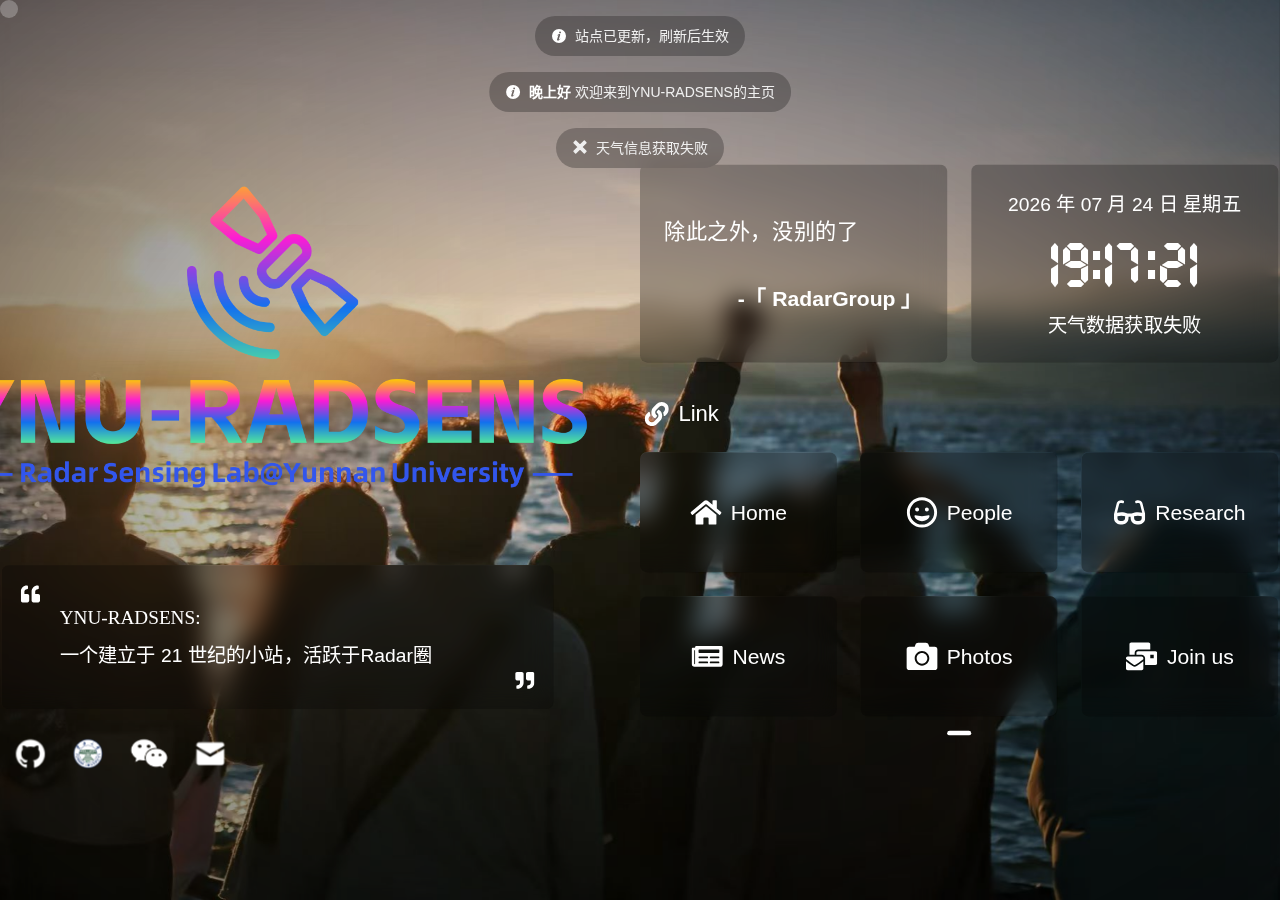
<file: index.html>
<!doctype html>
<html lang="zh-CN">
  <head>
    <meta charset="UTF-8" />
    <meta http-equiv="Access-Control-Allow-Origin" content="*" />
    <!-- <meta http-equiv="Content-Security-Policy" content="upgrade-insecure-requests"> -->
    <meta name="viewport" content="width=device-width, initial-scale=1.0" />
    <link rel="icon" href="/images/icon/favicon.ico" />
    <link rel="apple-touch-icon" href="/images/logo/apple-touch-icon.png" />
    <link rel="bookmark" href="/images/logo/apple-touch-icon.png" />
    <link rel="apple-touch-icon-precomposed" sizes="200x200" href="/images/logo/apple-touch-icon.png" />
    <meta name="description" content="YNU-RADSENS的主页啊" />
    <meta name="keywords" content="YNU-RADSENS主页" />
    <meta name="author" content="" />
    <meta name="theme-color" content="#424242" />
    <title>YNU-RADSENS</title>
    <!-- HarmonyOS Sans -->
    <!-- 本站 CDN 已开启防盗链，非本站域名不可访问，请更改链接为下方内容，否则自定义字体将失效 -->
    <link rel="stylesheet" href="https://s1.hdslb.com/bfs/static/jinkela/long/font/regular.css" />
    <!-- <link rel="stylesheet" href="https://cdn.imsyy.top/gh/imsyy/file/font/HarmonyOS_Sans/regular.min.css" /> -->
    <!-- IE Out -->
    <script>
      if (/*@cc_on!@*/ false || (!!window.MSInputMethodContext && !!document.documentMode))
        window.location.href =
          'https://support.dmeng.net/upgrade-your-browser.html?referrer=' +
          encodeURIComponent(window.location.href);
    </script>
    <script type="module" crossorigin src="/assets/index-29e1deb9.js"></script>
    <link rel="stylesheet" href="/assets/index-f4617dee.css">
  <link rel="manifest" href="/manifest.webmanifest"><script id="vite-plugin-pwa:register-sw" src="/registerSW.js"></script></head>

  <body>
    <!-- 主体内容 -->
    <div id="app"></div>
    <!-- noscript -->
    <noscript>
      <div style="text-align: center">请开启 JavaScript</div>
    </noscript>
    
  </body>
</html>
</file>
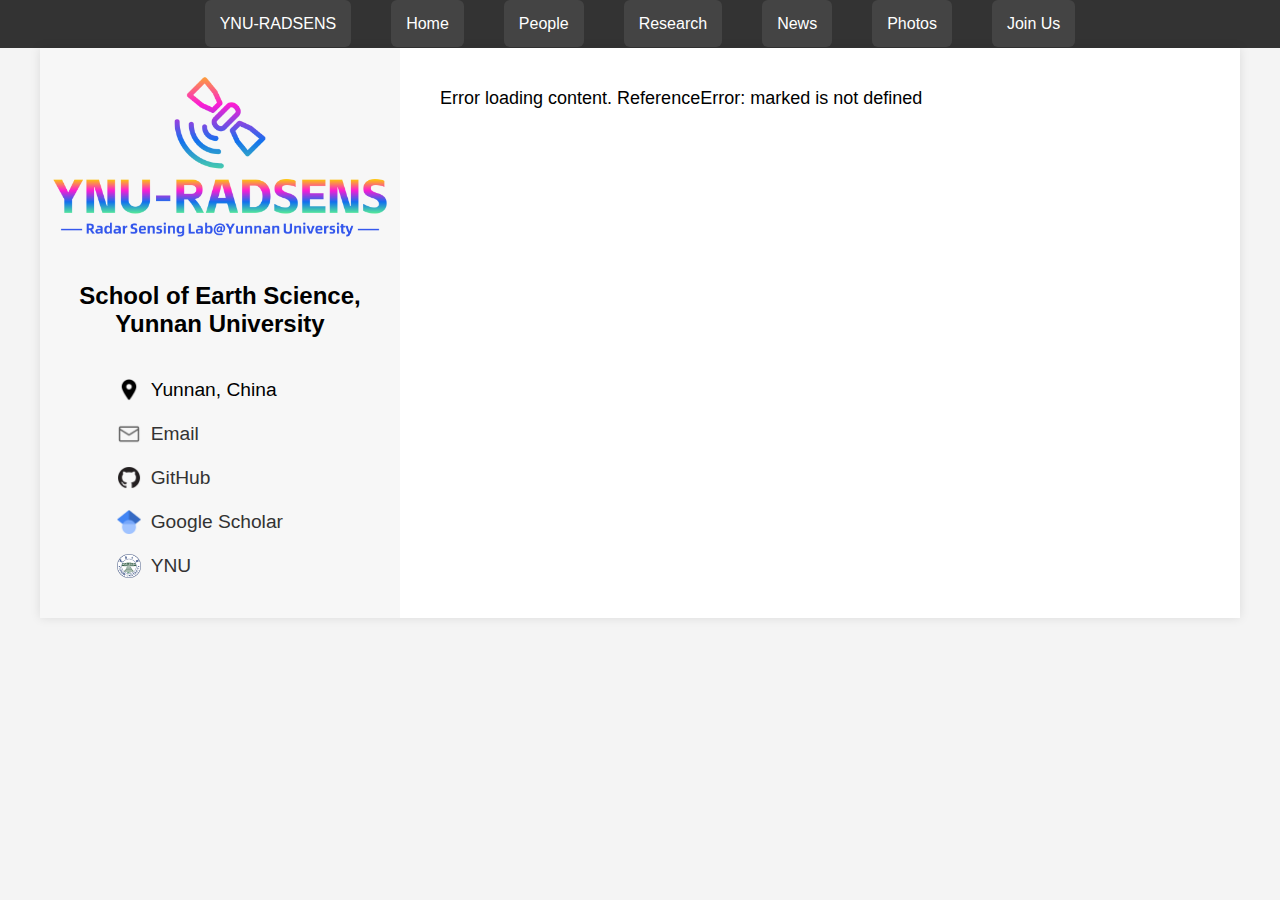
<file: home/index.html>
<!DOCTYPE html>
<html lang="en">
<head>
    <meta charset="UTF-8">
    <meta name="viewport" content="width=device-width, initial-scale=1.0">
    <title>News</title>
    <link rel="stylesheet" href="style.css">
    <link rel="icon" href="/images/icon/favicon.ico" />
</head>
<body>
    <!-- 导航栏 -->
    <nav class="navbar">
        <ul>
            <li><a href="/">YNU-RADSENS</a></li> <!-- 返回主网页的按钮 -->
            <li><a href="/home/">Home</a></li>
            <li><a href="/people/">People</a></li>
            <li><a href="/research/">Research</a></li>
            <li><a href="/news/">News</a></li>
            <li><a href="/photos/">Photos</a></li>
            <li><a href="/joinus/">Join Us</a></li>

        </ul>
    </nav>

    <div class="container">
        <!-- 左侧区域：Logo 和联系方式 -->
        <div class="sidebar">
            <img src="/home/logo.png" alt="Logo" class="logo">
            <h2>School of Earth Science,<br> Yunnan University</h2>
            <ul class="contact-info">
                <li><img src="/home/location.png" alt="Location" class="icon"> Yunnan, China</li>
                <li><img src="/home/email.png" alt="Email" class="icon"> <a href="mailto:yangms@ynu.edu.cn">Email</a></li>
                <li><img src="/home/github.png" alt="GitHub" class="icon"> <a href="https://github.com/rsyangms">GitHub</a></li>
                <li><img src="/home/google-scholar.png" alt="Google Scholar" class="icon"> <a href="https://scholar.google.com.hk/citations?user=MjSFLYoAAAAJ&hl=zh-CN&oi=ao">Google Scholar</a></li>
                <li><img src="/home/ynu.png" alt="YNU" class="icon"> <a href="http://www.srees.ynu.edu.cn/info/1139/3282.htm">YNU</a></li>
            </ul>
        </div>

        <!-- 右侧区域：加载 Markdown 文件内容 -->
        <div class="content">
            <div id="md-content"></div>
        </div>
    </div>

    <!-- 引入 marked.js 来解析 Markdown -->
    <script src="https://cdn.jsdelivr.net/npm/marked/marked.min.js"></script>

    <!-- JavaScript 读取 .md 文件并解析为 HTML -->
    <script>
        // 读取 news.md 文件并将其内容插入到网页中
        fetch('intro.md')  // 确保路径正确指向 .md 文件
            .then(response => {
                if (!response.ok) {
                    throw new Error(`HTTP error! status: ${response.status}`);
                }
                return response.text();  // 读取 Markdown 文件的内容
            })
            .then(mdContent => {
                // 使用 marked.js 将 Markdown 转换为 HTML
                const htmlContent = marked.parse(mdContent);
                // 将解析后的 HTML 内容插入到页面中的指定元素
                document.getElementById('md-content').innerHTML = htmlContent;
            })
            .catch(error => {
                console.error('Error loading Markdown file:', error);
                document.getElementById('md-content').innerText = "Error loading content. " + error;
            });
    </script>
</body>
</html>
</file>
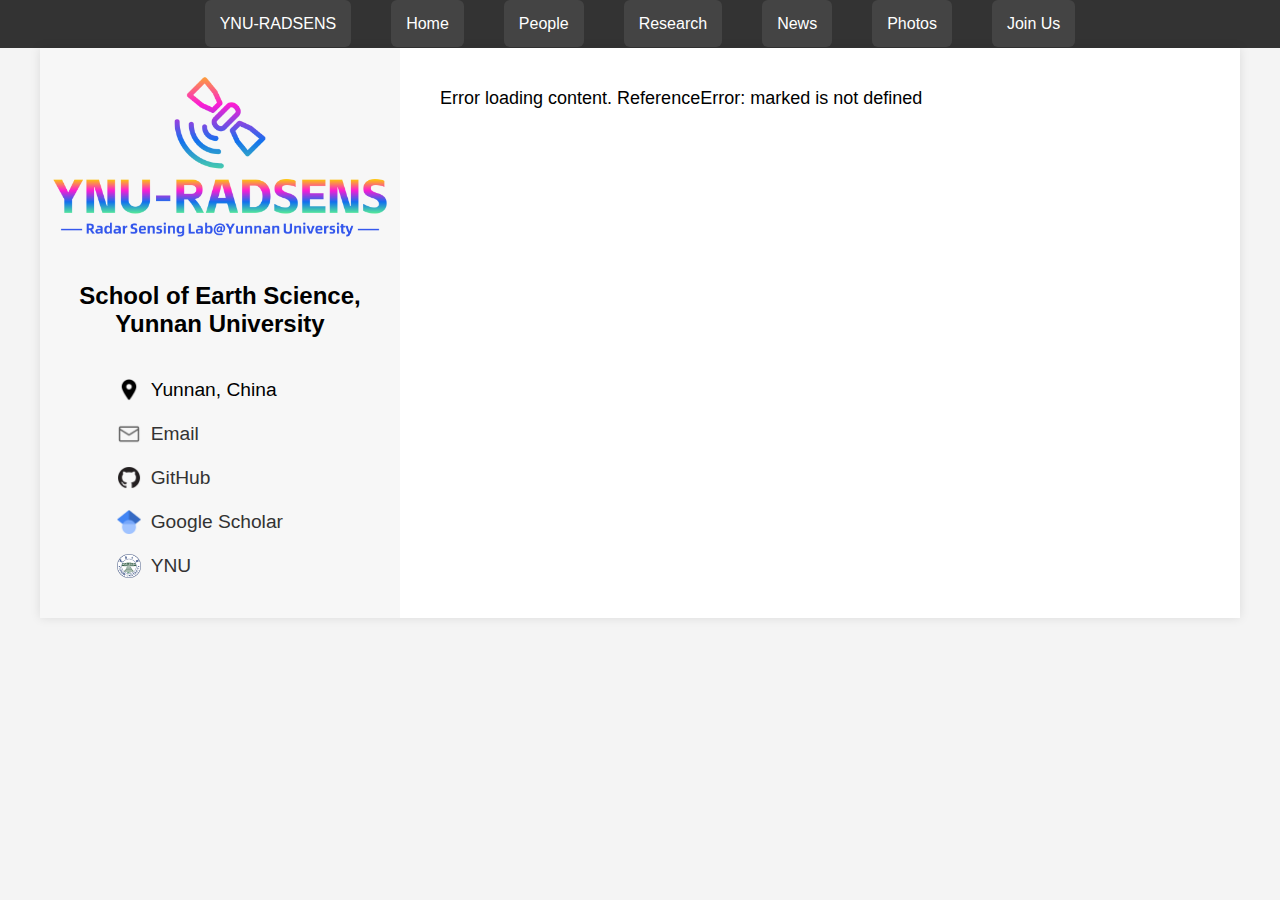
<file: joinus/index.html>
<!DOCTYPE html>
<html lang="en">
<head>
    <meta charset="UTF-8">
    <meta name="viewport" content="width=device-width, initial-scale=1.0">
    <title>News</title>
    <link rel="stylesheet" href="style.css">
     <link rel="icon" href="/images/icon/favicon.ico" />
</head>
<body>
    <!-- 导航栏 -->
    <nav class="navbar">
        <ul>
            <li><a href="/">YNU-RADSENS</a></li>
            <li><a href="/home/">Home</a></li>
            <li><a href="/people/">People</a></li>
            <li><a href="/research/">Research</a></li>
            <li><a href="/news/">News</a></li>
            <li><a href="/photos/">Photos</a></li>
            <li><a href="/joinus/">Join Us</a></li>
        </ul>
    </nav>

    <div class="container">
        <!-- 左侧区域：Logo 和联系方式 -->
        <div class="sidebar">
            <img src="/home/logo.png" alt="Logo" class="logo">
            <h2>School of Earth Science,<br> Yunnan University</h2>
            <ul class="contact-info">
                <li><img src="/home/location.png" alt="Location" class="icon"> Yunnan, China</li>
                <li><img src="/home/email.png" alt="Email" class="icon"> <a href="mailto:yangms@ynu.edu.cn">Email</a></li>
                <li><img src="/home/github.png" alt="GitHub" class="icon"> <a href="https://github.com/rsyangms">GitHub</a></li>
                <li><img src="/home/google-scholar.png" alt="Google Scholar" class="icon"> <a href="https://scholar.google.com.hk/citations?user=MjSFLYoAAAAJ&hl=zh-CN&oi=ao">Google Scholar</a></li>
                <li><img src="/home/ynu.png" alt="YNU" class="icon"> <a href="http://www.srees.ynu.edu.cn/info/1139/3282.htm">YNU</a></li>
            </ul>
        </div>

        <!-- 右侧区域：加载 Markdown 文件内容 -->
        <div class="content">
            <div id="md-content"></div>
        </div>
    </div>

    <!-- 引入 marked.js 来解析 Markdown -->
    <script src="https://cdn.jsdelivr.net/npm/marked/marked.min.js"></script>

    <!-- JavaScript 读取 .md 文件并解析为 HTML -->
    <script>
        // 读取 news.md 文件并将其内容插入到网页中
        fetch('joinus.md')  // 确保路径正确指向 .md 文件
            .then(response => {
                if (!response.ok) {
                    throw new Error(`HTTP error! status: ${response.status}`);
                }
                return response.text();  // 读取 Markdown 文件的内容
            })
            .then(mdContent => {
                // 使用 marked.js 将 Markdown 转换为 HTML
                const htmlContent = marked.parse(mdContent);
                // 将解析后的 HTML 内容插入到页面中的指定元素
                document.getElementById('md-content').innerHTML = htmlContent;
            })
            .catch(error => {
                console.error('Error loading Markdown file:', error);
                document.getElementById('md-content').innerText = "Error loading content. " + error;
            });
    </script>
</body>
</html>
</file>
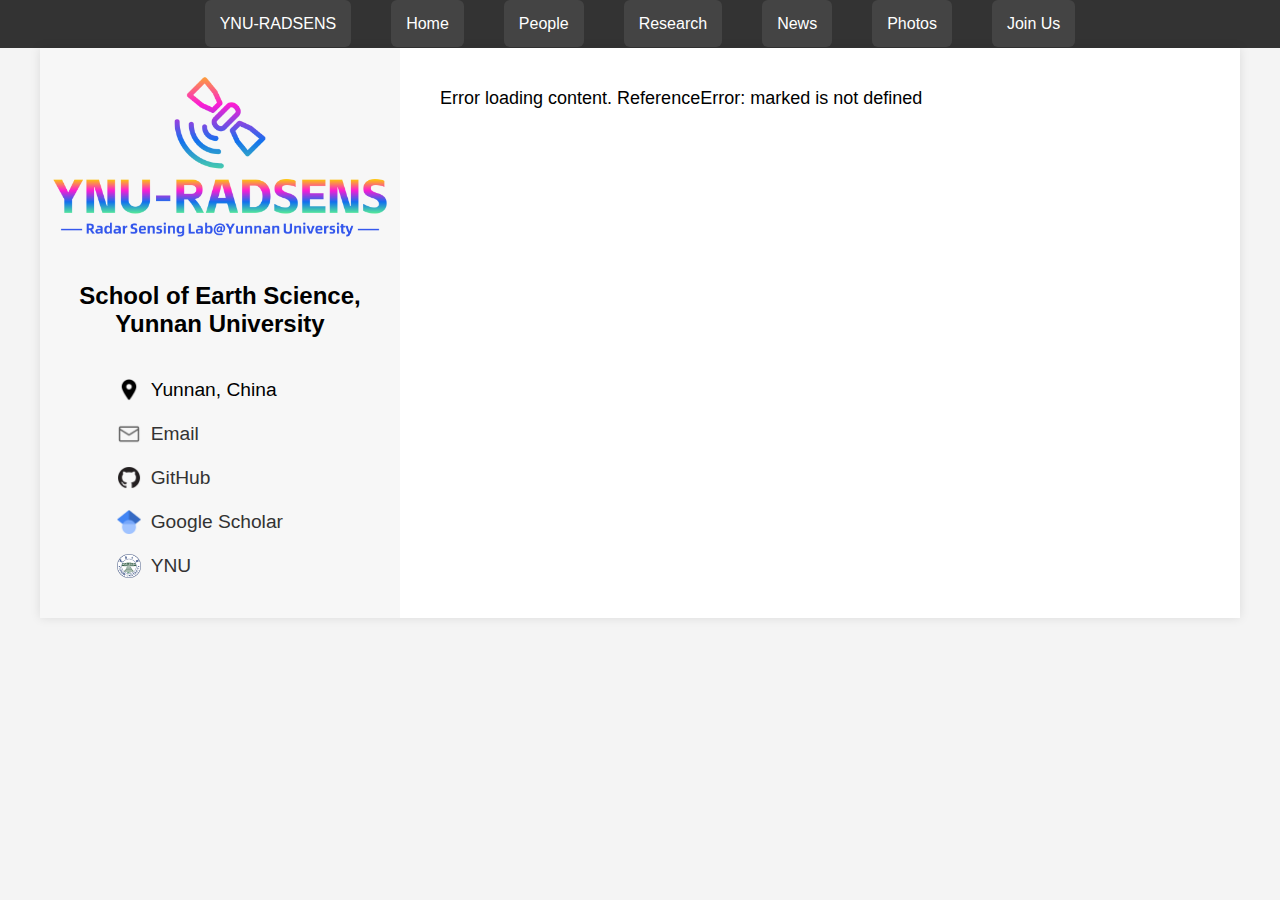
<file: news/index.html>
<!DOCTYPE html>
<html lang="en">
<head>
    <meta charset="UTF-8">
    <meta name="viewport" content="width=device-width, initial-scale=1.0">
    <title>News</title>
    <link rel="stylesheet" href="style.css">
     <link rel="icon" href="/images/icon/favicon.ico" />
</head>
<body>
    <!-- 导航栏 -->
    <nav class="navbar">
        <ul>
            <li><a href="/">YNU-RADSENS</a></li>
            <li><a href="/home/">Home</a></li>
            <li><a href="/people/">People</a></li>
            <li><a href="/research/">Research</a></li>
            <li><a href="/news/">News</a></li>
            <li><a href="/photos/">Photos</a></li>
            <li><a href="/joinus/">Join Us</a></li>
        </ul>
    </nav>

    <div class="container">
        <!-- 左侧区域：Logo 和联系方式 -->
        <div class="sidebar">
            <img src="/home/logo.png" alt="Logo" class="logo">
            <h2>School of Earth Science,<br> Yunnan University</h2>
            <ul class="contact-info">
                <li><img src="/home/location.png" alt="Location" class="icon"> Yunnan, China</li>
                <li><img src="/home/email.png" alt="Email" class="icon"> <a href="mailto:yangms@ynu.edu.cn">Email</a></li>
                <li><img src="/home/github.png" alt="GitHub" class="icon"> <a href="https://github.com/rsyangms">GitHub</a></li>
                <li><img src="/home/google-scholar.png" alt="Google Scholar" class="icon"> <a href="https://scholar.google.com.hk/citations?user=MjSFLYoAAAAJ&hl=zh-CN&oi=ao">Google Scholar</a></li>
                <li><img src="/home/ynu.png" alt="YNU" class="icon"> <a href="http://www.srees.ynu.edu.cn/info/1139/3282.htm">YNU</a></li>
            </ul>
        </div>

        <!-- 右侧区域：加载 Markdown 文件内容 -->
        <div class="content">
            <div id="md-content"></div>
        </div>
    </div>

    <!-- 引入 marked.js 来解析 Markdown -->
    <script src="https://cdn.jsdelivr.net/npm/marked/marked.min.js"></script>

    <!-- JavaScript 读取 .md 文件并解析为 HTML -->
    <script>
        // 读取 news.md 文件并将其内容插入到网页中
        fetch('news.md')  // 确保路径正确指向 .md 文件
            .then(response => {
                if (!response.ok) {
                    throw new Error(`HTTP error! status: ${response.status}`);
                }
                return response.text();  // 读取 Markdown 文件的内容
            })
            .then(mdContent => {
                // 使用 marked.js 将 Markdown 转换为 HTML
                const htmlContent = marked.parse(mdContent);
                // 将解析后的 HTML 内容插入到页面中的指定元素
                document.getElementById('md-content').innerHTML = htmlContent;
            })
            .catch(error => {
                console.error('Error loading Markdown file:', error);
                document.getElementById('md-content').innerText = "Error loading content. " + error;
            });
    </script>
</body>
</html>
</file>
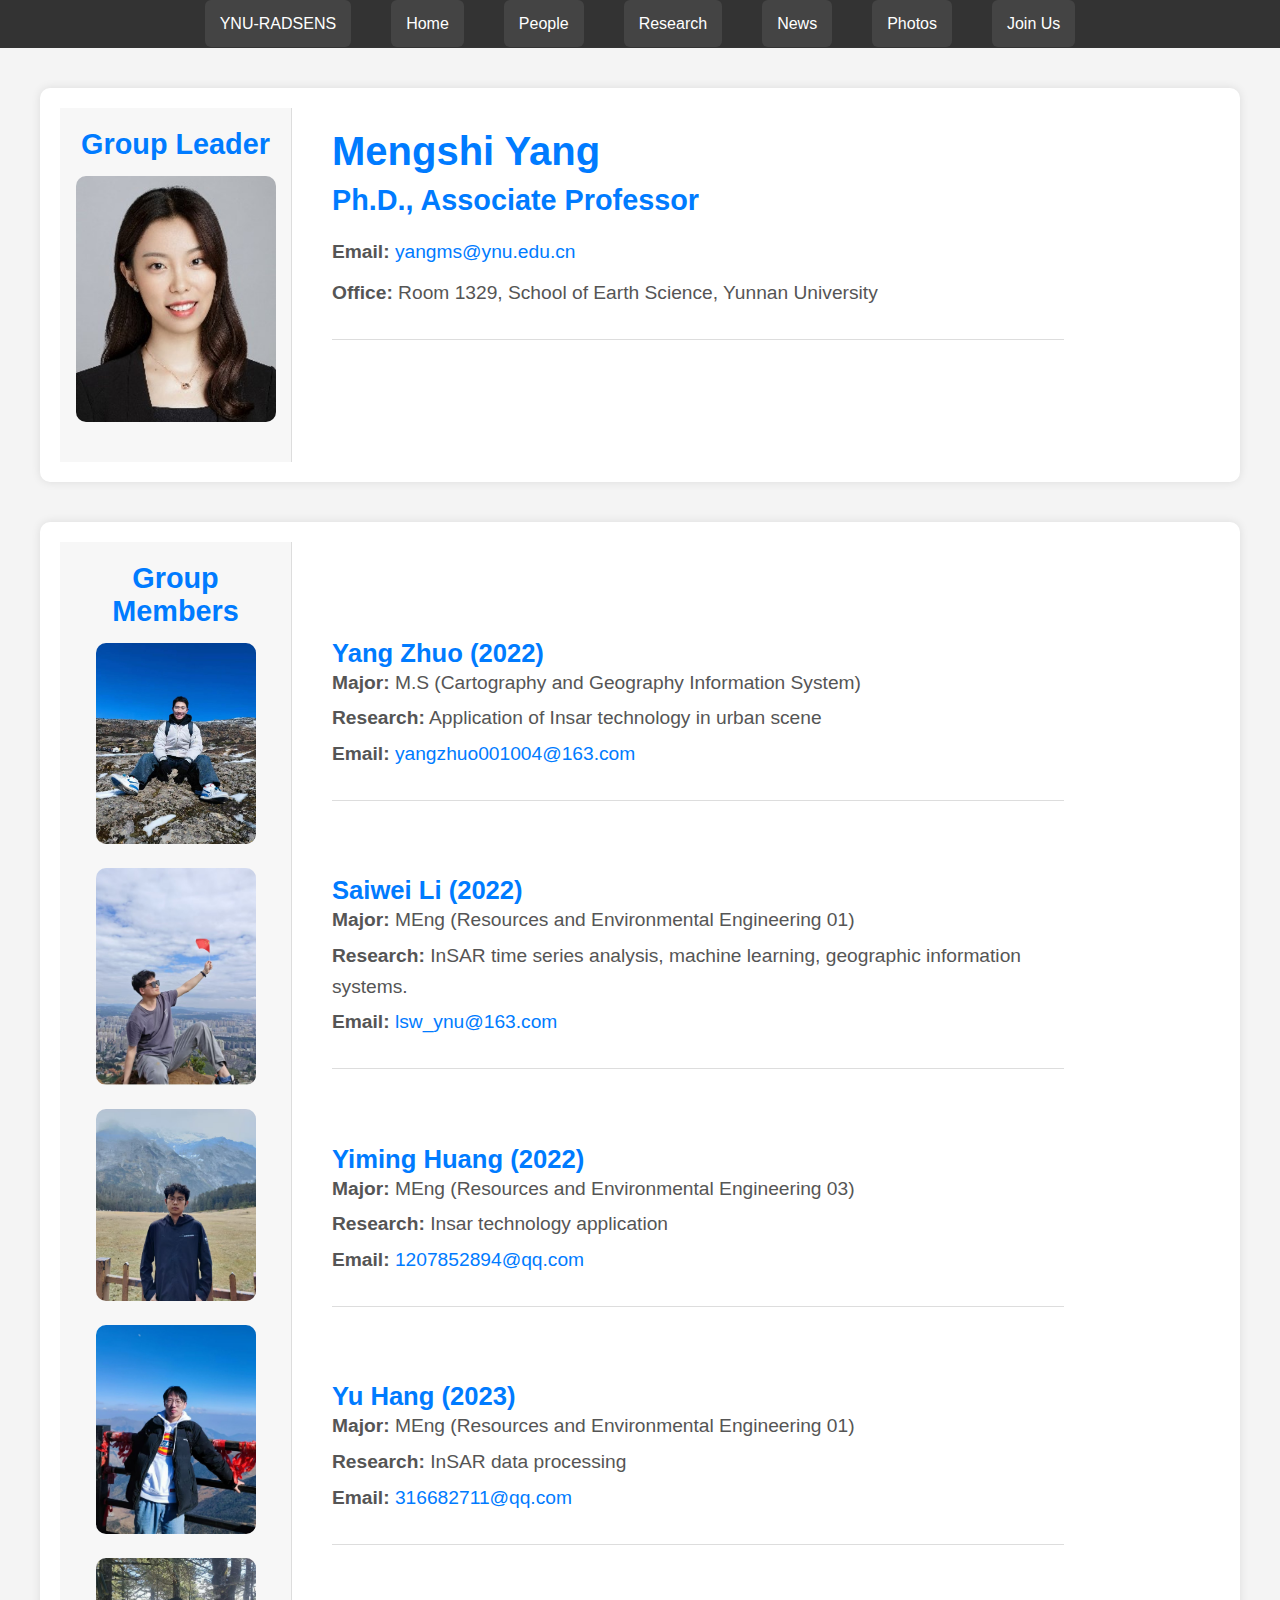
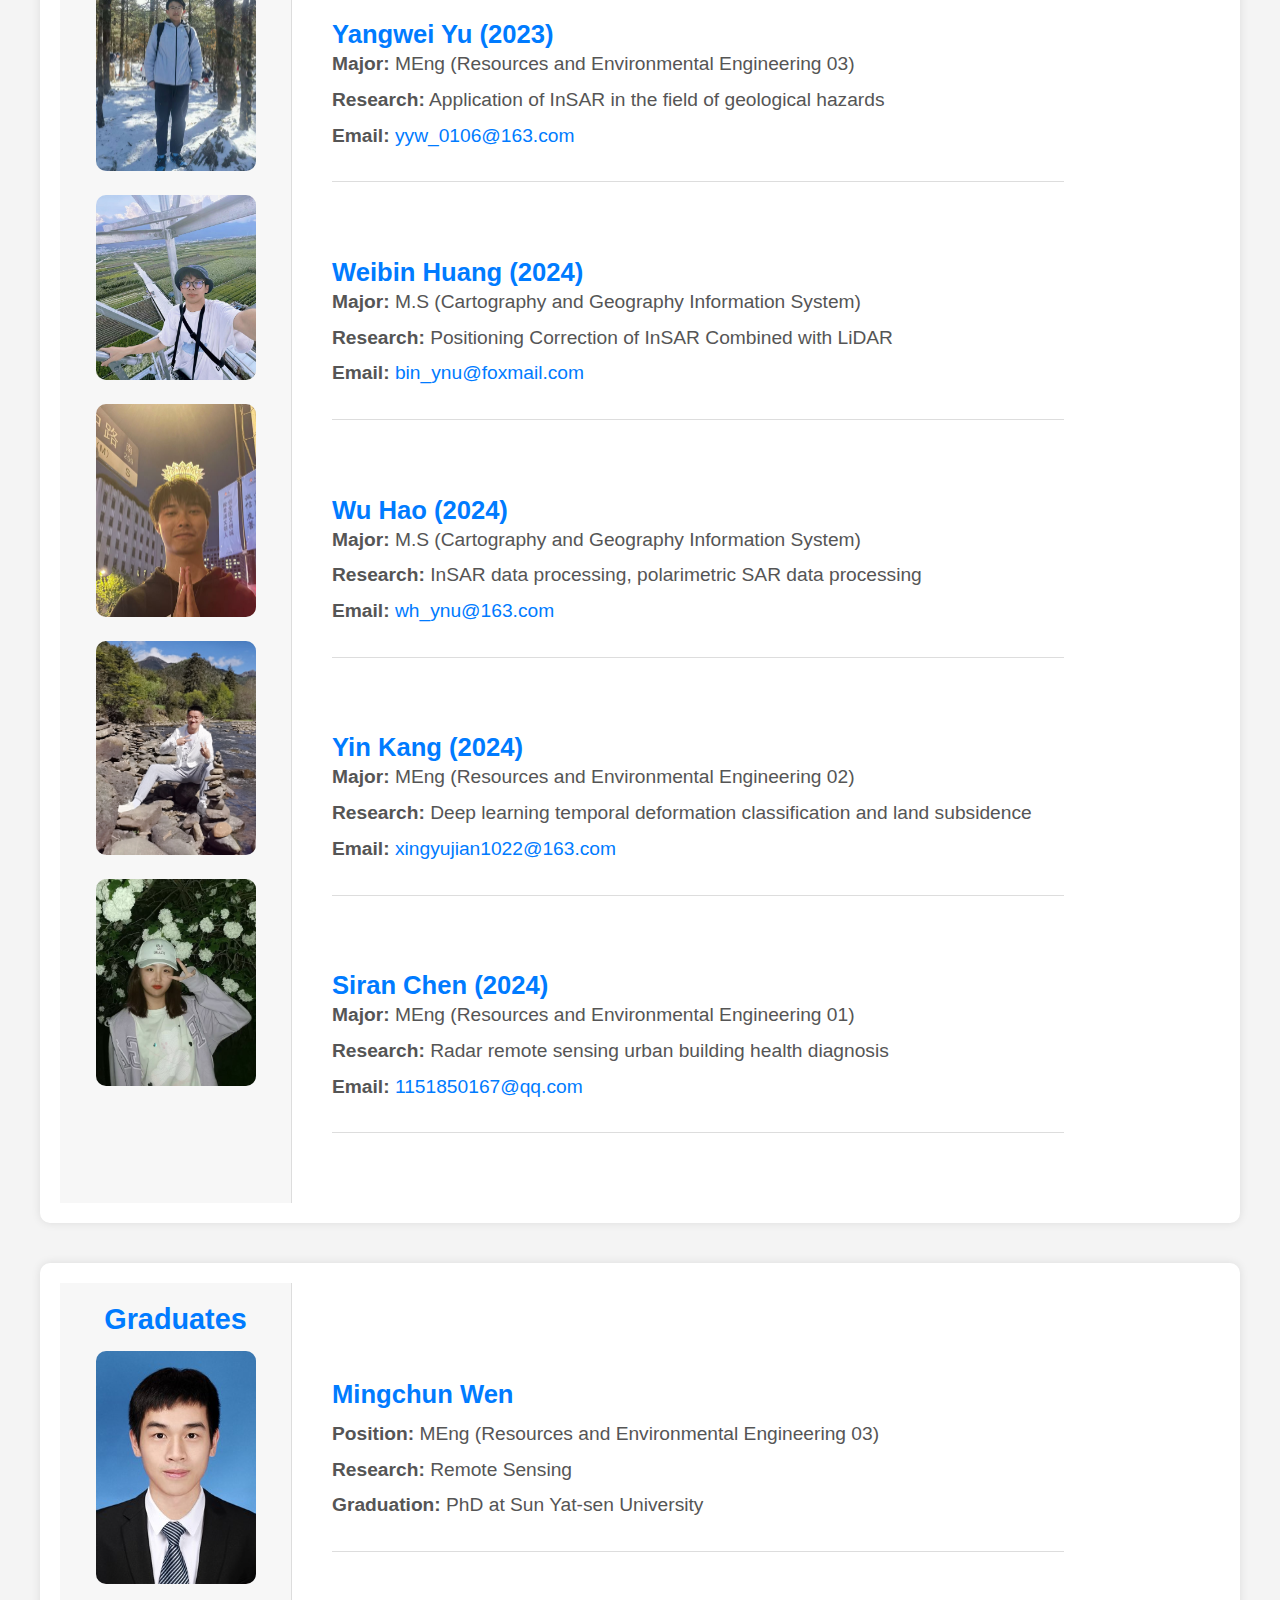
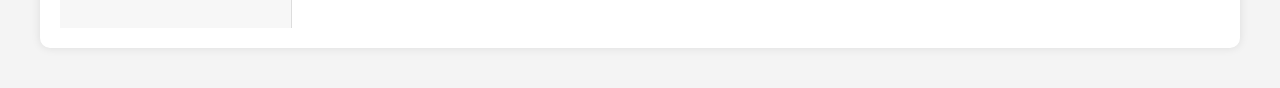
<file: people/index.html>
<!DOCTYPE html>
<html lang="en">
<head>
    <meta charset="UTF-8">
    <meta name="viewport" content="width=device-width, initial-scale=1.0">
    <title>People</title>
    <link rel="stylesheet" href="style.css">
    <link rel="icon" href="/images/icon/favicon.ico" />
    <script src="https://cdn.jsdelivr.net/npm/marked/marked.min.js"></script>
</head>
<body>
    <!-- 导航栏 -->
    <nav class="navbar">
        <ul>
            <li><a href="/">YNU-RADSENS</a></li>
            <li><a href="/home/">Home</a></li>
            <li><a href="/people/">People</a></li>
            <li><a href="/research/">Research</a></li>
            <li><a href="/news/">News</a></li>
            <li><a href="/photos/">Photos</a></li>
            <li><a href="/joinus/">Join Us</a></li>
        </ul>
    </nav>

    <!-- Group Leader Container -->
    <div class="container">
        <!-- 左侧区域：Group Leader 头像 -->
        <div class="sidebar">
            <h3 class="group-title">Group Leader</h3>
            <img src="yms.jpg" alt="Person Image" class="leader-image">
        </div>

        <!-- 右侧区域：Group Leader 信息 -->
        <div class="content">
            <h1>Mengshi Yang</h1>
            <h3>Ph.D., Associate Professor</h3>
            <p><strong>Email:</strong> <a href="mailto:yangms@ynu.edu.cn">yangms@ynu.edu.cn</a></p>
            <p><strong>Office:</strong> Room 1329, School of Earth Science, Yunnan University</p>

            <!-- 分割线 -->
            <hr class="divider">

            <h2 class="biographical-title"> </h2>
            <div id="leader-info"></div>
        </div>
    </div>

    <!-- Group Members Container -->
    <div class="container">
        <div class="sidebar">
            <h3 class="group-title">Group Members</h3>
            <div id="member-images"></div> <!-- 动态加载成员图片 -->
        </div>
        <div class="content">
            <div id="member-info"></div> <!-- 动态加载成员信息 -->
        </div>
    </div>

    <!-- 毕业生信息容器 -->
    <div class="container">
        <div class="sidebar">
            <h3 class="group-title">Graduates</h3>
            <div id="biye-images"></div> <!-- 动态加载毕业生图片 -->
        </div>
        <div class="content">
            <div id="biye-info"></div> <!-- 动态加载毕业生信息 -->
        </div>
    </div>

    <!-- JavaScript 用于加载 Markdown 和 JSON 文件内容 -->
    <script>
        // 读取 leader_info.md 文件并渲染 Markdown 内容
        fetch('leader_info.md')
            .then(response => {
                if (!response.ok) throw new Error(`HTTP error! status: ${response.status}`);
                return response.text();
            })
            .then(text => {
                // 使用 marked 解析 Markdown 并插入 HTML
                document.getElementById('leader-info').innerHTML = marked.parse(text);
            })
            .catch(error => {
                console.error('Error loading leader_info.md:', error);
            });

        // 从 members.json 中读取并生成成员信息
        fetch('members.json')
            .then(response => {
                if (!response.ok) throw new Error(`HTTP error! status: ${response.status}`);
                return response.json();
            })
            .then(data => {
                const memberImagesContainer = document.getElementById('member-images');
                const memberInfoContainer = document.getElementById('member-info');

                data.forEach(member => {
                    const img = document.createElement('img');
                    img.src = member.image;
                    img.alt = `${member.name} Image`;
                    img.classList.add('person-image');
                    memberImagesContainer.appendChild(img);

                    const memberDiv = document.createElement('div');
                    memberDiv.classList.add('member-details');

                    const name = document.createElement('h2');
                    name.innerText = member.name;

                    const position = document.createElement('p');
                    position.innerHTML = `<strong>Major:</strong> ${member.position}`;

                    const research = document.createElement('p');
                    research.innerHTML = `<strong>Research:</strong> ${member.research}`;

                    const email = document.createElement('p');
                    email.innerHTML = `<strong>Email:</strong> <a href="mailto:${member.email}">${member.email}</a>`;

                    memberDiv.appendChild(name);
                    memberDiv.appendChild(position);
                    memberDiv.appendChild(research);
                    memberDiv.appendChild(email);
                    memberInfoContainer.appendChild(memberDiv);

                    const divider = document.createElement('hr');
                    divider.classList.add('divider');
                    memberInfoContainer.appendChild(divider);
                });
            })
            .catch(error => {
                console.error('Error loading group members:', error);
            });

        // 从 biye.json 中读取并生成毕业生信息
        fetch('biye.json')
            .then(response => {
                if (!response.ok) throw new Error(`HTTP error! status: ${response.status}`);
                return response.json();
            })
            .then(data => {
                const biyeImagesContainer = document.getElementById('biye-images');
                const biyeInfoContainer = document.getElementById('biye-info');

                const img = document.createElement('img');
                img.src = data.image;
                img.alt = `${data.name} Image`;
                img.classList.add('person-image');
                biyeImagesContainer.appendChild(img);

                const biyeDiv = document.createElement('div');
                biyeDiv.classList.add('biye-details');

                const name = document.createElement('h2');
                name.innerText = data.name;

                const position = document.createElement('p');
                position.innerHTML = `<strong>Position:</strong> ${data.position}`;

                const research = document.createElement('p');
                research.innerHTML = `<strong>Research:</strong> ${data.research}`;

                const go = document.createElement('p');
                go.innerHTML = `<strong>Graduation:</strong> ${data.go}`;

                biyeDiv.appendChild(name);
                biyeDiv.appendChild(position);
                biyeDiv.appendChild(research);
                biyeDiv.appendChild(go);
                biyeInfoContainer.appendChild(biyeDiv);

                const divider = document.createElement('hr');
                divider.classList.add('divider');
                biyeInfoContainer.appendChild(divider);
            })
            .catch(error => {
                console.error('Error loading biye.json:', error);
            });
    </script>
</body>
</html>
</file>
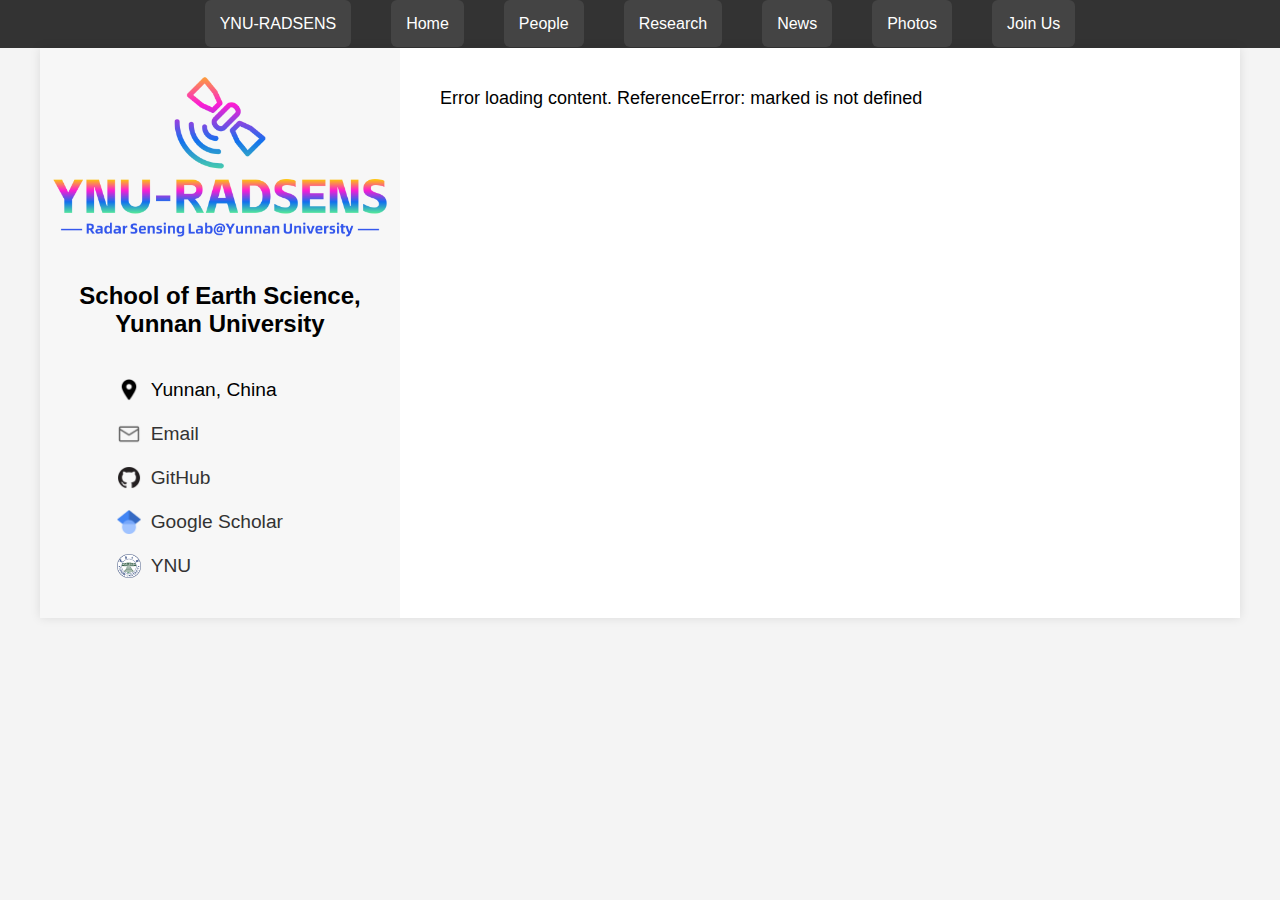
<file: photos/index.html>
<!DOCTYPE html>
<html lang="en">
<head>
    <meta charset="UTF-8">
    <meta name="viewport" content="width=device-width, initial-scale=1.0">
    <title>News</title>
    <link rel="stylesheet" href="style.css">
    <link rel="icon" href="/images/icon/favicon.ico" />
</head>
<body>
    <!-- 导航栏 -->
    <nav class="navbar">
        <ul>
            <li><a href="/">YNU-RADSENS</a></li> <!-- 返回主网页的按钮 -->
            <li><a href="/home/">Home</a></li>
            <li><a href="/people/">People</a></li>
            <li><a href="/research/">Research</a></li>
            <li><a href="/news/">News</a></li>
            <li><a href="/photos/">Photos</a></li>
            <li><a href="/joinus/">Join Us</a></li>

        </ul>
    </nav>

    <div class="container">
        <!-- 左侧区域：Logo 和联系方式 -->
        <div class="sidebar">
            <img src="/home/logo.png" alt="Logo" class="logo">
            <h2>School of Earth Science,<br> Yunnan University</h2>
            <ul class="contact-info">
                <li><img src="/home/location.png" alt="Location" class="icon"> Yunnan, China</li>
                <li><img src="/home/email.png" alt="Email" class="icon"> <a href="mailto:yangms@ynu.edu.cn">Email</a></li>
                <li><img src="/home/github.png" alt="GitHub" class="icon"> <a href="https://github.com/rsyangms">GitHub</a></li>
                <li><img src="/home/google-scholar.png" alt="Google Scholar" class="icon"> <a href="https://scholar.google.com.hk/citations?user=MjSFLYoAAAAJ&hl=zh-CN&oi=ao">Google Scholar</a></li>
                <li><img src="/home/ynu.png" alt="YNU" class="icon"> <a href="http://www.srees.ynu.edu.cn/info/1139/3282.htm">YNU</a></li>
            </ul>
        </div>

        <!-- 右侧区域：加载 Markdown 文件内容 -->
        <div class="content">
            <div id="md-content"></div>
        </div>
    </div>

    <!-- 引入 marked.js 来解析 Markdown -->
    <script src="https://cdn.jsdelivr.net/npm/marked/marked.min.js"></script>

    <!-- JavaScript 读取 .md 文件并解析为 HTML -->
    <script>
        // 读取 news.md 文件并将其内容插入到网页中
        fetch('photos.md')  // 确保路径正确指向 .md 文件
            .then(response => {
                if (!response.ok) {
                    throw new Error(`HTTP error! status: ${response.status}`);
                }
                return response.text();  // 读取 Markdown 文件的内容
            })
            .then(mdContent => {
                // 使用 marked.js 将 Markdown 转换为 HTML
                const htmlContent = marked.parse(mdContent);
                // 将解析后的 HTML 内容插入到页面中的指定元素
                document.getElementById('md-content').innerHTML = htmlContent;
            })
            .catch(error => {
                console.error('Error loading Markdown file:', error);
                document.getElementById('md-content').innerText = "Error loading content. " + error;
            });
    </script>
</body>
</html>
</file>
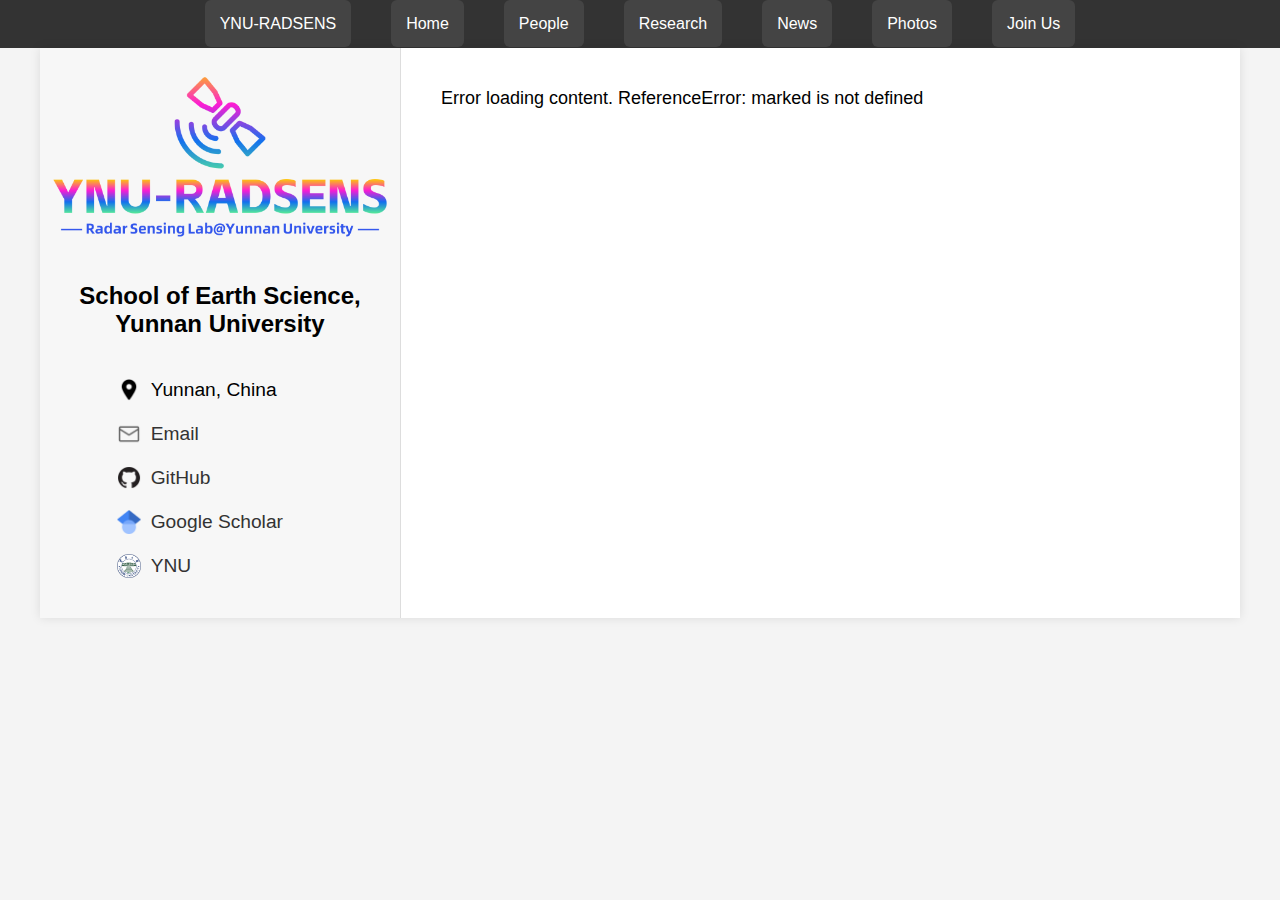
<file: research/index.html>
<!DOCTYPE html>
<html lang="en">
<head>
    <meta charset="UTF-8">
    <meta name="viewport" content="width=device-width, initial-scale=1.0">
    <title>News</title>
    <link rel="stylesheet" href="style.css">
    <link rel="icon" href="/images/icon/favicon.ico" />
</head>
<body>
    <!-- 导航栏 -->
    <nav class="navbar">
        <ul>
            <li><a href="/">YNU-RADSENS</a></li> <!-- 返回主网页的按钮 -->
            <li><a href="/home/">Home</a></li>
            <li><a href="/people/">People</a></li>
            <li><a href="/research/">Research</a></li>
            <li><a href="/news/">News</a></li>
            <li><a href="/photos/">Photos</a></li>
            <li><a href="/joinus/">Join Us</a></li>
        </ul>
    </nav>

    <div class="container">
        <!-- 左侧区域：Logo 和联系方式 -->
        <div class="sidebar">
            <img src="/home/logo.png" alt="Logo" class="logo">
            <h2>School of Earth Science,<br> Yunnan University</h2>
            <ul class="contact-info">
                <li><img src="/home/location.png" alt="Location" class="icon"> Yunnan, China</li>
                <li><img src="/home/email.png" alt="Email" class="icon"> <a href="mailto:yangms@ynu.edu.cn">Email</a></li>
                <li><img src="/home/github.png" alt="GitHub" class="icon"> <a href="https://github.com/rsyangms">GitHub</a></li>
                <li><img src="/home/google-scholar.png" alt="Google Scholar" class="icon"> <a href="https://scholar.google.com.hk/citations?user=MjSFLYoAAAAJ&hl=zh-CN&oi=ao">Google Scholar</a></li>
                <li><img src="/home/ynu.png" alt="YNU" class="icon"> <a href="http://www.srees.ynu.edu.cn/info/1139/3282.htm">YNU</a></li>
            </ul>
        </div>

        <!-- 右侧区域：加载 Markdown 文件内容 -->
        <div class="content">
            <div id="md-content"></div>
        </div>
    </div>

    <!-- 引入 marked.js 来解析 Markdown -->
    <script src="https://cdn.jsdelivr.net/npm/marked/marked.min.js"></script>

    <!-- JavaScript 读取 .md 文件并解析为 HTML -->
    <script>
        // 读取并显示 newr.md 文件的内容
        fetch('newr.md')  // 确保路径正确指向 .md 文件
            .then(response => {
                if (!response.ok) {
                    throw new Error(`HTTP error! status: ${response.status}`);
                }
                return response.text();  // 读取 Markdown 文件的内容
            })
            .then(newrMdContent => {
                // 使用 marked.js 将 newr.md 转换为 HTML
                const newrHtmlContent = marked.parse(newrMdContent);
                // 将解析后的 HTML 内容插入到页面中的指定元素
                document.getElementById('md-content').innerHTML = newrHtmlContent;

                // 读取并显示 research.md 文件的内容
                return fetch('research.md');
            })
            .then(response => {
                if (!response.ok) {
                    throw new Error(`HTTP error! status: ${response.status}`);
                }
                return response.text();  // 读取 Markdown 文件的内容
            })
            .then(researchMdContent => {
                // 使用 marked.js 将 research.md 转换为 HTML
                const researchHtmlContent = marked.parse(researchMdContent);
                // 将 research.md 的内容附加到 newr.md 的内容之后
                document.getElementById('md-content').innerHTML += researchHtmlContent;
            })
            .catch(error => {
                console.error('Error loading Markdown file:', error);
                document.getElementById('md-content').innerText = "Error loading content. " + error;
            });
    </script>
</body>
</html>
</file>
<file: assets/index-f4617dee.css>
@charset "UTF-8";:root{--el-color-white:#ffffff;--el-color-black:#000000;--el-color-primary-rgb:64,158,255;--el-color-success-rgb:103,194,58;--el-color-warning-rgb:230,162,60;--el-color-danger-rgb:245,108,108;--el-color-error-rgb:245,108,108;--el-color-info-rgb:144,147,153;--el-font-size-extra-large:20px;--el-font-size-large:18px;--el-font-size-medium:16px;--el-font-size-base:14px;--el-font-size-small:13px;--el-font-size-extra-small:12px;--el-font-family:"Helvetica Neue",Helvetica,"PingFang SC","Hiragino Sans GB","Microsoft YaHei","微软雅黑",Arial,sans-serif;--el-font-weight-primary:500;--el-font-line-height-primary:24px;--el-index-normal:1;--el-index-top:1000;--el-index-popper:2000;--el-border-radius-base:4px;--el-border-radius-small:2px;--el-border-radius-round:20px;--el-border-radius-circle:100%;--el-transition-duration:.3s;--el-transition-duration-fast:.2s;--el-transition-function-ease-in-out-bezier:cubic-bezier(.645,.045,.355,1);--el-transition-function-fast-bezier:cubic-bezier(.23,1,.32,1);--el-transition-all:all var(--el-transition-duration) var(--el-transition-function-ease-in-out-bezier);--el-transition-fade:opacity var(--el-transition-duration) var(--el-transition-function-fast-bezier);--el-transition-md-fade:transform var(--el-transition-duration) var(--el-transition-function-fast-bezier),opacity var(--el-transition-duration) var(--el-transition-function-fast-bezier);--el-transition-fade-linear:opacity var(--el-transition-duration-fast) linear;--el-transition-border:border-color var(--el-transition-duration-fast) var(--el-transition-function-ease-in-out-bezier);--el-transition-box-shadow:box-shadow var(--el-transition-duration-fast) var(--el-transition-function-ease-in-out-bezier);--el-transition-color:color var(--el-transition-duration-fast) var(--el-transition-function-ease-in-out-bezier);--el-component-size-large:40px;--el-component-size:32px;--el-component-size-small:24px}:root{color-scheme:light;--el-color-primary:#409eff;--el-color-primary-light-3:#79bbff;--el-color-primary-light-5:#a0cfff;--el-color-primary-light-7:#c6e2ff;--el-color-primary-light-8:#d9ecff;--el-color-primary-light-9:#ecf5ff;--el-color-primary-dark-2:#337ecc;--el-color-success:#67c23a;--el-color-success-light-3:#95d475;--el-color-success-light-5:#b3e19d;--el-color-success-light-7:#d1edc4;--el-color-success-light-8:#e1f3d8;--el-color-success-light-9:#f0f9eb;--el-color-success-dark-2:#529b2e;--el-color-warning:#e6a23c;--el-color-warning-light-3:#eebe77;--el-color-warning-light-5:#f3d19e;--el-color-warning-light-7:#f8e3c5;--el-color-warning-light-8:#faecd8;--el-color-warning-light-9:#fdf6ec;--el-color-warning-dark-2:#b88230;--el-color-danger:#f56c6c;--el-color-danger-light-3:#f89898;--el-color-danger-light-5:#fab6b6;--el-color-danger-light-7:#fcd3d3;--el-color-danger-light-8:#fde2e2;--el-color-danger-light-9:#fef0f0;--el-color-danger-dark-2:#c45656;--el-color-error:#f56c6c;--el-color-error-light-3:#f89898;--el-color-error-light-5:#fab6b6;--el-color-error-light-7:#fcd3d3;--el-color-error-light-8:#fde2e2;--el-color-error-light-9:#fef0f0;--el-color-error-dark-2:#c45656;--el-color-info:#909399;--el-color-info-light-3:#b1b3b8;--el-color-info-light-5:#c8c9cc;--el-color-info-light-7:#dedfe0;--el-color-info-light-8:#e9e9eb;--el-color-info-light-9:#f4f4f5;--el-color-info-dark-2:#73767a;--el-bg-color:#ffffff;--el-bg-color-page:#f2f3f5;--el-bg-color-overlay:#ffffff;--el-text-color-primary:#303133;--el-text-color-regular:#606266;--el-text-color-secondary:#909399;--el-text-color-placeholder:#a8abb2;--el-text-color-disabled:#c0c4cc;--el-border-color:#dcdfe6;--el-border-color-light:#e4e7ed;--el-border-color-lighter:#ebeef5;--el-border-color-extra-light:#f2f6fc;--el-border-color-dark:#d4d7de;--el-border-color-darker:#cdd0d6;--el-fill-color:#f0f2f5;--el-fill-color-light:#f5f7fa;--el-fill-color-lighter:#fafafa;--el-fill-color-extra-light:#fafcff;--el-fill-color-dark:#ebedf0;--el-fill-color-darker:#e6e8eb;--el-fill-color-blank:#ffffff;--el-box-shadow:0px 12px 32px 4px rgba(0,0,0,.04),0px 8px 20px rgba(0,0,0,.08);--el-box-shadow-light:0px 0px 12px rgba(0,0,0,.12);--el-box-shadow-lighter:0px 0px 6px rgba(0,0,0,.12);--el-box-shadow-dark:0px 16px 48px 16px rgba(0,0,0,.08),0px 12px 32px rgba(0,0,0,.12),0px 8px 16px -8px rgba(0,0,0,.16);--el-disabled-bg-color:var(--el-fill-color-light);--el-disabled-text-color:var(--el-text-color-placeholder);--el-disabled-border-color:var(--el-border-color-light);--el-overlay-color:rgba(0,0,0,.8);--el-overlay-color-light:rgba(0,0,0,.7);--el-overlay-color-lighter:rgba(0,0,0,.5);--el-mask-color:rgba(255,255,255,.9);--el-mask-color-extra-light:rgba(255,255,255,.3);--el-border-width:1px;--el-border-style:solid;--el-border-color-hover:var(--el-text-color-disabled);--el-border:var(--el-border-width) var(--el-border-style) var(--el-border-color);--el-svg-monochrome-grey:var(--el-border-color)}.el-icon-loading{-webkit-animation:rotating 2s linear infinite;animation:rotating 2s linear infinite}.el-icon--right{margin-left:5px}.el-icon--left{margin-right:5px}@-webkit-keyframes rotating{0%{transform:rotate(0)}to{transform:rotate(1turn)}}@keyframes rotating{0%{transform:rotate(0)}to{transform:rotate(1turn)}}.el-icon{--color:inherit;align-items:center;display:inline-flex;height:1em;justify-content:center;line-height:1em;position:relative;width:1em;fill:currentColor;color:var(--color);font-size:inherit}.el-icon.is-loading{-webkit-animation:rotating 2s linear infinite;animation:rotating 2s linear infinite}.el-icon svg{height:1em;width:1em}.el-badge{--el-badge-bg-color:var(--el-color-danger);--el-badge-radius:10px;--el-badge-font-size:12px;--el-badge-padding:6px;--el-badge-size:18px;display:inline-block;position:relative;vertical-align:middle;width:-webkit-fit-content;width:-moz-fit-content;width:fit-content}.el-badge__content{align-items:center;background-color:var(--el-badge-bg-color);border:1px solid var(--el-bg-color);border-radius:var(--el-badge-radius);color:var(--el-color-white);display:inline-flex;font-size:var(--el-badge-font-size);height:var(--el-badge-size);justify-content:center;padding:0 var(--el-badge-padding);white-space:nowrap}.el-badge__content.is-fixed{position:absolute;right:calc(1px + var(--el-badge-size)/2);top:0;transform:translateY(-50%) translate(100%);z-index:var(--el-index-normal)}.el-badge__content.is-fixed.is-dot{right:5px}.el-badge__content.is-dot{border-radius:50%;height:8px;padding:0;right:0;width:8px}.el-badge__content--primary{background-color:var(--el-color-primary)}.el-badge__content--success{background-color:var(--el-color-success)}.el-badge__content--warning{background-color:var(--el-color-warning)}.el-badge__content--info{background-color:var(--el-color-info)}.el-badge__content--danger{background-color:var(--el-color-danger)}.el-message{--el-message-bg-color:var(--el-color-info-light-9);--el-message-border-color:var(--el-border-color-lighter);--el-message-padding:11px 15px;--el-message-close-size:16px;--el-message-close-icon-color:var(--el-text-color-placeholder);--el-message-close-hover-color:var(--el-text-color-secondary);align-items:center;background-color:var(--el-message-bg-color);border-color:var(--el-message-border-color);border-radius:var(--el-border-radius-base);border-style:var(--el-border-style);border-width:var(--el-border-width);box-sizing:border-box;display:flex;gap:8px;left:50%;max-width:calc(100% - 32px);padding:var(--el-message-padding);position:fixed;top:20px;transform:translate(-50%);transition:opacity var(--el-transition-duration),transform .4s,top .4s;width:-webkit-fit-content;width:-moz-fit-content;width:fit-content}.el-message.is-center{justify-content:center}.el-message.is-plain{background-color:var(--el-bg-color-overlay);border-color:var(--el-bg-color-overlay);box-shadow:var(--el-box-shadow-light)}.el-message p{margin:0}.el-message--success{--el-message-bg-color:var(--el-color-success-light-9);--el-message-border-color:var(--el-color-success-light-8);--el-message-text-color:var(--el-color-success)}.el-message--success .el-message__content{color:var(--el-message-text-color);overflow-wrap:break-word}.el-message .el-message-icon--success{color:var(--el-message-text-color)}.el-message--info{--el-message-bg-color:var(--el-color-info-light-9);--el-message-border-color:var(--el-color-info-light-8);--el-message-text-color:var(--el-color-info)}.el-message--info .el-message__content{color:var(--el-message-text-color);overflow-wrap:break-word}.el-message .el-message-icon--info{color:var(--el-message-text-color)}.el-message--warning{--el-message-bg-color:var(--el-color-warning-light-9);--el-message-border-color:var(--el-color-warning-light-8);--el-message-text-color:var(--el-color-warning)}.el-message--warning .el-message__content{color:var(--el-message-text-color);overflow-wrap:break-word}.el-message .el-message-icon--warning{color:var(--el-message-text-color)}.el-message--error{--el-message-bg-color:var(--el-color-error-light-9);--el-message-border-color:var(--el-color-error-light-8);--el-message-text-color:var(--el-color-error)}.el-message--error .el-message__content{color:var(--el-message-text-color);overflow-wrap:break-word}.el-message .el-message-icon--error{color:var(--el-message-text-color)}.el-message .el-message__badge{position:absolute;right:-8px;top:-8px}.el-message__content{font-size:14px;line-height:1;padding:0}.el-message__content:focus{outline-width:0}.el-message .el-message__closeBtn{color:var(--el-message-close-icon-color);cursor:pointer;font-size:var(--el-message-close-size)}.el-message .el-message__closeBtn:focus{outline-width:0}.el-message .el-message__closeBtn:hover{color:var(--el-message-close-hover-color)}.el-message-fade-enter-from,.el-message-fade-leave-to{opacity:0;transform:translate(-50%,-100%)}.container{max-width:1200px}@media (max-width: 1380px){.el-radio-group{justify-content:center!important}}@media (max-width: 1280px){.container{max-width:1100px}}@media (max-width: 992px){.container{max-width:900px}}@media (max-width: 720px){.xs-hidden{display:none}}html,body{width:100%;height:100%;margin:0;padding:0;background-color:#333;overflow:hidden;font-family:HarmonyOS_Regular,sans-serif}*,a,p{margin:0;padding:0;-webkit-user-select:none;user-select:none;text-decoration:none;color:#fff;box-sizing:border-box}*:hover,a:hover,p:hover{transition:.3s}a:hover{color:#399fff;text-decoration:underline}@font-face{font-family:Pacifico-Regular;font-display:swap;src:url(/font/Pacifico-Regular.ttf) format("truetype")}@font-face{font-family:UnidreamLED;font-display:swap;src:url(/font/UnidreamLED.ttf) format("truetype")}#app{position:fixed;top:0;left:0;width:100%;height:100%;z-index:0}.cards{border-radius:6px;background-color:#00000040;-webkit-backdrop-filter:blur(10px);backdrop-filter:blur(10px);transform:scale(1);transition:backdrop-filter .3s,transform .3s}.cards:hover{transform:scale(1.01)}.cards:active{transform:scale(.98)}.text-hidden{overflow:visible;white-space:normal;text-overflow:unset}.el-message{--el-message-bg-color: #00000040 !important;--el-message-text-color: #efefef !important;-webkit-backdrop-filter:blur(10px);backdrop-filter:blur(10px);border-radius:25px!important;border-color:transparent!important}.el-message .el-message__badge{display:none}.el-message .el-message__content{white-space:nowrap}.el-progress-bar .el-progress-bar__outer{border-radius:6px;background-color:#00000020}.el-progress-bar .el-progress-bar__outer .el-progress-bar__inner{background-color:#efefef;border-radius:6px;text-align:center;font-family:UnidreamLED}.el-progress-bar .el-progress-bar__outer .el-progress-bar__inner span{color:#564d59;font-size:.9rem}.el-popper.is-dark{background:rgba(255,255,255,.3764705882)!important;border:1px solid transparent!important}.el-card{border-radius:8px!important;border:1px solid transparent!important;background-color:transparent!important}.el-card .el-card__header{font-weight:700;padding:16px 20px!important;background-color:#ffffff30!important;border-bottom:1px solid transparent!important}.el-card .el-card__body{padding:0!important;background-color:#ffffff10!important}.fade-enter-active,.fade-leave-active{transition:opacity .3s ease-in-out}.fade-enter-from,.fade-leave-to{opacity:0}@keyframes fade{0%{opacity:0}to{opacity:1}}@keyframes fade-blur-in{0%{filter:blur(20px) brightness(.3);transform:scale(1.6)}to{filter:blur(0) brightness(1);transform:scale(1)}}@keyframes fade-blur-main-in{0%{transform:scale(1.2)}to{transform:scale(1)}}@media (min-width: 910px) and (max-width: 1200px){.sm-hidden{display:none}}#cursor{position:fixed;width:18px;height:18px;background:#fff;border-radius:25px;opacity:.25;z-index:10086;pointer-events:none;transition:.2s ease-in-out;transition-property:background,opacity,transform}#cursor.hidden{opacity:0}#cursor.active{opacity:.5;transform:scale(.5)}::-webkit-scrollbar,scrollbar{width:6px;height:6px;background-color:transparent}::-webkit-scrollbar-thumb,scrollbar-thumb{border-radius:10px;background-color:#eee}.container[data-v-d7fe35e2]{max-width:1200px}@media (max-width: 1380px){.el-radio-group[data-v-d7fe35e2]{justify-content:center!important}}@media (max-width: 1280px){.container[data-v-d7fe35e2]{max-width:1100px}}@media (max-width: 992px){.container[data-v-d7fe35e2]{max-width:900px}}@media (max-width: 720px){.xs-hidden[data-v-d7fe35e2]{display:none}}#loader-wrapper[data-v-d7fe35e2]{position:fixed;top:0;left:0;width:100%;height:100%;z-index:999;overflow:hidden}#loader-wrapper .loader[data-v-d7fe35e2]{width:100%;height:100%;position:absolute;top:0;left:0;display:flex;flex-direction:column;align-items:center;justify-content:center}#loader-wrapper .loader .loader-circle[data-v-d7fe35e2]{width:150px;height:150px;border-radius:50%;border:3px solid transparent;border-top-color:#fff;animation:spin-d7fe35e2 1.8s linear infinite;z-index:2}#loader-wrapper .loader .loader-circle[data-v-d7fe35e2]:before{content:"";position:absolute;top:5px;left:5px;right:5px;bottom:5px;border-radius:50%;border:3px solid transparent;border-top-color:#a4a4a4;animation:spin-reverse-d7fe35e2 .6s linear infinite}#loader-wrapper .loader .loader-circle[data-v-d7fe35e2]:after{content:"";position:absolute;top:15px;left:15px;right:15px;bottom:15px;border-radius:50%;border:3px solid transparent;border-top-color:#d3d3d3;animation:spin-d7fe35e2 1s linear infinite}#loader-wrapper .loader .loader-text[data-v-d7fe35e2]{display:flex;flex-direction:column;align-items:center;color:#fff;z-index:2;margin-top:40px;font-size:24px}#loader-wrapper .loader .loader-text .tip[data-v-d7fe35e2]{margin-top:6px;font-size:18px;opacity:.6}#loader-wrapper .loader-section[data-v-d7fe35e2]{position:fixed;top:0;width:51%;height:100%;background:#333;z-index:1}#loader-wrapper .loader-section.section-left[data-v-d7fe35e2]{left:0}#loader-wrapper .loader-section.section-right[data-v-d7fe35e2]{right:0}#loader-wrapper.loaded[data-v-d7fe35e2]{visibility:hidden;transform:translateY(-100%);transition:transform .3s 1s ease-out,visibility .3s 1s ease-out}#loader-wrapper.loaded .loader .loader-circle[data-v-d7fe35e2],#loader-wrapper.loaded .loader .loader-text[data-v-d7fe35e2]{opacity:0;transition:opacity .3s ease-out}#loader-wrapper.loaded .loader-section.section-left[data-v-d7fe35e2]{transform:translate(-100%);transition:transform .5s .3s cubic-bezier(.645,.045,.355,1)}#loader-wrapper.loaded .loader-section.section-right[data-v-d7fe35e2]{transform:translate(100%);transition:transform .5s .3s cubic-bezier(.645,.045,.355,1)}@keyframes spin-d7fe35e2{0%{transform:rotate(0)}to{transform:rotate(360deg)}}@keyframes spin-reverse-d7fe35e2{0%{transform:rotate(0)}to{transform:rotate(-360deg)}}.container[data-v-78bcaf1c]{max-width:1200px}@media (max-width: 1380px){.el-radio-group[data-v-78bcaf1c]{justify-content:center!important}}@media (max-width: 1280px){.container[data-v-78bcaf1c]{max-width:1100px}}@media (max-width: 992px){.container[data-v-78bcaf1c]{max-width:900px}}@media (max-width: 720px){.xs-hidden[data-v-78bcaf1c]{display:none}}.message .logo[data-v-78bcaf1c]{display:flex;flex-direction:row;align-items:center;animation:fade .5s;max-width:460px}.message .logo .logo-img[data-v-78bcaf1c]{width:550px;border-radius:0;transform:translate(-1.3cm)}.message .logo .name[data-v-78bcaf1c]{width:100%;padding-left:22px;transform:translateY(-8px);font-family:Pacifico-Regular}.message .logo .name .bg[data-v-78bcaf1c]{font-size:5rem}.message .logo .name .sm[data-v-78bcaf1c]{margin-left:6px;font-size:2rem}@media (min-width: 721px) and (max-width: 789px){.message .logo .name .sm[data-v-78bcaf1c]{display:none}}@media (max-width: 768px){.message .logo .logo-img[data-v-78bcaf1c]{width:100px;border-radius:0}.message .logo .name[data-v-78bcaf1c]{height:128px}.message .logo .name .bg[data-v-78bcaf1c]{font-size:4.5rem}}@media (max-width: 720px){.message .logo[data-v-78bcaf1c]{max-width:100%}}.message .description[data-v-78bcaf1c]{padding:1rem;margin-top:3.5rem;max-width:460px;animation:fade .5s}.message .description .content[data-v-78bcaf1c]{display:flex;justify-content:space-between}.message .description .content .text[data-v-78bcaf1c]{margin:.75rem 1rem;line-height:2rem;margin-right:auto;transition:opacity .2s}.message .description .content .text p[data-v-78bcaf1c]:nth-of-type(1){font-family:Times New Roman,Times,serif}.message .description .content .xicon[data-v-78bcaf1c]:nth-of-type(2){align-self:flex-end}@media (max-width: 720px){.message .description[data-v-78bcaf1c]{max-width:100%;pointer-events:none}}.container[data-v-4c3b376d]{max-width:1200px}@media (max-width: 1380px){.el-radio-group[data-v-4c3b376d]{justify-content:center!important}}@media (max-width: 1280px){.container[data-v-4c3b376d]{max-width:1100px}}@media (max-width: 992px){.container[data-v-4c3b376d]{max-width:900px}}@media (max-width: 720px){.xs-hidden[data-v-4c3b376d]{display:none}}.social[data-v-4c3b376d]{margin-top:1rem;display:flex;align-items:center;justify-content:space-between;max-width:460px;width:100%;height:42px;background-color:transparent;border-radius:6px;-webkit-backdrop-filter:blur(0);backdrop-filter:blur(0);animation:fade .5s;transition:background-color .3s,backdrop-filter .3s}@media (max-width: 840px){.social[data-v-4c3b376d]{max-width:100%;justify-content:center}.social .link[data-v-4c3b376d]{justify-content:space-evenly!important;width:90%}.social .tip[data-v-4c3b376d]{display:none!important}}.social .link[data-v-4c3b376d]{display:flex;align-items:center;justify-content:center}.social .link a[data-v-4c3b376d]{display:inherit}.social .link a .icon[data-v-4c3b376d]{margin:0 12px;transition:transform .3s}.social .link a .icon[data-v-4c3b376d]:hover{transform:scale(1.1)}.social .link a .icon[data-v-4c3b376d]:active{transform:scale(1)}.social .tip[data-v-4c3b376d]{display:none;margin-right:12px;animation:fade .5s}@media (min-width: 768px){.social[data-v-4c3b376d]:hover{background-color:#00000040;-webkit-backdrop-filter:blur(5px);backdrop-filter:blur(5px)}.social:hover .tip[data-v-4c3b376d]{display:block}}.container[data-v-82ebc9a3]{max-width:1200px}@media (max-width: 1380px){.el-radio-group[data-v-82ebc9a3]{justify-content:center!important}}@media (max-width: 1280px){.container[data-v-82ebc9a3]{max-width:1100px}}@media (max-width: 992px){.container[data-v-82ebc9a3]{max-width:900px}}@media (max-width: 720px){.xs-hidden[data-v-82ebc9a3]{display:none}}.left[data-v-82ebc9a3]{width:50%;margin-right:10px;transform:translateY(20px)}.left.hidden[data-v-82ebc9a3]{display:none}@media (max-width: 720px){.left[data-v-82ebc9a3]{margin-right:0;width:100%}}.el-row{box-sizing:border-box;display:flex;flex-wrap:wrap;position:relative}.el-row.is-justify-center{justify-content:center}.el-row.is-justify-end{justify-content:flex-end}.el-row.is-justify-space-between{justify-content:space-between}.el-row.is-justify-space-around{justify-content:space-around}.el-row.is-justify-space-evenly{justify-content:space-evenly}.el-row.is-align-top{align-items:flex-start}.el-row.is-align-middle{align-items:center}.el-row.is-align-bottom{align-items:flex-end}[class*=el-col-]{box-sizing:border-box}[class*=el-col-].is-guttered{display:block;min-height:1px}.el-col-0{flex:0 0 0%;max-width:0}.el-col-0,.el-col-0.is-guttered{display:none}.el-col-offset-0{margin-left:0}.el-col-pull-0{position:relative;right:0}.el-col-push-0{left:0;position:relative}.el-col-1{flex:0 0 4.1666666667%;max-width:4.1666666667%}.el-col-1,.el-col-1.is-guttered{display:block}.el-col-offset-1{margin-left:4.1666666667%}.el-col-pull-1{position:relative;right:4.1666666667%}.el-col-push-1{left:4.1666666667%;position:relative}.el-col-2{flex:0 0 8.3333333333%;max-width:8.3333333333%}.el-col-2,.el-col-2.is-guttered{display:block}.el-col-offset-2{margin-left:8.3333333333%}.el-col-pull-2{position:relative;right:8.3333333333%}.el-col-push-2{left:8.3333333333%;position:relative}.el-col-3{flex:0 0 12.5%;max-width:12.5%}.el-col-3,.el-col-3.is-guttered{display:block}.el-col-offset-3{margin-left:12.5%}.el-col-pull-3{position:relative;right:12.5%}.el-col-push-3{left:12.5%;position:relative}.el-col-4{flex:0 0 16.6666666667%;max-width:16.6666666667%}.el-col-4,.el-col-4.is-guttered{display:block}.el-col-offset-4{margin-left:16.6666666667%}.el-col-pull-4{position:relative;right:16.6666666667%}.el-col-push-4{left:16.6666666667%;position:relative}.el-col-5{flex:0 0 20.8333333333%;max-width:20.8333333333%}.el-col-5,.el-col-5.is-guttered{display:block}.el-col-offset-5{margin-left:20.8333333333%}.el-col-pull-5{position:relative;right:20.8333333333%}.el-col-push-5{left:20.8333333333%;position:relative}.el-col-6{flex:0 0 25%;max-width:25%}.el-col-6,.el-col-6.is-guttered{display:block}.el-col-offset-6{margin-left:25%}.el-col-pull-6{position:relative;right:25%}.el-col-push-6{left:25%;position:relative}.el-col-7{flex:0 0 29.1666666667%;max-width:29.1666666667%}.el-col-7,.el-col-7.is-guttered{display:block}.el-col-offset-7{margin-left:29.1666666667%}.el-col-pull-7{position:relative;right:29.1666666667%}.el-col-push-7{left:29.1666666667%;position:relative}.el-col-8{flex:0 0 33.3333333333%;max-width:33.3333333333%}.el-col-8,.el-col-8.is-guttered{display:block}.el-col-offset-8{margin-left:33.3333333333%}.el-col-pull-8{position:relative;right:33.3333333333%}.el-col-push-8{left:33.3333333333%;position:relative}.el-col-9{flex:0 0 37.5%;max-width:37.5%}.el-col-9,.el-col-9.is-guttered{display:block}.el-col-offset-9{margin-left:37.5%}.el-col-pull-9{position:relative;right:37.5%}.el-col-push-9{left:37.5%;position:relative}.el-col-10{flex:0 0 41.6666666667%;max-width:41.6666666667%}.el-col-10,.el-col-10.is-guttered{display:block}.el-col-offset-10{margin-left:41.6666666667%}.el-col-pull-10{position:relative;right:41.6666666667%}.el-col-push-10{left:41.6666666667%;position:relative}.el-col-11{flex:0 0 45.8333333333%;max-width:45.8333333333%}.el-col-11,.el-col-11.is-guttered{display:block}.el-col-offset-11{margin-left:45.8333333333%}.el-col-pull-11{position:relative;right:45.8333333333%}.el-col-push-11{left:45.8333333333%;position:relative}.el-col-12{flex:0 0 50%;max-width:50%}.el-col-12,.el-col-12.is-guttered{display:block}.el-col-offset-12{margin-left:50%}.el-col-pull-12{position:relative;right:50%}.el-col-push-12{left:50%;position:relative}.el-col-13{flex:0 0 54.1666666667%;max-width:54.1666666667%}.el-col-13,.el-col-13.is-guttered{display:block}.el-col-offset-13{margin-left:54.1666666667%}.el-col-pull-13{position:relative;right:54.1666666667%}.el-col-push-13{left:54.1666666667%;position:relative}.el-col-14{flex:0 0 58.3333333333%;max-width:58.3333333333%}.el-col-14,.el-col-14.is-guttered{display:block}.el-col-offset-14{margin-left:58.3333333333%}.el-col-pull-14{position:relative;right:58.3333333333%}.el-col-push-14{left:58.3333333333%;position:relative}.el-col-15{flex:0 0 62.5%;max-width:62.5%}.el-col-15,.el-col-15.is-guttered{display:block}.el-col-offset-15{margin-left:62.5%}.el-col-pull-15{position:relative;right:62.5%}.el-col-push-15{left:62.5%;position:relative}.el-col-16{flex:0 0 66.6666666667%;max-width:66.6666666667%}.el-col-16,.el-col-16.is-guttered{display:block}.el-col-offset-16{margin-left:66.6666666667%}.el-col-pull-16{position:relative;right:66.6666666667%}.el-col-push-16{left:66.6666666667%;position:relative}.el-col-17{flex:0 0 70.8333333333%;max-width:70.8333333333%}.el-col-17,.el-col-17.is-guttered{display:block}.el-col-offset-17{margin-left:70.8333333333%}.el-col-pull-17{position:relative;right:70.8333333333%}.el-col-push-17{left:70.8333333333%;position:relative}.el-col-18{flex:0 0 75%;max-width:75%}.el-col-18,.el-col-18.is-guttered{display:block}.el-col-offset-18{margin-left:75%}.el-col-pull-18{position:relative;right:75%}.el-col-push-18{left:75%;position:relative}.el-col-19{flex:0 0 79.1666666667%;max-width:79.1666666667%}.el-col-19,.el-col-19.is-guttered{display:block}.el-col-offset-19{margin-left:79.1666666667%}.el-col-pull-19{position:relative;right:79.1666666667%}.el-col-push-19{left:79.1666666667%;position:relative}.el-col-20{flex:0 0 83.3333333333%;max-width:83.3333333333%}.el-col-20,.el-col-20.is-guttered{display:block}.el-col-offset-20{margin-left:83.3333333333%}.el-col-pull-20{position:relative;right:83.3333333333%}.el-col-push-20{left:83.3333333333%;position:relative}.el-col-21{flex:0 0 87.5%;max-width:87.5%}.el-col-21,.el-col-21.is-guttered{display:block}.el-col-offset-21{margin-left:87.5%}.el-col-pull-21{position:relative;right:87.5%}.el-col-push-21{left:87.5%;position:relative}.el-col-22{flex:0 0 91.6666666667%;max-width:91.6666666667%}.el-col-22,.el-col-22.is-guttered{display:block}.el-col-offset-22{margin-left:91.6666666667%}.el-col-pull-22{position:relative;right:91.6666666667%}.el-col-push-22{left:91.6666666667%;position:relative}.el-col-23{flex:0 0 95.8333333333%;max-width:95.8333333333%}.el-col-23,.el-col-23.is-guttered{display:block}.el-col-offset-23{margin-left:95.8333333333%}.el-col-pull-23{position:relative;right:95.8333333333%}.el-col-push-23{left:95.8333333333%;position:relative}.el-col-24{flex:0 0 100%;max-width:100%}.el-col-24,.el-col-24.is-guttered{display:block}.el-col-offset-24{margin-left:100%}.el-col-pull-24{position:relative;right:100%}.el-col-push-24{left:100%;position:relative}@media only screen and (max-width:767px){.el-col-xs-0{display:none;flex:0 0 0%;max-width:0}.el-col-xs-0.is-guttered{display:none}.el-col-xs-offset-0{margin-left:0}.el-col-xs-pull-0{position:relative;right:0}.el-col-xs-push-0{left:0;position:relative}.el-col-xs-1{flex:0 0 4.1666666667%;max-width:4.1666666667%}.el-col-xs-1,.el-col-xs-1.is-guttered{display:block}.el-col-xs-offset-1{margin-left:4.1666666667%}.el-col-xs-pull-1{position:relative;right:4.1666666667%}.el-col-xs-push-1{left:4.1666666667%;position:relative}.el-col-xs-2{flex:0 0 8.3333333333%;max-width:8.3333333333%}.el-col-xs-2,.el-col-xs-2.is-guttered{display:block}.el-col-xs-offset-2{margin-left:8.3333333333%}.el-col-xs-pull-2{position:relative;right:8.3333333333%}.el-col-xs-push-2{left:8.3333333333%;position:relative}.el-col-xs-3{flex:0 0 12.5%;max-width:12.5%}.el-col-xs-3,.el-col-xs-3.is-guttered{display:block}.el-col-xs-offset-3{margin-left:12.5%}.el-col-xs-pull-3{position:relative;right:12.5%}.el-col-xs-push-3{left:12.5%;position:relative}.el-col-xs-4{flex:0 0 16.6666666667%;max-width:16.6666666667%}.el-col-xs-4,.el-col-xs-4.is-guttered{display:block}.el-col-xs-offset-4{margin-left:16.6666666667%}.el-col-xs-pull-4{position:relative;right:16.6666666667%}.el-col-xs-push-4{left:16.6666666667%;position:relative}.el-col-xs-5{flex:0 0 20.8333333333%;max-width:20.8333333333%}.el-col-xs-5,.el-col-xs-5.is-guttered{display:block}.el-col-xs-offset-5{margin-left:20.8333333333%}.el-col-xs-pull-5{position:relative;right:20.8333333333%}.el-col-xs-push-5{left:20.8333333333%;position:relative}.el-col-xs-6{flex:0 0 25%;max-width:25%}.el-col-xs-6,.el-col-xs-6.is-guttered{display:block}.el-col-xs-offset-6{margin-left:25%}.el-col-xs-pull-6{position:relative;right:25%}.el-col-xs-push-6{left:25%;position:relative}.el-col-xs-7{flex:0 0 29.1666666667%;max-width:29.1666666667%}.el-col-xs-7,.el-col-xs-7.is-guttered{display:block}.el-col-xs-offset-7{margin-left:29.1666666667%}.el-col-xs-pull-7{position:relative;right:29.1666666667%}.el-col-xs-push-7{left:29.1666666667%;position:relative}.el-col-xs-8{flex:0 0 33.3333333333%;max-width:33.3333333333%}.el-col-xs-8,.el-col-xs-8.is-guttered{display:block}.el-col-xs-offset-8{margin-left:33.3333333333%}.el-col-xs-pull-8{position:relative;right:33.3333333333%}.el-col-xs-push-8{left:33.3333333333%;position:relative}.el-col-xs-9{flex:0 0 37.5%;max-width:37.5%}.el-col-xs-9,.el-col-xs-9.is-guttered{display:block}.el-col-xs-offset-9{margin-left:37.5%}.el-col-xs-pull-9{position:relative;right:37.5%}.el-col-xs-push-9{left:37.5%;position:relative}.el-col-xs-10{display:block;flex:0 0 41.6666666667%;max-width:41.6666666667%}.el-col-xs-10.is-guttered{display:block}.el-col-xs-offset-10{margin-left:41.6666666667%}.el-col-xs-pull-10{position:relative;right:41.6666666667%}.el-col-xs-push-10{left:41.6666666667%;position:relative}.el-col-xs-11{display:block;flex:0 0 45.8333333333%;max-width:45.8333333333%}.el-col-xs-11.is-guttered{display:block}.el-col-xs-offset-11{margin-left:45.8333333333%}.el-col-xs-pull-11{position:relative;right:45.8333333333%}.el-col-xs-push-11{left:45.8333333333%;position:relative}.el-col-xs-12{display:block;flex:0 0 50%;max-width:50%}.el-col-xs-12.is-guttered{display:block}.el-col-xs-offset-12{margin-left:50%}.el-col-xs-pull-12{position:relative;right:50%}.el-col-xs-push-12{left:50%;position:relative}.el-col-xs-13{display:block;flex:0 0 54.1666666667%;max-width:54.1666666667%}.el-col-xs-13.is-guttered{display:block}.el-col-xs-offset-13{margin-left:54.1666666667%}.el-col-xs-pull-13{position:relative;right:54.1666666667%}.el-col-xs-push-13{left:54.1666666667%;position:relative}.el-col-xs-14{display:block;flex:0 0 58.3333333333%;max-width:58.3333333333%}.el-col-xs-14.is-guttered{display:block}.el-col-xs-offset-14{margin-left:58.3333333333%}.el-col-xs-pull-14{position:relative;right:58.3333333333%}.el-col-xs-push-14{left:58.3333333333%;position:relative}.el-col-xs-15{display:block;flex:0 0 62.5%;max-width:62.5%}.el-col-xs-15.is-guttered{display:block}.el-col-xs-offset-15{margin-left:62.5%}.el-col-xs-pull-15{position:relative;right:62.5%}.el-col-xs-push-15{left:62.5%;position:relative}.el-col-xs-16{display:block;flex:0 0 66.6666666667%;max-width:66.6666666667%}.el-col-xs-16.is-guttered{display:block}.el-col-xs-offset-16{margin-left:66.6666666667%}.el-col-xs-pull-16{position:relative;right:66.6666666667%}.el-col-xs-push-16{left:66.6666666667%;position:relative}.el-col-xs-17{display:block;flex:0 0 70.8333333333%;max-width:70.8333333333%}.el-col-xs-17.is-guttered{display:block}.el-col-xs-offset-17{margin-left:70.8333333333%}.el-col-xs-pull-17{position:relative;right:70.8333333333%}.el-col-xs-push-17{left:70.8333333333%;position:relative}.el-col-xs-18{display:block;flex:0 0 75%;max-width:75%}.el-col-xs-18.is-guttered{display:block}.el-col-xs-offset-18{margin-left:75%}.el-col-xs-pull-18{position:relative;right:75%}.el-col-xs-push-18{left:75%;position:relative}.el-col-xs-19{display:block;flex:0 0 79.1666666667%;max-width:79.1666666667%}.el-col-xs-19.is-guttered{display:block}.el-col-xs-offset-19{margin-left:79.1666666667%}.el-col-xs-pull-19{position:relative;right:79.1666666667%}.el-col-xs-push-19{left:79.1666666667%;position:relative}.el-col-xs-20{display:block;flex:0 0 83.3333333333%;max-width:83.3333333333%}.el-col-xs-20.is-guttered{display:block}.el-col-xs-offset-20{margin-left:83.3333333333%}.el-col-xs-pull-20{position:relative;right:83.3333333333%}.el-col-xs-push-20{left:83.3333333333%;position:relative}.el-col-xs-21{display:block;flex:0 0 87.5%;max-width:87.5%}.el-col-xs-21.is-guttered{display:block}.el-col-xs-offset-21{margin-left:87.5%}.el-col-xs-pull-21{position:relative;right:87.5%}.el-col-xs-push-21{left:87.5%;position:relative}.el-col-xs-22{display:block;flex:0 0 91.6666666667%;max-width:91.6666666667%}.el-col-xs-22.is-guttered{display:block}.el-col-xs-offset-22{margin-left:91.6666666667%}.el-col-xs-pull-22{position:relative;right:91.6666666667%}.el-col-xs-push-22{left:91.6666666667%;position:relative}.el-col-xs-23{display:block;flex:0 0 95.8333333333%;max-width:95.8333333333%}.el-col-xs-23.is-guttered{display:block}.el-col-xs-offset-23{margin-left:95.8333333333%}.el-col-xs-pull-23{position:relative;right:95.8333333333%}.el-col-xs-push-23{left:95.8333333333%;position:relative}.el-col-xs-24{display:block;flex:0 0 100%;max-width:100%}.el-col-xs-24.is-guttered{display:block}.el-col-xs-offset-24{margin-left:100%}.el-col-xs-pull-24{position:relative;right:100%}.el-col-xs-push-24{left:100%;position:relative}}@media only screen and (min-width:768px){.el-col-sm-0{display:none;flex:0 0 0%;max-width:0}.el-col-sm-0.is-guttered{display:none}.el-col-sm-offset-0{margin-left:0}.el-col-sm-pull-0{position:relative;right:0}.el-col-sm-push-0{left:0;position:relative}.el-col-sm-1{flex:0 0 4.1666666667%;max-width:4.1666666667%}.el-col-sm-1,.el-col-sm-1.is-guttered{display:block}.el-col-sm-offset-1{margin-left:4.1666666667%}.el-col-sm-pull-1{position:relative;right:4.1666666667%}.el-col-sm-push-1{left:4.1666666667%;position:relative}.el-col-sm-2{flex:0 0 8.3333333333%;max-width:8.3333333333%}.el-col-sm-2,.el-col-sm-2.is-guttered{display:block}.el-col-sm-offset-2{margin-left:8.3333333333%}.el-col-sm-pull-2{position:relative;right:8.3333333333%}.el-col-sm-push-2{left:8.3333333333%;position:relative}.el-col-sm-3{flex:0 0 12.5%;max-width:12.5%}.el-col-sm-3,.el-col-sm-3.is-guttered{display:block}.el-col-sm-offset-3{margin-left:12.5%}.el-col-sm-pull-3{position:relative;right:12.5%}.el-col-sm-push-3{left:12.5%;position:relative}.el-col-sm-4{flex:0 0 16.6666666667%;max-width:16.6666666667%}.el-col-sm-4,.el-col-sm-4.is-guttered{display:block}.el-col-sm-offset-4{margin-left:16.6666666667%}.el-col-sm-pull-4{position:relative;right:16.6666666667%}.el-col-sm-push-4{left:16.6666666667%;position:relative}.el-col-sm-5{flex:0 0 20.8333333333%;max-width:20.8333333333%}.el-col-sm-5,.el-col-sm-5.is-guttered{display:block}.el-col-sm-offset-5{margin-left:20.8333333333%}.el-col-sm-pull-5{position:relative;right:20.8333333333%}.el-col-sm-push-5{left:20.8333333333%;position:relative}.el-col-sm-6{flex:0 0 25%;max-width:25%}.el-col-sm-6,.el-col-sm-6.is-guttered{display:block}.el-col-sm-offset-6{margin-left:25%}.el-col-sm-pull-6{position:relative;right:25%}.el-col-sm-push-6{left:25%;position:relative}.el-col-sm-7{flex:0 0 29.1666666667%;max-width:29.1666666667%}.el-col-sm-7,.el-col-sm-7.is-guttered{display:block}.el-col-sm-offset-7{margin-left:29.1666666667%}.el-col-sm-pull-7{position:relative;right:29.1666666667%}.el-col-sm-push-7{left:29.1666666667%;position:relative}.el-col-sm-8{flex:0 0 33.3333333333%;max-width:33.3333333333%}.el-col-sm-8,.el-col-sm-8.is-guttered{display:block}.el-col-sm-offset-8{margin-left:33.3333333333%}.el-col-sm-pull-8{position:relative;right:33.3333333333%}.el-col-sm-push-8{left:33.3333333333%;position:relative}.el-col-sm-9{flex:0 0 37.5%;max-width:37.5%}.el-col-sm-9,.el-col-sm-9.is-guttered{display:block}.el-col-sm-offset-9{margin-left:37.5%}.el-col-sm-pull-9{position:relative;right:37.5%}.el-col-sm-push-9{left:37.5%;position:relative}.el-col-sm-10{display:block;flex:0 0 41.6666666667%;max-width:41.6666666667%}.el-col-sm-10.is-guttered{display:block}.el-col-sm-offset-10{margin-left:41.6666666667%}.el-col-sm-pull-10{position:relative;right:41.6666666667%}.el-col-sm-push-10{left:41.6666666667%;position:relative}.el-col-sm-11{display:block;flex:0 0 45.8333333333%;max-width:45.8333333333%}.el-col-sm-11.is-guttered{display:block}.el-col-sm-offset-11{margin-left:45.8333333333%}.el-col-sm-pull-11{position:relative;right:45.8333333333%}.el-col-sm-push-11{left:45.8333333333%;position:relative}.el-col-sm-12{display:block;flex:0 0 50%;max-width:50%}.el-col-sm-12.is-guttered{display:block}.el-col-sm-offset-12{margin-left:50%}.el-col-sm-pull-12{position:relative;right:50%}.el-col-sm-push-12{left:50%;position:relative}.el-col-sm-13{display:block;flex:0 0 54.1666666667%;max-width:54.1666666667%}.el-col-sm-13.is-guttered{display:block}.el-col-sm-offset-13{margin-left:54.1666666667%}.el-col-sm-pull-13{position:relative;right:54.1666666667%}.el-col-sm-push-13{left:54.1666666667%;position:relative}.el-col-sm-14{display:block;flex:0 0 58.3333333333%;max-width:58.3333333333%}.el-col-sm-14.is-guttered{display:block}.el-col-sm-offset-14{margin-left:58.3333333333%}.el-col-sm-pull-14{position:relative;right:58.3333333333%}.el-col-sm-push-14{left:58.3333333333%;position:relative}.el-col-sm-15{display:block;flex:0 0 62.5%;max-width:62.5%}.el-col-sm-15.is-guttered{display:block}.el-col-sm-offset-15{margin-left:62.5%}.el-col-sm-pull-15{position:relative;right:62.5%}.el-col-sm-push-15{left:62.5%;position:relative}.el-col-sm-16{display:block;flex:0 0 66.6666666667%;max-width:66.6666666667%}.el-col-sm-16.is-guttered{display:block}.el-col-sm-offset-16{margin-left:66.6666666667%}.el-col-sm-pull-16{position:relative;right:66.6666666667%}.el-col-sm-push-16{left:66.6666666667%;position:relative}.el-col-sm-17{display:block;flex:0 0 70.8333333333%;max-width:70.8333333333%}.el-col-sm-17.is-guttered{display:block}.el-col-sm-offset-17{margin-left:70.8333333333%}.el-col-sm-pull-17{position:relative;right:70.8333333333%}.el-col-sm-push-17{left:70.8333333333%;position:relative}.el-col-sm-18{display:block;flex:0 0 75%;max-width:75%}.el-col-sm-18.is-guttered{display:block}.el-col-sm-offset-18{margin-left:75%}.el-col-sm-pull-18{position:relative;right:75%}.el-col-sm-push-18{left:75%;position:relative}.el-col-sm-19{display:block;flex:0 0 79.1666666667%;max-width:79.1666666667%}.el-col-sm-19.is-guttered{display:block}.el-col-sm-offset-19{margin-left:79.1666666667%}.el-col-sm-pull-19{position:relative;right:79.1666666667%}.el-col-sm-push-19{left:79.1666666667%;position:relative}.el-col-sm-20{display:block;flex:0 0 83.3333333333%;max-width:83.3333333333%}.el-col-sm-20.is-guttered{display:block}.el-col-sm-offset-20{margin-left:83.3333333333%}.el-col-sm-pull-20{position:relative;right:83.3333333333%}.el-col-sm-push-20{left:83.3333333333%;position:relative}.el-col-sm-21{display:block;flex:0 0 87.5%;max-width:87.5%}.el-col-sm-21.is-guttered{display:block}.el-col-sm-offset-21{margin-left:87.5%}.el-col-sm-pull-21{position:relative;right:87.5%}.el-col-sm-push-21{left:87.5%;position:relative}.el-col-sm-22{display:block;flex:0 0 91.6666666667%;max-width:91.6666666667%}.el-col-sm-22.is-guttered{display:block}.el-col-sm-offset-22{margin-left:91.6666666667%}.el-col-sm-pull-22{position:relative;right:91.6666666667%}.el-col-sm-push-22{left:91.6666666667%;position:relative}.el-col-sm-23{display:block;flex:0 0 95.8333333333%;max-width:95.8333333333%}.el-col-sm-23.is-guttered{display:block}.el-col-sm-offset-23{margin-left:95.8333333333%}.el-col-sm-pull-23{position:relative;right:95.8333333333%}.el-col-sm-push-23{left:95.8333333333%;position:relative}.el-col-sm-24{display:block;flex:0 0 100%;max-width:100%}.el-col-sm-24.is-guttered{display:block}.el-col-sm-offset-24{margin-left:100%}.el-col-sm-pull-24{position:relative;right:100%}.el-col-sm-push-24{left:100%;position:relative}}@media only screen and (min-width:992px){.el-col-md-0{display:none;flex:0 0 0%;max-width:0}.el-col-md-0.is-guttered{display:none}.el-col-md-offset-0{margin-left:0}.el-col-md-pull-0{position:relative;right:0}.el-col-md-push-0{left:0;position:relative}.el-col-md-1{flex:0 0 4.1666666667%;max-width:4.1666666667%}.el-col-md-1,.el-col-md-1.is-guttered{display:block}.el-col-md-offset-1{margin-left:4.1666666667%}.el-col-md-pull-1{position:relative;right:4.1666666667%}.el-col-md-push-1{left:4.1666666667%;position:relative}.el-col-md-2{flex:0 0 8.3333333333%;max-width:8.3333333333%}.el-col-md-2,.el-col-md-2.is-guttered{display:block}.el-col-md-offset-2{margin-left:8.3333333333%}.el-col-md-pull-2{position:relative;right:8.3333333333%}.el-col-md-push-2{left:8.3333333333%;position:relative}.el-col-md-3{flex:0 0 12.5%;max-width:12.5%}.el-col-md-3,.el-col-md-3.is-guttered{display:block}.el-col-md-offset-3{margin-left:12.5%}.el-col-md-pull-3{position:relative;right:12.5%}.el-col-md-push-3{left:12.5%;position:relative}.el-col-md-4{flex:0 0 16.6666666667%;max-width:16.6666666667%}.el-col-md-4,.el-col-md-4.is-guttered{display:block}.el-col-md-offset-4{margin-left:16.6666666667%}.el-col-md-pull-4{position:relative;right:16.6666666667%}.el-col-md-push-4{left:16.6666666667%;position:relative}.el-col-md-5{flex:0 0 20.8333333333%;max-width:20.8333333333%}.el-col-md-5,.el-col-md-5.is-guttered{display:block}.el-col-md-offset-5{margin-left:20.8333333333%}.el-col-md-pull-5{position:relative;right:20.8333333333%}.el-col-md-push-5{left:20.8333333333%;position:relative}.el-col-md-6{flex:0 0 25%;max-width:25%}.el-col-md-6,.el-col-md-6.is-guttered{display:block}.el-col-md-offset-6{margin-left:25%}.el-col-md-pull-6{position:relative;right:25%}.el-col-md-push-6{left:25%;position:relative}.el-col-md-7{flex:0 0 29.1666666667%;max-width:29.1666666667%}.el-col-md-7,.el-col-md-7.is-guttered{display:block}.el-col-md-offset-7{margin-left:29.1666666667%}.el-col-md-pull-7{position:relative;right:29.1666666667%}.el-col-md-push-7{left:29.1666666667%;position:relative}.el-col-md-8{flex:0 0 33.3333333333%;max-width:33.3333333333%}.el-col-md-8,.el-col-md-8.is-guttered{display:block}.el-col-md-offset-8{margin-left:33.3333333333%}.el-col-md-pull-8{position:relative;right:33.3333333333%}.el-col-md-push-8{left:33.3333333333%;position:relative}.el-col-md-9{flex:0 0 37.5%;max-width:37.5%}.el-col-md-9,.el-col-md-9.is-guttered{display:block}.el-col-md-offset-9{margin-left:37.5%}.el-col-md-pull-9{position:relative;right:37.5%}.el-col-md-push-9{left:37.5%;position:relative}.el-col-md-10{display:block;flex:0 0 41.6666666667%;max-width:41.6666666667%}.el-col-md-10.is-guttered{display:block}.el-col-md-offset-10{margin-left:41.6666666667%}.el-col-md-pull-10{position:relative;right:41.6666666667%}.el-col-md-push-10{left:41.6666666667%;position:relative}.el-col-md-11{display:block;flex:0 0 45.8333333333%;max-width:45.8333333333%}.el-col-md-11.is-guttered{display:block}.el-col-md-offset-11{margin-left:45.8333333333%}.el-col-md-pull-11{position:relative;right:45.8333333333%}.el-col-md-push-11{left:45.8333333333%;position:relative}.el-col-md-12{display:block;flex:0 0 50%;max-width:50%}.el-col-md-12.is-guttered{display:block}.el-col-md-offset-12{margin-left:50%}.el-col-md-pull-12{position:relative;right:50%}.el-col-md-push-12{left:50%;position:relative}.el-col-md-13{display:block;flex:0 0 54.1666666667%;max-width:54.1666666667%}.el-col-md-13.is-guttered{display:block}.el-col-md-offset-13{margin-left:54.1666666667%}.el-col-md-pull-13{position:relative;right:54.1666666667%}.el-col-md-push-13{left:54.1666666667%;position:relative}.el-col-md-14{display:block;flex:0 0 58.3333333333%;max-width:58.3333333333%}.el-col-md-14.is-guttered{display:block}.el-col-md-offset-14{margin-left:58.3333333333%}.el-col-md-pull-14{position:relative;right:58.3333333333%}.el-col-md-push-14{left:58.3333333333%;position:relative}.el-col-md-15{display:block;flex:0 0 62.5%;max-width:62.5%}.el-col-md-15.is-guttered{display:block}.el-col-md-offset-15{margin-left:62.5%}.el-col-md-pull-15{position:relative;right:62.5%}.el-col-md-push-15{left:62.5%;position:relative}.el-col-md-16{display:block;flex:0 0 66.6666666667%;max-width:66.6666666667%}.el-col-md-16.is-guttered{display:block}.el-col-md-offset-16{margin-left:66.6666666667%}.el-col-md-pull-16{position:relative;right:66.6666666667%}.el-col-md-push-16{left:66.6666666667%;position:relative}.el-col-md-17{display:block;flex:0 0 70.8333333333%;max-width:70.8333333333%}.el-col-md-17.is-guttered{display:block}.el-col-md-offset-17{margin-left:70.8333333333%}.el-col-md-pull-17{position:relative;right:70.8333333333%}.el-col-md-push-17{left:70.8333333333%;position:relative}.el-col-md-18{display:block;flex:0 0 75%;max-width:75%}.el-col-md-18.is-guttered{display:block}.el-col-md-offset-18{margin-left:75%}.el-col-md-pull-18{position:relative;right:75%}.el-col-md-push-18{left:75%;position:relative}.el-col-md-19{display:block;flex:0 0 79.1666666667%;max-width:79.1666666667%}.el-col-md-19.is-guttered{display:block}.el-col-md-offset-19{margin-left:79.1666666667%}.el-col-md-pull-19{position:relative;right:79.1666666667%}.el-col-md-push-19{left:79.1666666667%;position:relative}.el-col-md-20{display:block;flex:0 0 83.3333333333%;max-width:83.3333333333%}.el-col-md-20.is-guttered{display:block}.el-col-md-offset-20{margin-left:83.3333333333%}.el-col-md-pull-20{position:relative;right:83.3333333333%}.el-col-md-push-20{left:83.3333333333%;position:relative}.el-col-md-21{display:block;flex:0 0 87.5%;max-width:87.5%}.el-col-md-21.is-guttered{display:block}.el-col-md-offset-21{margin-left:87.5%}.el-col-md-pull-21{position:relative;right:87.5%}.el-col-md-push-21{left:87.5%;position:relative}.el-col-md-22{display:block;flex:0 0 91.6666666667%;max-width:91.6666666667%}.el-col-md-22.is-guttered{display:block}.el-col-md-offset-22{margin-left:91.6666666667%}.el-col-md-pull-22{position:relative;right:91.6666666667%}.el-col-md-push-22{left:91.6666666667%;position:relative}.el-col-md-23{display:block;flex:0 0 95.8333333333%;max-width:95.8333333333%}.el-col-md-23.is-guttered{display:block}.el-col-md-offset-23{margin-left:95.8333333333%}.el-col-md-pull-23{position:relative;right:95.8333333333%}.el-col-md-push-23{left:95.8333333333%;position:relative}.el-col-md-24{display:block;flex:0 0 100%;max-width:100%}.el-col-md-24.is-guttered{display:block}.el-col-md-offset-24{margin-left:100%}.el-col-md-pull-24{position:relative;right:100%}.el-col-md-push-24{left:100%;position:relative}}@media only screen and (min-width:1200px){.el-col-lg-0{display:none;flex:0 0 0%;max-width:0}.el-col-lg-0.is-guttered{display:none}.el-col-lg-offset-0{margin-left:0}.el-col-lg-pull-0{position:relative;right:0}.el-col-lg-push-0{left:0;position:relative}.el-col-lg-1{flex:0 0 4.1666666667%;max-width:4.1666666667%}.el-col-lg-1,.el-col-lg-1.is-guttered{display:block}.el-col-lg-offset-1{margin-left:4.1666666667%}.el-col-lg-pull-1{position:relative;right:4.1666666667%}.el-col-lg-push-1{left:4.1666666667%;position:relative}.el-col-lg-2{flex:0 0 8.3333333333%;max-width:8.3333333333%}.el-col-lg-2,.el-col-lg-2.is-guttered{display:block}.el-col-lg-offset-2{margin-left:8.3333333333%}.el-col-lg-pull-2{position:relative;right:8.3333333333%}.el-col-lg-push-2{left:8.3333333333%;position:relative}.el-col-lg-3{flex:0 0 12.5%;max-width:12.5%}.el-col-lg-3,.el-col-lg-3.is-guttered{display:block}.el-col-lg-offset-3{margin-left:12.5%}.el-col-lg-pull-3{position:relative;right:12.5%}.el-col-lg-push-3{left:12.5%;position:relative}.el-col-lg-4{flex:0 0 16.6666666667%;max-width:16.6666666667%}.el-col-lg-4,.el-col-lg-4.is-guttered{display:block}.el-col-lg-offset-4{margin-left:16.6666666667%}.el-col-lg-pull-4{position:relative;right:16.6666666667%}.el-col-lg-push-4{left:16.6666666667%;position:relative}.el-col-lg-5{flex:0 0 20.8333333333%;max-width:20.8333333333%}.el-col-lg-5,.el-col-lg-5.is-guttered{display:block}.el-col-lg-offset-5{margin-left:20.8333333333%}.el-col-lg-pull-5{position:relative;right:20.8333333333%}.el-col-lg-push-5{left:20.8333333333%;position:relative}.el-col-lg-6{flex:0 0 25%;max-width:25%}.el-col-lg-6,.el-col-lg-6.is-guttered{display:block}.el-col-lg-offset-6{margin-left:25%}.el-col-lg-pull-6{position:relative;right:25%}.el-col-lg-push-6{left:25%;position:relative}.el-col-lg-7{flex:0 0 29.1666666667%;max-width:29.1666666667%}.el-col-lg-7,.el-col-lg-7.is-guttered{display:block}.el-col-lg-offset-7{margin-left:29.1666666667%}.el-col-lg-pull-7{position:relative;right:29.1666666667%}.el-col-lg-push-7{left:29.1666666667%;position:relative}.el-col-lg-8{flex:0 0 33.3333333333%;max-width:33.3333333333%}.el-col-lg-8,.el-col-lg-8.is-guttered{display:block}.el-col-lg-offset-8{margin-left:33.3333333333%}.el-col-lg-pull-8{position:relative;right:33.3333333333%}.el-col-lg-push-8{left:33.3333333333%;position:relative}.el-col-lg-9{flex:0 0 37.5%;max-width:37.5%}.el-col-lg-9,.el-col-lg-9.is-guttered{display:block}.el-col-lg-offset-9{margin-left:37.5%}.el-col-lg-pull-9{position:relative;right:37.5%}.el-col-lg-push-9{left:37.5%;position:relative}.el-col-lg-10{display:block;flex:0 0 41.6666666667%;max-width:41.6666666667%}.el-col-lg-10.is-guttered{display:block}.el-col-lg-offset-10{margin-left:41.6666666667%}.el-col-lg-pull-10{position:relative;right:41.6666666667%}.el-col-lg-push-10{left:41.6666666667%;position:relative}.el-col-lg-11{display:block;flex:0 0 45.8333333333%;max-width:45.8333333333%}.el-col-lg-11.is-guttered{display:block}.el-col-lg-offset-11{margin-left:45.8333333333%}.el-col-lg-pull-11{position:relative;right:45.8333333333%}.el-col-lg-push-11{left:45.8333333333%;position:relative}.el-col-lg-12{display:block;flex:0 0 50%;max-width:50%}.el-col-lg-12.is-guttered{display:block}.el-col-lg-offset-12{margin-left:50%}.el-col-lg-pull-12{position:relative;right:50%}.el-col-lg-push-12{left:50%;position:relative}.el-col-lg-13{display:block;flex:0 0 54.1666666667%;max-width:54.1666666667%}.el-col-lg-13.is-guttered{display:block}.el-col-lg-offset-13{margin-left:54.1666666667%}.el-col-lg-pull-13{position:relative;right:54.1666666667%}.el-col-lg-push-13{left:54.1666666667%;position:relative}.el-col-lg-14{display:block;flex:0 0 58.3333333333%;max-width:58.3333333333%}.el-col-lg-14.is-guttered{display:block}.el-col-lg-offset-14{margin-left:58.3333333333%}.el-col-lg-pull-14{position:relative;right:58.3333333333%}.el-col-lg-push-14{left:58.3333333333%;position:relative}.el-col-lg-15{display:block;flex:0 0 62.5%;max-width:62.5%}.el-col-lg-15.is-guttered{display:block}.el-col-lg-offset-15{margin-left:62.5%}.el-col-lg-pull-15{position:relative;right:62.5%}.el-col-lg-push-15{left:62.5%;position:relative}.el-col-lg-16{display:block;flex:0 0 66.6666666667%;max-width:66.6666666667%}.el-col-lg-16.is-guttered{display:block}.el-col-lg-offset-16{margin-left:66.6666666667%}.el-col-lg-pull-16{position:relative;right:66.6666666667%}.el-col-lg-push-16{left:66.6666666667%;position:relative}.el-col-lg-17{display:block;flex:0 0 70.8333333333%;max-width:70.8333333333%}.el-col-lg-17.is-guttered{display:block}.el-col-lg-offset-17{margin-left:70.8333333333%}.el-col-lg-pull-17{position:relative;right:70.8333333333%}.el-col-lg-push-17{left:70.8333333333%;position:relative}.el-col-lg-18{display:block;flex:0 0 75%;max-width:75%}.el-col-lg-18.is-guttered{display:block}.el-col-lg-offset-18{margin-left:75%}.el-col-lg-pull-18{position:relative;right:75%}.el-col-lg-push-18{left:75%;position:relative}.el-col-lg-19{display:block;flex:0 0 79.1666666667%;max-width:79.1666666667%}.el-col-lg-19.is-guttered{display:block}.el-col-lg-offset-19{margin-left:79.1666666667%}.el-col-lg-pull-19{position:relative;right:79.1666666667%}.el-col-lg-push-19{left:79.1666666667%;position:relative}.el-col-lg-20{display:block;flex:0 0 83.3333333333%;max-width:83.3333333333%}.el-col-lg-20.is-guttered{display:block}.el-col-lg-offset-20{margin-left:83.3333333333%}.el-col-lg-pull-20{position:relative;right:83.3333333333%}.el-col-lg-push-20{left:83.3333333333%;position:relative}.el-col-lg-21{display:block;flex:0 0 87.5%;max-width:87.5%}.el-col-lg-21.is-guttered{display:block}.el-col-lg-offset-21{margin-left:87.5%}.el-col-lg-pull-21{position:relative;right:87.5%}.el-col-lg-push-21{left:87.5%;position:relative}.el-col-lg-22{display:block;flex:0 0 91.6666666667%;max-width:91.6666666667%}.el-col-lg-22.is-guttered{display:block}.el-col-lg-offset-22{margin-left:91.6666666667%}.el-col-lg-pull-22{position:relative;right:91.6666666667%}.el-col-lg-push-22{left:91.6666666667%;position:relative}.el-col-lg-23{display:block;flex:0 0 95.8333333333%;max-width:95.8333333333%}.el-col-lg-23.is-guttered{display:block}.el-col-lg-offset-23{margin-left:95.8333333333%}.el-col-lg-pull-23{position:relative;right:95.8333333333%}.el-col-lg-push-23{left:95.8333333333%;position:relative}.el-col-lg-24{display:block;flex:0 0 100%;max-width:100%}.el-col-lg-24.is-guttered{display:block}.el-col-lg-offset-24{margin-left:100%}.el-col-lg-pull-24{position:relative;right:100%}.el-col-lg-push-24{left:100%;position:relative}}@media only screen and (min-width:1920px){.el-col-xl-0{display:none;flex:0 0 0%;max-width:0}.el-col-xl-0.is-guttered{display:none}.el-col-xl-offset-0{margin-left:0}.el-col-xl-pull-0{position:relative;right:0}.el-col-xl-push-0{left:0;position:relative}.el-col-xl-1{flex:0 0 4.1666666667%;max-width:4.1666666667%}.el-col-xl-1,.el-col-xl-1.is-guttered{display:block}.el-col-xl-offset-1{margin-left:4.1666666667%}.el-col-xl-pull-1{position:relative;right:4.1666666667%}.el-col-xl-push-1{left:4.1666666667%;position:relative}.el-col-xl-2{flex:0 0 8.3333333333%;max-width:8.3333333333%}.el-col-xl-2,.el-col-xl-2.is-guttered{display:block}.el-col-xl-offset-2{margin-left:8.3333333333%}.el-col-xl-pull-2{position:relative;right:8.3333333333%}.el-col-xl-push-2{left:8.3333333333%;position:relative}.el-col-xl-3{flex:0 0 12.5%;max-width:12.5%}.el-col-xl-3,.el-col-xl-3.is-guttered{display:block}.el-col-xl-offset-3{margin-left:12.5%}.el-col-xl-pull-3{position:relative;right:12.5%}.el-col-xl-push-3{left:12.5%;position:relative}.el-col-xl-4{flex:0 0 16.6666666667%;max-width:16.6666666667%}.el-col-xl-4,.el-col-xl-4.is-guttered{display:block}.el-col-xl-offset-4{margin-left:16.6666666667%}.el-col-xl-pull-4{position:relative;right:16.6666666667%}.el-col-xl-push-4{left:16.6666666667%;position:relative}.el-col-xl-5{flex:0 0 20.8333333333%;max-width:20.8333333333%}.el-col-xl-5,.el-col-xl-5.is-guttered{display:block}.el-col-xl-offset-5{margin-left:20.8333333333%}.el-col-xl-pull-5{position:relative;right:20.8333333333%}.el-col-xl-push-5{left:20.8333333333%;position:relative}.el-col-xl-6{flex:0 0 25%;max-width:25%}.el-col-xl-6,.el-col-xl-6.is-guttered{display:block}.el-col-xl-offset-6{margin-left:25%}.el-col-xl-pull-6{position:relative;right:25%}.el-col-xl-push-6{left:25%;position:relative}.el-col-xl-7{flex:0 0 29.1666666667%;max-width:29.1666666667%}.el-col-xl-7,.el-col-xl-7.is-guttered{display:block}.el-col-xl-offset-7{margin-left:29.1666666667%}.el-col-xl-pull-7{position:relative;right:29.1666666667%}.el-col-xl-push-7{left:29.1666666667%;position:relative}.el-col-xl-8{flex:0 0 33.3333333333%;max-width:33.3333333333%}.el-col-xl-8,.el-col-xl-8.is-guttered{display:block}.el-col-xl-offset-8{margin-left:33.3333333333%}.el-col-xl-pull-8{position:relative;right:33.3333333333%}.el-col-xl-push-8{left:33.3333333333%;position:relative}.el-col-xl-9{flex:0 0 37.5%;max-width:37.5%}.el-col-xl-9,.el-col-xl-9.is-guttered{display:block}.el-col-xl-offset-9{margin-left:37.5%}.el-col-xl-pull-9{position:relative;right:37.5%}.el-col-xl-push-9{left:37.5%;position:relative}.el-col-xl-10{display:block;flex:0 0 41.6666666667%;max-width:41.6666666667%}.el-col-xl-10.is-guttered{display:block}.el-col-xl-offset-10{margin-left:41.6666666667%}.el-col-xl-pull-10{position:relative;right:41.6666666667%}.el-col-xl-push-10{left:41.6666666667%;position:relative}.el-col-xl-11{display:block;flex:0 0 45.8333333333%;max-width:45.8333333333%}.el-col-xl-11.is-guttered{display:block}.el-col-xl-offset-11{margin-left:45.8333333333%}.el-col-xl-pull-11{position:relative;right:45.8333333333%}.el-col-xl-push-11{left:45.8333333333%;position:relative}.el-col-xl-12{display:block;flex:0 0 50%;max-width:50%}.el-col-xl-12.is-guttered{display:block}.el-col-xl-offset-12{margin-left:50%}.el-col-xl-pull-12{position:relative;right:50%}.el-col-xl-push-12{left:50%;position:relative}.el-col-xl-13{display:block;flex:0 0 54.1666666667%;max-width:54.1666666667%}.el-col-xl-13.is-guttered{display:block}.el-col-xl-offset-13{margin-left:54.1666666667%}.el-col-xl-pull-13{position:relative;right:54.1666666667%}.el-col-xl-push-13{left:54.1666666667%;position:relative}.el-col-xl-14{display:block;flex:0 0 58.3333333333%;max-width:58.3333333333%}.el-col-xl-14.is-guttered{display:block}.el-col-xl-offset-14{margin-left:58.3333333333%}.el-col-xl-pull-14{position:relative;right:58.3333333333%}.el-col-xl-push-14{left:58.3333333333%;position:relative}.el-col-xl-15{display:block;flex:0 0 62.5%;max-width:62.5%}.el-col-xl-15.is-guttered{display:block}.el-col-xl-offset-15{margin-left:62.5%}.el-col-xl-pull-15{position:relative;right:62.5%}.el-col-xl-push-15{left:62.5%;position:relative}.el-col-xl-16{display:block;flex:0 0 66.6666666667%;max-width:66.6666666667%}.el-col-xl-16.is-guttered{display:block}.el-col-xl-offset-16{margin-left:66.6666666667%}.el-col-xl-pull-16{position:relative;right:66.6666666667%}.el-col-xl-push-16{left:66.6666666667%;position:relative}.el-col-xl-17{display:block;flex:0 0 70.8333333333%;max-width:70.8333333333%}.el-col-xl-17.is-guttered{display:block}.el-col-xl-offset-17{margin-left:70.8333333333%}.el-col-xl-pull-17{position:relative;right:70.8333333333%}.el-col-xl-push-17{left:70.8333333333%;position:relative}.el-col-xl-18{display:block;flex:0 0 75%;max-width:75%}.el-col-xl-18.is-guttered{display:block}.el-col-xl-offset-18{margin-left:75%}.el-col-xl-pull-18{position:relative;right:75%}.el-col-xl-push-18{left:75%;position:relative}.el-col-xl-19{display:block;flex:0 0 79.1666666667%;max-width:79.1666666667%}.el-col-xl-19.is-guttered{display:block}.el-col-xl-offset-19{margin-left:79.1666666667%}.el-col-xl-pull-19{position:relative;right:79.1666666667%}.el-col-xl-push-19{left:79.1666666667%;position:relative}.el-col-xl-20{display:block;flex:0 0 83.3333333333%;max-width:83.3333333333%}.el-col-xl-20.is-guttered{display:block}.el-col-xl-offset-20{margin-left:83.3333333333%}.el-col-xl-pull-20{position:relative;right:83.3333333333%}.el-col-xl-push-20{left:83.3333333333%;position:relative}.el-col-xl-21{display:block;flex:0 0 87.5%;max-width:87.5%}.el-col-xl-21.is-guttered{display:block}.el-col-xl-offset-21{margin-left:87.5%}.el-col-xl-pull-21{position:relative;right:87.5%}.el-col-xl-push-21{left:87.5%;position:relative}.el-col-xl-22{display:block;flex:0 0 91.6666666667%;max-width:91.6666666667%}.el-col-xl-22.is-guttered{display:block}.el-col-xl-offset-22{margin-left:91.6666666667%}.el-col-xl-pull-22{position:relative;right:91.6666666667%}.el-col-xl-push-22{left:91.6666666667%;position:relative}.el-col-xl-23{display:block;flex:0 0 95.8333333333%;max-width:95.8333333333%}.el-col-xl-23.is-guttered{display:block}.el-col-xl-offset-23{margin-left:95.8333333333%}.el-col-xl-pull-23{position:relative;right:95.8333333333%}.el-col-xl-push-23{left:95.8333333333%;position:relative}.el-col-xl-24{display:block;flex:0 0 100%;max-width:100%}.el-col-xl-24.is-guttered{display:block}.el-col-xl-offset-24{margin-left:100%}.el-col-xl-pull-24{position:relative;right:100%}.el-col-xl-push-24{left:100%;position:relative}}.el-slider{--el-slider-main-bg-color:var(--el-color-primary);--el-slider-runway-bg-color:var(--el-border-color-light);--el-slider-stop-bg-color:var(--el-color-white);--el-slider-disabled-color:var(--el-text-color-placeholder);--el-slider-border-radius:3px;--el-slider-height:6px;--el-slider-button-size:20px;--el-slider-button-wrapper-size:36px;--el-slider-button-wrapper-offset:-15px;align-items:center;display:flex;height:32px;width:100%}.el-slider__runway{background-color:var(--el-slider-runway-bg-color);border-radius:var(--el-slider-border-radius);cursor:pointer;flex:1;height:var(--el-slider-height);position:relative}.el-slider__runway.show-input{margin-right:30px;width:auto}.el-slider__runway.is-disabled{cursor:default}.el-slider__runway.is-disabled .el-slider__bar{background-color:var(--el-slider-disabled-color)}.el-slider__runway.is-disabled .el-slider__button{border-color:var(--el-slider-disabled-color)}.el-slider__runway.is-disabled .el-slider__button-wrapper.hover,.el-slider__runway.is-disabled .el-slider__button-wrapper:hover,.el-slider__runway.is-disabled .el-slider__button-wrapper.dragging{cursor:not-allowed}.el-slider__runway.is-disabled .el-slider__button.dragging,.el-slider__runway.is-disabled .el-slider__button.hover,.el-slider__runway.is-disabled .el-slider__button:hover{transform:scale(1)}.el-slider__runway.is-disabled .el-slider__button.hover,.el-slider__runway.is-disabled .el-slider__button:hover,.el-slider__runway.is-disabled .el-slider__button.dragging{cursor:not-allowed}.el-slider__input{flex-shrink:0;width:130px}.el-slider__bar{background-color:var(--el-slider-main-bg-color);border-bottom-left-radius:var(--el-slider-border-radius);border-top-left-radius:var(--el-slider-border-radius);height:var(--el-slider-height);position:absolute}.el-slider__button-wrapper{background-color:transparent;height:var(--el-slider-button-wrapper-size);line-height:normal;outline:none;position:absolute;text-align:center;top:var(--el-slider-button-wrapper-offset);transform:translate(-50%);-webkit-user-select:none;-moz-user-select:none;-ms-user-select:none;user-select:none;width:var(--el-slider-button-wrapper-size);z-index:1}.el-slider__button-wrapper:after{content:"";display:inline-block;height:100%;vertical-align:middle}.el-slider__button-wrapper.hover,.el-slider__button-wrapper:hover{cursor:-webkit-grab;cursor:grab}.el-slider__button-wrapper.dragging{cursor:-webkit-grabbing;cursor:grabbing}.el-slider__button{background-color:var(--el-color-white);border:2px solid var(--el-slider-main-bg-color);border-radius:50%;box-sizing:border-box;display:inline-block;height:var(--el-slider-button-size);transition:var(--el-transition-duration-fast);-webkit-user-select:none;-moz-user-select:none;-ms-user-select:none;user-select:none;vertical-align:middle;width:var(--el-slider-button-size)}.el-slider__button.dragging,.el-slider__button.hover,.el-slider__button:hover{transform:scale(1.2)}.el-slider__button.hover,.el-slider__button:hover{cursor:-webkit-grab;cursor:grab}.el-slider__button.dragging{cursor:-webkit-grabbing;cursor:grabbing}.el-slider__stop{background-color:var(--el-slider-stop-bg-color);border-radius:var(--el-border-radius-circle);height:var(--el-slider-height);position:absolute;transform:translate(-50%);width:var(--el-slider-height)}.el-slider__marks{height:100%;left:12px;top:0;width:18px}.el-slider__marks-text{color:var(--el-color-info);font-size:14px;margin-top:15px;position:absolute;transform:translate(-50%);white-space:pre}.el-slider.is-vertical{display:inline-flex;flex:0;height:100%;position:relative;width:auto}.el-slider.is-vertical .el-slider__runway{height:100%;margin:0 16px;width:var(--el-slider-height)}.el-slider.is-vertical .el-slider__bar{border-radius:0 0 3px 3px;height:auto;width:var(--el-slider-height)}.el-slider.is-vertical .el-slider__button-wrapper{left:var(--el-slider-button-wrapper-offset);top:auto;transform:translateY(50%)}.el-slider.is-vertical .el-slider__stop{transform:translateY(50%)}.el-slider.is-vertical .el-slider__marks-text{left:15px;margin-top:0;transform:translateY(50%)}.el-slider--large{height:40px}.el-slider--small{height:24px}.el-textarea{--el-input-text-color:var(--el-text-color-regular);--el-input-border:var(--el-border);--el-input-hover-border:var(--el-border-color-hover);--el-input-focus-border:var(--el-color-primary);--el-input-transparent-border:0 0 0 1px transparent inset;--el-input-border-color:var(--el-border-color);--el-input-border-radius:var(--el-border-radius-base);--el-input-bg-color:var(--el-fill-color-blank);--el-input-icon-color:var(--el-text-color-placeholder);--el-input-placeholder-color:var(--el-text-color-placeholder);--el-input-hover-border-color:var(--el-border-color-hover);--el-input-clear-hover-color:var(--el-text-color-secondary);--el-input-focus-border-color:var(--el-color-primary);--el-input-width:100%;display:inline-block;font-size:var(--el-font-size-base);position:relative;vertical-align:bottom;width:100%}.el-textarea__inner{-webkit-appearance:none;background-color:var(--el-input-bg-color,var(--el-fill-color-blank));background-image:none;border:none;border-radius:var(--el-input-border-radius,var(--el-border-radius-base));box-shadow:0 0 0 1px var(--el-input-border-color,var(--el-border-color)) inset;box-sizing:border-box;color:var(--el-input-text-color,var(--el-text-color-regular));display:block;font-family:inherit;font-size:inherit;line-height:1.5;padding:5px 11px;position:relative;resize:vertical;transition:var(--el-transition-box-shadow);width:100%}.el-textarea__inner::-moz-placeholder{color:var(--el-input-placeholder-color,var(--el-text-color-placeholder))}.el-textarea__inner:-ms-input-placeholder{color:var(--el-input-placeholder-color,var(--el-text-color-placeholder))}.el-textarea__inner::placeholder{color:var(--el-input-placeholder-color,var(--el-text-color-placeholder))}.el-textarea__inner:hover{box-shadow:0 0 0 1px var(--el-input-hover-border-color) inset}.el-textarea__inner:focus{box-shadow:0 0 0 1px var(--el-input-focus-border-color) inset;outline:none}.el-textarea .el-input__count{background:var(--el-fill-color-blank);bottom:5px;color:var(--el-color-info);font-size:12px;line-height:14px;position:absolute;right:10px}.el-textarea.is-disabled .el-textarea__inner{background-color:var(--el-disabled-bg-color);box-shadow:0 0 0 1px var(--el-disabled-border-color) inset;color:var(--el-disabled-text-color);cursor:not-allowed}.el-textarea.is-disabled .el-textarea__inner::-moz-placeholder{color:var(--el-text-color-placeholder)}.el-textarea.is-disabled .el-textarea__inner:-ms-input-placeholder{color:var(--el-text-color-placeholder)}.el-textarea.is-disabled .el-textarea__inner::placeholder{color:var(--el-text-color-placeholder)}.el-textarea.is-exceed .el-textarea__inner{box-shadow:0 0 0 1px var(--el-color-danger) inset}.el-textarea.is-exceed .el-input__count{color:var(--el-color-danger)}.el-input{--el-input-text-color:var(--el-text-color-regular);--el-input-border:var(--el-border);--el-input-hover-border:var(--el-border-color-hover);--el-input-focus-border:var(--el-color-primary);--el-input-transparent-border:0 0 0 1px transparent inset;--el-input-border-color:var(--el-border-color);--el-input-border-radius:var(--el-border-radius-base);--el-input-bg-color:var(--el-fill-color-blank);--el-input-icon-color:var(--el-text-color-placeholder);--el-input-placeholder-color:var(--el-text-color-placeholder);--el-input-hover-border-color:var(--el-border-color-hover);--el-input-clear-hover-color:var(--el-text-color-secondary);--el-input-focus-border-color:var(--el-color-primary);--el-input-width:100%;--el-input-height:var(--el-component-size);box-sizing:border-box;display:inline-flex;font-size:var(--el-font-size-base);line-height:var(--el-input-height);position:relative;vertical-align:middle;width:var(--el-input-width)}.el-input::-webkit-scrollbar{width:6px;z-index:11}.el-input::-webkit-scrollbar:horizontal{height:6px}.el-input::-webkit-scrollbar-thumb{background:var(--el-text-color-disabled);border-radius:5px;width:6px}.el-input::-webkit-scrollbar-corner,.el-input::-webkit-scrollbar-track{background:var(--el-fill-color-blank)}.el-input::-webkit-scrollbar-track-piece{background:var(--el-fill-color-blank);width:6px}.el-input .el-input__clear,.el-input .el-input__password{color:var(--el-input-icon-color);cursor:pointer;font-size:14px}.el-input .el-input__clear:hover,.el-input .el-input__password:hover{color:var(--el-input-clear-hover-color)}.el-input .el-input__count{align-items:center;color:var(--el-color-info);display:inline-flex;font-size:12px;height:100%}.el-input .el-input__count .el-input__count-inner{background:var(--el-fill-color-blank);display:inline-block;line-height:normal;padding-left:8px}.el-input__wrapper{align-items:center;background-color:var(--el-input-bg-color,var(--el-fill-color-blank));background-image:none;border-radius:var(--el-input-border-radius,var(--el-border-radius-base));box-shadow:0 0 0 1px var(--el-input-border-color,var(--el-border-color)) inset;cursor:text;display:inline-flex;flex-grow:1;justify-content:center;padding:1px 11px;transform:translateZ(0);transition:var(--el-transition-box-shadow)}.el-input__wrapper:hover{box-shadow:0 0 0 1px var(--el-input-hover-border-color) inset}.el-input__wrapper.is-focus{box-shadow:0 0 0 1px var(--el-input-focus-border-color) inset}.el-input__inner{--el-input-inner-height:calc(var(--el-input-height, 32px) - 2px);-webkit-appearance:none;background:none;border:none;box-sizing:border-box;color:var(--el-input-text-color,var(--el-text-color-regular));flex-grow:1;font-size:inherit;height:var(--el-input-inner-height);line-height:var(--el-input-inner-height);outline:none;padding:0;width:100%}.el-input__inner:focus{outline:none}.el-input__inner::-moz-placeholder{color:var(--el-input-placeholder-color,var(--el-text-color-placeholder))}.el-input__inner:-ms-input-placeholder{color:var(--el-input-placeholder-color,var(--el-text-color-placeholder))}.el-input__inner::placeholder{color:var(--el-input-placeholder-color,var(--el-text-color-placeholder))}.el-input__inner[type=password]::-ms-reveal{display:none}.el-input__inner[type=number]{line-height:1}.el-input__prefix{color:var(--el-input-icon-color,var(--el-text-color-placeholder));display:inline-flex;flex-shrink:0;flex-wrap:nowrap;height:100%;pointer-events:none;text-align:center;transition:all var(--el-transition-duration);white-space:nowrap}.el-input__prefix-inner{align-items:center;display:inline-flex;justify-content:center;pointer-events:all}.el-input__prefix-inner>:last-child{margin-right:8px}.el-input__prefix-inner>:first-child,.el-input__prefix-inner>:first-child.el-input__icon{margin-left:0}.el-input__suffix{color:var(--el-input-icon-color,var(--el-text-color-placeholder));display:inline-flex;flex-shrink:0;flex-wrap:nowrap;height:100%;pointer-events:none;text-align:center;transition:all var(--el-transition-duration);white-space:nowrap}.el-input__suffix-inner{align-items:center;display:inline-flex;justify-content:center;pointer-events:all}.el-input__suffix-inner>:first-child{margin-left:8px}.el-input .el-input__icon{align-items:center;display:flex;height:inherit;justify-content:center;line-height:inherit;margin-left:8px;transition:all var(--el-transition-duration)}.el-input__validateIcon{pointer-events:none}.el-input.is-active .el-input__wrapper{box-shadow:0 0 0 1px var(--el-input-focus-color, ) inset}.el-input.is-disabled{cursor:not-allowed}.el-input.is-disabled .el-input__wrapper{background-color:var(--el-disabled-bg-color);box-shadow:0 0 0 1px var(--el-disabled-border-color) inset}.el-input.is-disabled .el-input__inner{color:var(--el-disabled-text-color);-webkit-text-fill-color:var(--el-disabled-text-color);cursor:not-allowed}.el-input.is-disabled .el-input__inner::-moz-placeholder{color:var(--el-text-color-placeholder)}.el-input.is-disabled .el-input__inner:-ms-input-placeholder{color:var(--el-text-color-placeholder)}.el-input.is-disabled .el-input__inner::placeholder{color:var(--el-text-color-placeholder)}.el-input.is-disabled .el-input__icon{cursor:not-allowed}.el-input.is-exceed .el-input__wrapper{box-shadow:0 0 0 1px var(--el-color-danger) inset}.el-input.is-exceed .el-input__suffix .el-input__count{color:var(--el-color-danger)}.el-input--large{--el-input-height:var(--el-component-size-large);font-size:14px}.el-input--large .el-input__wrapper{padding:1px 15px}.el-input--large .el-input__inner{--el-input-inner-height:calc(var(--el-input-height, 40px) - 2px)}.el-input--small{--el-input-height:var(--el-component-size-small);font-size:12px}.el-input--small .el-input__wrapper{padding:1px 7px}.el-input--small .el-input__inner{--el-input-inner-height:calc(var(--el-input-height, 24px) - 2px)}.el-input-group{align-items:stretch;display:inline-flex;width:100%}.el-input-group__append,.el-input-group__prepend{align-items:center;background-color:var(--el-fill-color-light);border-radius:var(--el-input-border-radius);color:var(--el-color-info);display:inline-flex;justify-content:center;min-height:100%;padding:0 20px;position:relative;white-space:nowrap}.el-input-group__append:focus,.el-input-group__prepend:focus{outline:none}.el-input-group__append .el-button,.el-input-group__append .el-select,.el-input-group__prepend .el-button,.el-input-group__prepend .el-select{display:inline-block;margin:0 -20px}.el-input-group__append button.el-button,.el-input-group__append button.el-button:hover,.el-input-group__append div.el-select .el-select__wrapper,.el-input-group__append div.el-select:hover .el-select__wrapper,.el-input-group__prepend button.el-button,.el-input-group__prepend button.el-button:hover,.el-input-group__prepend div.el-select .el-select__wrapper,.el-input-group__prepend div.el-select:hover .el-select__wrapper{background-color:transparent;border-color:transparent;color:inherit}.el-input-group__append .el-button,.el-input-group__append .el-input,.el-input-group__prepend .el-button,.el-input-group__prepend .el-input{font-size:inherit}.el-input-group__prepend{border-bottom-right-radius:0;border-right:0;border-top-right-radius:0;box-shadow:1px 0 0 0 var(--el-input-border-color) inset,0 1px 0 0 var(--el-input-border-color) inset,0 -1px 0 0 var(--el-input-border-color) inset}.el-input-group__append{border-bottom-left-radius:0;border-left:0;border-top-left-radius:0;box-shadow:0 1px 0 0 var(--el-input-border-color) inset,0 -1px 0 0 var(--el-input-border-color) inset,-1px 0 0 0 var(--el-input-border-color) inset}.el-input-group--prepend>.el-input__wrapper{border-bottom-left-radius:0;border-top-left-radius:0}.el-input-group--prepend .el-input-group__prepend .el-select .el-select__wrapper{border-bottom-right-radius:0;border-top-right-radius:0;box-shadow:1px 0 0 0 var(--el-input-border-color) inset,0 1px 0 0 var(--el-input-border-color) inset,0 -1px 0 0 var(--el-input-border-color) inset}.el-input-group--append>.el-input__wrapper{border-bottom-right-radius:0;border-top-right-radius:0}.el-input-group--append .el-input-group__append .el-select .el-select__wrapper{border-bottom-left-radius:0;border-top-left-radius:0;box-shadow:0 1px 0 0 var(--el-input-border-color) inset,0 -1px 0 0 var(--el-input-border-color) inset,-1px 0 0 0 var(--el-input-border-color) inset}.el-input-hidden{display:none!important}.el-input-number{display:inline-flex;line-height:30px;position:relative;width:150px}.el-input-number .el-input__wrapper{padding-left:42px;padding-right:42px}.el-input-number .el-input__inner{-webkit-appearance:none;-moz-appearance:textfield;line-height:1;text-align:center}.el-input-number .el-input__inner::-webkit-inner-spin-button,.el-input-number .el-input__inner::-webkit-outer-spin-button{-webkit-appearance:none;margin:0}.el-input-number__decrease,.el-input-number__increase{align-items:center;background:var(--el-fill-color-light);bottom:1px;color:var(--el-text-color-regular);cursor:pointer;display:flex;font-size:13px;height:auto;justify-content:center;position:absolute;top:1px;-webkit-user-select:none;-moz-user-select:none;-ms-user-select:none;user-select:none;width:32px;z-index:1}.el-input-number__decrease:hover,.el-input-number__increase:hover{color:var(--el-color-primary)}.el-input-number__decrease:hover~.el-input:not(.is-disabled) .el-input__wrapper,.el-input-number__increase:hover~.el-input:not(.is-disabled) .el-input__wrapper{box-shadow:0 0 0 1px var(--el-input-focus-border-color,var(--el-color-primary)) inset}.el-input-number__decrease.is-disabled,.el-input-number__increase.is-disabled{color:var(--el-disabled-text-color);cursor:not-allowed}.el-input-number__increase{border-left:var(--el-border);border-radius:0 var(--el-border-radius-base) var(--el-border-radius-base) 0;right:1px}.el-input-number__decrease{border-radius:var(--el-border-radius-base) 0 0 var(--el-border-radius-base);border-right:var(--el-border);left:1px}.el-input-number.is-disabled .el-input-number__decrease,.el-input-number.is-disabled .el-input-number__increase{border-color:var(--el-disabled-border-color);color:var(--el-disabled-border-color)}.el-input-number.is-disabled .el-input-number__decrease:hover,.el-input-number.is-disabled .el-input-number__increase:hover{color:var(--el-disabled-border-color);cursor:not-allowed}.el-input-number--large{line-height:38px;width:180px}.el-input-number--large .el-input-number__decrease,.el-input-number--large .el-input-number__increase{font-size:14px;width:40px}.el-input-number--large .el-input--large .el-input__wrapper{padding-left:47px;padding-right:47px}.el-input-number--small{line-height:22px;width:120px}.el-input-number--small .el-input-number__decrease,.el-input-number--small .el-input-number__increase{font-size:12px;width:24px}.el-input-number--small .el-input--small .el-input__wrapper{padding-left:31px;padding-right:31px}.el-input-number--small .el-input-number__decrease [class*=el-icon],.el-input-number--small .el-input-number__increase [class*=el-icon]{transform:scale(.9)}.el-input-number.is-without-controls .el-input__wrapper{padding-left:15px;padding-right:15px}.el-input-number.is-controls-right .el-input__wrapper{padding-left:15px;padding-right:42px}.el-input-number.is-controls-right .el-input-number__decrease,.el-input-number.is-controls-right .el-input-number__increase{--el-input-number-controls-height:15px;height:var(--el-input-number-controls-height);line-height:var(--el-input-number-controls-height)}.el-input-number.is-controls-right .el-input-number__decrease [class*=el-icon],.el-input-number.is-controls-right .el-input-number__increase [class*=el-icon]{transform:scale(.8)}.el-input-number.is-controls-right .el-input-number__increase{border-bottom:var(--el-border);border-radius:0 var(--el-border-radius-base) 0 0;bottom:auto;left:auto}.el-input-number.is-controls-right .el-input-number__decrease{border-left:var(--el-border);border-radius:0 0 var(--el-border-radius-base) 0;border-right:none;left:auto;right:1px;top:auto}.el-input-number.is-controls-right[class*=large] [class*=decrease],.el-input-number.is-controls-right[class*=large] [class*=increase]{--el-input-number-controls-height:19px}.el-input-number.is-controls-right[class*=small] [class*=decrease],.el-input-number.is-controls-right[class*=small] [class*=increase]{--el-input-number-controls-height:11px}.el-popper{--el-popper-border-radius:var(--el-popover-border-radius,4px);border-radius:var(--el-popper-border-radius);font-size:12px;line-height:20px;min-width:10px;overflow-wrap:break-word;padding:5px 11px;position:absolute;visibility:visible;z-index:2000}.el-popper.is-dark{background:var(--el-text-color-primary);border:1px solid var(--el-text-color-primary);color:var(--el-bg-color)}.el-popper.is-dark .el-popper__arrow:before{background:var(--el-text-color-primary);border:1px solid var(--el-text-color-primary);right:0}.el-popper.is-light{background:var(--el-bg-color-overlay);border:1px solid var(--el-border-color-light)}.el-popper.is-light .el-popper__arrow:before{background:var(--el-bg-color-overlay);border:1px solid var(--el-border-color-light);right:0}.el-popper.is-pure{padding:0}.el-popper__arrow{height:10px;position:absolute;width:10px;z-index:-1}.el-popper__arrow:before{background:var(--el-text-color-primary);box-sizing:border-box;content:" ";height:10px;position:absolute;transform:rotate(45deg);width:10px;z-index:-1}.el-popper[data-popper-placement^=top]>.el-popper__arrow{bottom:-5px}.el-popper[data-popper-placement^=top]>.el-popper__arrow:before{border-bottom-right-radius:2px}.el-popper[data-popper-placement^=bottom]>.el-popper__arrow{top:-5px}.el-popper[data-popper-placement^=bottom]>.el-popper__arrow:before{border-top-left-radius:2px}.el-popper[data-popper-placement^=left]>.el-popper__arrow{right:-5px}.el-popper[data-popper-placement^=left]>.el-popper__arrow:before{border-top-right-radius:2px}.el-popper[data-popper-placement^=right]>.el-popper__arrow{left:-5px}.el-popper[data-popper-placement^=right]>.el-popper__arrow:before{border-bottom-left-radius:2px}.el-popper[data-popper-placement^=top] .el-popper__arrow:before{border-left-color:transparent!important;border-top-color:transparent!important}.el-popper[data-popper-placement^=bottom] .el-popper__arrow:before{border-bottom-color:transparent!important;border-right-color:transparent!important}.el-popper[data-popper-placement^=left] .el-popper__arrow:before{border-bottom-color:transparent!important;border-left-color:transparent!important}.el-popper[data-popper-placement^=right] .el-popper__arrow:before{border-right-color:transparent!important;border-top-color:transparent!important}.aplayer{position:relative;margin:5px;width:100%;line-height:initial;border-radius:2px;font-family:Arial,Helvetica,sans-serif;box-shadow:0 2px 2px #00000012,0 1px 5px #0000001a;overflow:hidden;-webkit-user-select:none;user-select:none}.aplayer *{box-sizing:content-box}.aplayer svg{width:100%;height:100%}.aplayer svg path,.aplayer svg circle{fill:#fff}.aplayer.aplayer-withlist .aplayer-info{border-bottom:1px solid #E9E9E9}.aplayer.aplayer-withlist .aplayer-list{display:block}.aplayer.aplayer-withlist .aplayer-info .aplayer-controller .aplayer-time .aplayer-icon.aplayer-icon-menu,.aplayer.aplayer-withlist .aplayer-icon-order{display:inline}.aplayer.aplayer-withlrc .aplayer-pic{width:90px;height:90px}.aplayer.aplayer-withlrc .aplayer-info{margin-left:90px;padding:10px 7px 0;height:90px}.aplayer.aplayer-withlrc .aplayer-lrc{display:block}.aplayer.aplayer-mini{width:66px}.aplayer.aplayer-mini .aplayer-info,.aplayer.aplayer-mini .aplayer-list{display:none}.aplayer.aplayer-mini .aplayer-pic,.aplayer.aplayer-mini .aplayer-body{width:66px;height:66px}.aplayer.aplayer-fixed{position:fixed;bottom:0;left:0;right:0;margin:0;max-width:400px;z-index:99;overflow:visible;box-shadow:none}.aplayer.aplayer-fixed .aplayer-list{margin-bottom:65px;border:1px solid #EEE;border-bottom:none}.aplayer.aplayer-fixed .aplayer-body{position:fixed;bottom:0;left:0;right:0;margin:0;padding-right:18px;max-width:400px;z-index:99;transition:all .3s ease}.aplayer.aplayer-fixed .aplayer-lrc{display:block;position:fixed;bottom:10px;left:0;right:0;margin:0;z-index:98;pointer-events:none;text-shadow:-1px -1px 0 #FFF}.aplayer.aplayer-fixed .aplayer-lrc:before,.aplayer.aplayer-fixed .aplayer-lrc:after{display:none}.aplayer.aplayer-fixed .aplayer-info{transform:scaleX(1);transform-origin:0 0;transition:all .3s ease;border-top:1px solid #E9E9E9;border-bottom:none}.aplayer.aplayer-fixed .aplayer-info .aplayer-music{width:calc(100% - 105px)}.aplayer.aplayer-fixed .aplayer-miniswitcher{display:block}.aplayer.aplayer-fixed.aplayer-mini .aplayer-info{display:block;transform:scaleX(0)}.aplayer.aplayer-fixed.aplayer-mini .aplayer-body{width:66px!important}.aplayer.aplayer-fixed.aplayer-mini .aplayer-miniswitcher .aplayer-icon{transform:rotateY(0)}.aplayer.aplayer-fixed .aplayer-icon-back,.aplayer.aplayer-fixed .aplayer-icon-play,.aplayer.aplayer-fixed .aplayer-icon-forward,.aplayer.aplayer-fixed .aplayer-icon-lrc{display:inline-block}.aplayer.aplayer-fixed .aplayer-icon-back,.aplayer.aplayer-fixed .aplayer-icon-play,.aplayer.aplayer-fixed .aplayer-icon-forward,.aplayer.aplayer-fixed .aplayer-icon-menu{position:absolute;bottom:27px;width:20px;height:20px}.aplayer.aplayer-fixed .aplayer-icon-back{right:75px}.aplayer.aplayer-fixed .aplayer-icon-play{right:50px}.aplayer.aplayer-fixed .aplayer-icon-forward{right:25px}.aplayer.aplayer-fixed .aplayer-icon-menu{right:0}.aplayer.aplayer-mobile .aplayer-icon-volume-down,.aplayer.aplayer-narrow .aplayer-icon-order,.aplayer.aplayer-narrow .aplayer-icon-loop{display:none}.aplayer.aplayer-loading .aplayer-info .aplayer-controller .aplayer-loading-icon{display:block}.aplayer.aplayer-loading .aplayer-info .aplayer-controller .aplayer-bar-wrap .aplayer-bar .aplayer-played .aplayer-thumb{transform:scale(1)}.aplayer .aplayer-body{position:relative;background:#fff}.aplayer .aplayer-icon{display:inline-block;margin:0;padding:0;width:15px;height:15px;opacity:.8;background-color:transparent;border:none;outline:none;vertical-align:middle;font-size:12px;cursor:pointer}.aplayer .aplayer-icon path{transition:all .2s ease-in-out}.aplayer .aplayer-icon-order,.aplayer .aplayer-icon-back,.aplayer .aplayer-icon-play,.aplayer .aplayer-icon-forward,.aplayer .aplayer-icon-lrc{display:none}.aplayer .aplayer-icon-lrc-inactivity svg{opacity:.4}.aplayer .aplayer-icon-forward{transform:rotate(180deg)}.aplayer .aplayer-lrc-content{display:none}.aplayer .aplayer-pic{position:relative;float:left;width:66px;height:66px;background-size:cover;background-position:center;transition:all .3s ease;cursor:pointer}.aplayer .aplayer-pic:hover .aplayer-button{opacity:1}.aplayer .aplayer-pic .aplayer-button{position:absolute;opacity:.8;background:#0003;border-radius:50%;text-shadow:0 1px 1px rgba(0,0,0,.2);box-shadow:0 1px 1px #0003;transition:all .1s ease}.aplayer .aplayer-pic .aplayer-button path{fill:#fff}.aplayer .aplayer-pic .aplayer-hide{display:none}.aplayer .aplayer-pic .aplayer-play{bottom:50%;right:50%;margin:0 -15px -15px 0;width:26px;height:26px;border:2px solid #FFF}.aplayer .aplayer-pic .aplayer-play svg{position:absolute;top:3px;left:4px;width:20px;height:20px}.aplayer .aplayer-pic .aplayer-pause{bottom:4px;right:4px;width:16px;height:16px;border:2px solid #FFF}.aplayer .aplayer-pic .aplayer-pause svg{position:absolute;top:2px;left:2px;width:12px;height:12px}.aplayer .aplayer-info{margin-left:66px;padding:14px 7px 0 10px;height:66px;box-sizing:border-box}.aplayer .aplayer-info .aplayer-music{margin:0 0 13px 5px;padding-bottom:2px;height:20px;overflow:hidden;white-space:nowrap;text-overflow:ellipsis;-webkit-user-select:text;user-select:text;cursor:default}.aplayer .aplayer-info .aplayer-music .aplayer-title{font-size:14px}.aplayer .aplayer-info .aplayer-music .aplayer-author{font-size:12px;color:#666}.aplayer .aplayer-info .aplayer-controller{position:relative;display:flex;align-items:center;bottom:4px}.aplayer .aplayer-info .aplayer-controller .aplayer-bar-wrap{margin:0 0 0 5px;padding:4px 0;flex:1;cursor:pointer!important}.aplayer .aplayer-info .aplayer-controller .aplayer-bar-wrap:hover .aplayer-bar .aplayer-played .aplayer-thumb{transform:scale(1)}.aplayer .aplayer-info .aplayer-controller .aplayer-bar-wrap .aplayer-bar{position:relative;width:100%;height:2px;background:#cdcdcd}.aplayer .aplayer-info .aplayer-controller .aplayer-bar-wrap .aplayer-bar .aplayer-loaded{position:absolute;top:0;bottom:0;left:0;height:2px;background:#aaa;transition:all .5s ease}.aplayer .aplayer-info .aplayer-controller .aplayer-bar-wrap .aplayer-bar .aplayer-played{position:absolute;top:0;bottom:0;left:0;height:2px}.aplayer .aplayer-info .aplayer-controller .aplayer-bar-wrap .aplayer-bar .aplayer-played .aplayer-thumb{position:absolute;top:0;right:5px;margin-top:-4px;margin-right:-10px;width:10px;height:10px;border-radius:50%;cursor:pointer;transition:all .3s ease-in-out;transform:scale(0)}.aplayer .aplayer-info .aplayer-controller .aplayer-time{position:relative;right:0;padding-left:7px;height:17px;color:#999;font-size:11px}.aplayer .aplayer-info .aplayer-controller .aplayer-time .aplayer-time-inner{vertical-align:middle}.aplayer .aplayer-info .aplayer-controller .aplayer-time .aplayer-icon{cursor:pointer;transition:all .2s ease}.aplayer .aplayer-info .aplayer-controller .aplayer-time .aplayer-icon path{fill:#666}.aplayer .aplayer-info .aplayer-controller .aplayer-time .aplayer-icon.aplayer-icon-order{margin-left:5px}.aplayer .aplayer-info .aplayer-controller .aplayer-time .aplayer-icon.aplayer-icon-loop{margin:0 5px}.aplayer .aplayer-info .aplayer-controller .aplayer-time .aplayer-icon:hover path{fill:#000}.aplayer .aplayer-info .aplayer-controller .aplayer-time .aplayer-icon.aplayer-icon-menu,.aplayer .aplayer-info .aplayer-controller .aplayer-time.aplayer-time-narrow .aplayer-icon-mode,.aplayer .aplayer-info .aplayer-controller .aplayer-time.aplayer-time-narrow .aplayer-icon-menu{display:none}.aplayer .aplayer-info .aplayer-controller .aplayer-volume-wrap{position:relative;display:inline-block;margin-left:7px;cursor:pointer!important}.aplayer .aplayer-info .aplayer-controller .aplayer-volume-wrap:hover .aplayer-volume-bar-wrap{height:40px}.aplayer .aplayer-info .aplayer-controller .aplayer-volume-wrap .aplayer-volume-bar-wrap{position:absolute;bottom:15px;right:-3px;width:25px;height:0;z-index:99;overflow:hidden;transition:all .2s ease-in-out}.aplayer .aplayer-info .aplayer-controller .aplayer-volume-wrap .aplayer-volume-bar-wrap.aplayer-volume-bar-wrap-active{height:40px}.aplayer .aplayer-info .aplayer-controller .aplayer-volume-wrap .aplayer-volume-bar-wrap .aplayer-volume-bar{position:absolute;bottom:0;right:10px;width:5px;height:35px;background:#aaa;border-radius:2.5px;overflow:hidden}.aplayer .aplayer-info .aplayer-controller .aplayer-volume-wrap .aplayer-volume-bar-wrap .aplayer-volume-bar .aplayer-volume{position:absolute;bottom:0;right:0;width:5px;transition:all .1s ease}.aplayer .aplayer-info .aplayer-controller .aplayer-loading-icon{display:none}.aplayer .aplayer-info .aplayer-controller .aplayer-loading-icon svg{position:absolute;animation:rotate 1s linear infinite}.aplayer .aplayer-lrc{display:none;position:relative;margin:-10px 0 7px;height:30px;text-align:center;overflow:hidden}.aplayer .aplayer-lrc:before{display:block;position:absolute;top:0;z-index:1;width:100%;height:10%;content:" ";background:-moz-linear-gradient(top,rgb(255,255,255) 0%,rgba(255,255,255,0) 100%);background:-webkit-linear-gradient(top,rgb(255,255,255) 0%,rgba(255,255,255,0) 100%);background:linear-gradient(to bottom,#fff,#fff0);filter:progid:DXImageTransform.Microsoft.gradient(startColorstr="#FFFFFF",endColorstr="#00FFFFFF",GradientType=0);overflow:hidden}.aplayer .aplayer-lrc:after{display:block;position:absolute;bottom:0;z-index:1;width:100%;height:33%;content:" ";background:-moz-linear-gradient(top,rgba(255,255,255,0) 0%,rgba(255,255,255,.8) 100%);background:-webkit-linear-gradient(top,rgba(255,255,255,0) 0%,rgba(255,255,255,.8) 100%);background:linear-gradient(to bottom,#fff0,#fffc);filter:progid:DXImageTransform.Microsoft.gradient(startColorstr="#00FFFFFF",endColorstr="#CCFFFFFF",GradientType=0);overflow:hidden}.aplayer .aplayer-lrc p{margin:0!important;padding:0!important;height:16px!important;line-height:16px!important;opacity:.4;color:#666;font-size:12px;transition:all .5s ease-out;overflow:hidden}.aplayer .aplayer-lrc p.aplayer-lrc-current{height:initial!important;min-height:16px;opacity:1;overflow:visible}.aplayer .aplayer-lrc.aplayer-lrc-hide{display:none}.aplayer .aplayer-lrc .aplayer-lrc-contents{width:100%;transition:all .5s ease-out;-webkit-user-select:text;user-select:text;cursor:default}.aplayer .aplayer-list{display:none;background:#fff;transition:all .5s ease;will-change:height;overflow:hidden}.aplayer .aplayer-list.aplayer-list-hide{max-height:0!important;border-top:0 solid #EEE}.aplayer .aplayer-list ol{list-style-type:none;margin:0;padding:0;overflow-y:auto}.aplayer .aplayer-list ol::-webkit-scrollbar{width:5px}.aplayer .aplayer-list ol::-webkit-scrollbar-thumb{background-color:#eee;border-radius:3px}.aplayer .aplayer-list ol::-webkit-scrollbar-thumb:hover{background-color:#ccc}.aplayer .aplayer-list ol li{position:relative;margin:0;padding:0 15px;height:32px;line-height:32px;border-top:1px solid #E9E9E9;font-size:12px;cursor:pointer;transition:all .2s ease;overflow:hidden}.aplayer .aplayer-list ol li:first-child{border-top:none}.aplayer .aplayer-list ol li:hover{background:#efefef}.aplayer .aplayer-list ol li.aplayer-list-light{background:#e9e9e9}.aplayer .aplayer-list ol li.aplayer-list-light .aplayer-list-cur{display:inline-block}.aplayer .aplayer-list ol li .aplayer-list-cur{display:none;position:absolute;top:5px;left:0;width:3px;height:22px;cursor:pointer}.aplayer .aplayer-list ol li .aplayer-list-index{margin-right:12px;color:#666;cursor:pointer}.aplayer .aplayer-list ol li .aplayer-list-author{float:right;color:#666;cursor:pointer}.aplayer .aplayer-notice{opacity:0;position:absolute;top:50%;left:50%;z-index:1;padding:5px 10px;background-color:#f4f4f5;border-radius:4px;color:#909399;font-size:12px;transform:translate(-50%,-50%);transition:all .3s ease-in-out;overflow:hidden;pointer-events:none}.aplayer .aplayer-miniswitcher{display:none;position:absolute;top:0;bottom:0;right:0;width:18px;height:100%;background:#e6e6e6;border-radius:0 2px 2px 0}.aplayer .aplayer-miniswitcher .aplayer-icon{height:100%;width:100%;transform:rotateY(180deg);transition:all .3s ease}.aplayer .aplayer-miniswitcher .aplayer-icon path{fill:#666}.aplayer .aplayer-miniswitcher .aplayer-icon:hover path{fill:#000}@keyframes aplayer-roll{0%{left:0}to{left:-100%}}@keyframes rotate{0%{transform:rotate(0)}to{transform:rotate(360deg)}}.container[data-v-079c9c7d]{max-width:1200px}@media (max-width: 1380px){.el-radio-group[data-v-079c9c7d]{justify-content:center!important}}@media (max-width: 1280px){.container[data-v-079c9c7d]{max-width:1100px}}@media (max-width: 992px){.container[data-v-079c9c7d]{max-width:900px}}@media (max-width: 720px){.xs-hidden[data-v-079c9c7d]{display:none}}.aplayer[data-v-079c9c7d]{width:80%;border-radius:6px;font-family:HarmonyOS_Regular,sans-serif!important}.aplayer[data-v-079c9c7d] .aplayer-body{background-color:transparent}.aplayer[data-v-079c9c7d] .aplayer-body .aplayer-pic{display:none}.aplayer[data-v-079c9c7d] .aplayer-body .aplayer-info{margin-left:0;background-color:#ffffff40;border-color:transparent!important}.aplayer[data-v-079c9c7d] .aplayer-body .aplayer-info .aplayer-music{flex-grow:initial;margin-bottom:2px;overflow:initial}.aplayer[data-v-079c9c7d] .aplayer-body .aplayer-info .aplayer-music .aplayer-title{font-size:16px;margin-right:6px}.aplayer[data-v-079c9c7d] .aplayer-body .aplayer-info .aplayer-music .aplayer-author{color:#efefef}.aplayer[data-v-079c9c7d] .aplayer-body .aplayer-info .aplayer-lrc{text-align:left;margin:7px 0 6px 6px;height:44px;mask:linear-gradient(#fff 15%,#fff 85%,hsla(0,0%,100%,.6) 90%,hsla(0,0%,100%,0));-webkit-mask:linear-gradient(#fff 15%,#fff 85%,hsla(0,0%,100%,.6) 90%,hsla(0,0%,100%,0))}.aplayer[data-v-079c9c7d] .aplayer-body .aplayer-info .aplayer-lrc:before,.aplayer[data-v-079c9c7d] .aplayer-body .aplayer-info .aplayer-lrc:after{display:none}.aplayer[data-v-079c9c7d] .aplayer-body .aplayer-info .aplayer-lrc p{color:#efefef}.aplayer[data-v-079c9c7d] .aplayer-body .aplayer-info .aplayer-lrc .aplayer-lrc-current{font-size:.95rem;margin-bottom:4px!important}.aplayer[data-v-079c9c7d] .aplayer-body .aplayer-info .aplayer-controller{display:none}.aplayer[data-v-079c9c7d] .aplayer-list{margin-top:6px;height:var(--05d3d2c3);background-color:transparent}.aplayer[data-v-079c9c7d] .aplayer-list ol::-webkit-scrollbar-track{background-color:transparent}.aplayer[data-v-079c9c7d] .aplayer-list ol li{border-color:transparent}.aplayer[data-v-079c9c7d] .aplayer-list ol li.aplayer-list-light{background:rgba(255,255,255,.2509803922);border-radius:6px}.aplayer[data-v-079c9c7d] .aplayer-list ol li:hover{background:rgba(255,255,255,.1490196078)!important;border-radius:6px!important}.aplayer[data-v-079c9c7d] .aplayer-list ol li .aplayer-list-index,.aplayer[data-v-079c9c7d] .aplayer-list ol li .aplayer-list-author{color:#efefef}.container[data-v-71c8dddf]{max-width:1200px}@media (max-width: 1380px){.el-radio-group[data-v-71c8dddf]{justify-content:center!important}}@media (max-width: 1280px){.container[data-v-71c8dddf]{max-width:1100px}}@media (max-width: 992px){.container[data-v-71c8dddf]{max-width:900px}}@media (max-width: 720px){.xs-hidden[data-v-71c8dddf]{display:none}}.music[data-v-71c8dddf]{width:100%;height:100%;background:rgba(0,0,0,.2509803922);-webkit-backdrop-filter:blur(10px);backdrop-filter:blur(10px);border-radius:6px;padding:20px;display:flex;justify-content:space-between;align-items:center;flex-direction:column;animation:fade .5s}.music .btns[data-v-71c8dddf]{display:flex;align-items:center;margin-bottom:6px}.music .btns span[data-v-71c8dddf]{background:rgba(255,255,255,.1490196078);padding:2px 8px;border-radius:6px;margin:0 6px;text-overflow:ellipsis;overflow-x:hidden;white-space:nowrap}.music .btns span[data-v-71c8dddf]:hover{background:rgba(255,255,255,.3019607843)}.music .control[data-v-71c8dddf]{display:flex;flex-direction:row;align-items:center;justify-content:space-evenly;width:100%}.music .control .state[data-v-71c8dddf]{transition:opacity .1s}.music .control .state .i-icon[data-v-71c8dddf]{width:50px;height:50px;display:block}.music .control .i-icon[data-v-71c8dddf]{width:36px;height:36px;display:flex;align-items:center;justify-content:center;border-radius:6px;transform:scale(1)}.music .control .i-icon[data-v-71c8dddf]:hover{background:rgba(255,255,255,.2)}.music .control .i-icon[data-v-71c8dddf]:active{transform:scale(.95)}.music .menu[data-v-71c8dddf]{height:26px;width:100%;line-height:26px;display:flex;flex-direction:column;align-items:center;justify-content:center}.music .menu .name[data-v-71c8dddf]{width:100%;text-align:center;text-overflow:ellipsis;overflow-x:hidden;white-space:nowrap;animation:fade .3s}.music .menu .volume[data-v-71c8dddf]{width:100%;padding:0 12px;display:flex;align-items:center;flex-direction:row;animation:fade .3s}.music .menu .volume .icon[data-v-71c8dddf]{margin-right:12px}.music .menu .volume .icon span[data-v-71c8dddf]{width:24px;height:24px;display:block}.music .menu .volume[data-v-71c8dddf] *{transition:none}.music .menu .volume[data-v-71c8dddf] .el-slider__button{transition:.3s}.music .menu .volume .el-slider[data-v-71c8dddf]{margin-right:12px;--el-slider-main-bg-color: #efefef;--el-slider-runway-bg-color: #ffffff40;--el-slider-button-size: 16px}.music-list[data-v-71c8dddf]{position:fixed;top:0;left:0;margin:auto;width:100%;height:100%;background-color:#00000080;-webkit-backdrop-filter:blur(20px);backdrop-filter:blur(20px);z-index:1}.music-list .list[data-v-71c8dddf]{position:absolute;display:flex;align-items:center;justify-content:center;top:calc(50% - 300px);left:calc(50% - 320px);width:640px;height:600px;background-color:#fff6;border-radius:6px;z-index:999}@media (max-width: 720px){.music-list .list[data-v-71c8dddf]{left:5%;width:90%}}.music-list .list .close[data-v-71c8dddf]{position:absolute;top:12px;right:12px;width:28px;height:28px;display:block}.music-list .list .close[data-v-71c8dddf]:hover{transform:scale(1.2)}.music-list .list .close[data-v-71c8dddf]:active{transform:scale(.95)}.zoom-enter-active[data-v-71c8dddf]{animation:zoom-71c8dddf .4s ease-in-out}.zoom-leave-active[data-v-71c8dddf]{animation:zoom-71c8dddf .3s ease-in-out reverse}@keyframes zoom-71c8dddf{0%{opacity:0;transform:scale(0) translateY(-600px)}to{opacity:1;transform:scale(1) translateY(0)}}.container[data-v-4bf7ef8c]{max-width:1200px}@media (max-width: 1380px){.el-radio-group[data-v-4bf7ef8c]{justify-content:center!important}}@media (max-width: 1280px){.container[data-v-4bf7ef8c]{max-width:1100px}}@media (max-width: 992px){.container[data-v-4bf7ef8c]{max-width:900px}}@media (max-width: 720px){.xs-hidden[data-v-4bf7ef8c]{display:none}}.hitokoto[data-v-4bf7ef8c]{width:100%;height:100%;padding:20px;animation:fade .5s}.hitokoto .open-music[data-v-4bf7ef8c]{width:100%;position:absolute;top:0;left:0;display:flex;align-items:center;justify-content:center;background:rgba(0,0,0,.1490196078);padding:4px 0;border-radius:8px 8px 0 0}.hitokoto .open-music .i-icon[data-v-4bf7ef8c]{width:18px;height:18px;display:block;margin-right:8px}.hitokoto .open-music span[data-v-4bf7ef8c]{font-size:.95rem}.hitokoto .content[data-v-4bf7ef8c]{height:100%;display:flex;flex-direction:column;justify-content:space-evenly}.hitokoto .content .text[data-v-4bf7ef8c]{font-size:1.1rem;word-break:break-all;text-overflow:ellipsis;overflow:hidden;display:-webkit-box;-webkit-line-clamp:3;-webkit-box-orient:vertical}.hitokoto .content .from[data-v-4bf7ef8c]{margin-top:10px;font-weight:700;align-self:flex-end;font-size:1.1rem}.container[data-v-b3f49930]{max-width:1200px}@media (max-width: 1380px){.el-radio-group[data-v-b3f49930]{justify-content:center!important}}@media (max-width: 1280px){.container[data-v-b3f49930]{max-width:1100px}}@media (max-width: 992px){.container[data-v-b3f49930]{max-width:900px}}@media (max-width: 720px){.xs-hidden[data-v-b3f49930]{display:none}}.function[data-v-b3f49930]{height:165px;display:flex;flex-direction:row;align-items:center;justify-content:space-between}.function.mobile .el-row .el-col[data-v-b3f49930]:nth-of-type(1){display:contents}.function.mobile .el-row .el-col[data-v-b3f49930]:nth-of-type(2){display:none}.function .el-row[data-v-b3f49930]{height:100%;width:100%;margin:0!important}.function .el-row .el-col[data-v-b3f49930]:nth-of-type(1){padding-left:0!important}.function .el-row .el-col[data-v-b3f49930]:nth-of-type(2){padding-right:0!important}@media (max-width: 910px){.function .el-row .el-col[data-v-b3f49930]:nth-of-type(1){display:none}.function .el-row .el-col[data-v-b3f49930]:nth-of-type(2){padding:0!important;flex:none;max-width:none;width:100%}}.function .el-row .left[data-v-b3f49930],.function .el-row .right[data-v-b3f49930]{width:100%;height:100%}.function .el-row .right[data-v-b3f49930]{padding:20px;display:flex;flex-direction:column;align-items:center;justify-content:space-between;animation:fade .5s}.function .el-row .right .time[data-v-b3f49930]{font-size:1.1rem;text-align:center}.function .el-row .right .time .date[data-v-b3f49930]{text-overflow:ellipsis;overflow-x:hidden;white-space:nowrap}.function .el-row .right .time .text[data-v-b3f49930]{margin-top:10px;font-size:3.25rem;letter-spacing:2px;font-family:UnidreamLED}@media (min-width: 1201px) and (max-width: 1280px){.function .el-row .right .time[data-v-b3f49930]{font-size:1rem}}@media (min-width: 911px) and (max-width: 992px){.function .el-row .right .time[data-v-b3f49930]{font-size:1rem}.function .el-row .right .time .text[data-v-b3f49930]{font-size:2.75rem}}.function .el-row .right .weather[data-v-b3f49930]{text-align:center;width:100%;text-overflow:ellipsis;overflow-x:hidden;white-space:nowrap}.container[data-v-788e8106]{max-width:1200px}@media (max-width: 1380px){.el-radio-group[data-v-788e8106]{justify-content:center!important}}@media (max-width: 1280px){.container[data-v-788e8106]{max-width:1100px}}@media (max-width: 992px){.container[data-v-788e8106]{max-width:900px}}@media (max-width: 720px){.xs-hidden[data-v-788e8106]{display:none}}.links .line[data-v-788e8106]{margin:2rem .25rem 1rem;font-size:1.1rem;display:flex;align-items:center;animation:fade .5s}.links .line .title[data-v-788e8106]{margin-left:8px;font-size:1.15rem;text-shadow:0 0 5px rgba(0,0,0,.3137254902)}.links .swiper[data-v-788e8106]{left:-10px;width:calc(100% + 20px);padding:5px 10px 0;z-index:0}.links .swiper .swiper-slide[data-v-788e8106]{height:100%}.links .swiper .swiper-pagination[data-v-788e8106]{margin-top:12px;display:flex;flex-direction:row;align-items:center;justify-content:center}.links .swiper .swiper-pagination[data-v-788e8106] .swiper-pagination-bullet{background-color:#fff;width:20px;height:4px;margin:0 4px;border-radius:4px;opacity:.2;transition:opacity .3s}.links .swiper .swiper-pagination[data-v-788e8106] .swiper-pagination-bullet.swiper-pagination-bullet-active,.links .swiper .swiper-pagination[data-v-788e8106] .swiper-pagination-bullet:hover{opacity:1}.links .link-all[data-v-788e8106]{height:220px}.links .link-all .item[data-v-788e8106]{height:100px;width:100%;display:flex;align-items:center;flex-direction:row;justify-content:center;padding:0 10px;animation:fade .5s}.links .link-all .item[data-v-788e8106]:hover{transform:scale(1.02);background:rgba(0,0,0,.4);transition:.3s}.links .link-all .item[data-v-788e8106]:active{transform:scale(1)}.links .link-all .item .name[data-v-788e8106]{font-size:1.1rem;margin-left:8px}@media (min-width: 720px) and (max-width: 820px){.links .link-all .item .name[data-v-788e8106]{display:none}}@media (max-width: 720px){.links .link-all .item[data-v-788e8106]{height:80px}}@media (max-width: 460px){.links .link-all .item[data-v-788e8106]{flex-direction:column}.links .link-all .item .name[data-v-788e8106]{font-size:1rem;margin-left:0;margin-top:8px}}@media (max-width: 720px){.links .link-all[data-v-788e8106]{height:180px}}.container[data-v-a748e090]{max-width:1200px}@media (max-width: 1380px){.el-radio-group[data-v-a748e090]{justify-content:center!important}}@media (max-width: 1280px){.container[data-v-a748e090]{max-width:1100px}}@media (max-width: 992px){.container[data-v-a748e090]{max-width:900px}}@media (max-width: 720px){.xs-hidden[data-v-a748e090]{display:none}}.right[data-v-a748e090]{width:50%;margin-left:.75rem}.right .logo[data-v-a748e090]{width:100%;font-family:Pacifico-Regular;font-size:2.25rem;position:fixed;top:6%;left:0;text-align:center;transition:transform .3s;animation:fade .5s}.right .logo[data-v-a748e090]:active{transform:scale(.95)}@media (min-width: 721px){.right .logo[data-v-a748e090]{display:none}}@media (max-height: 720px){.right .logo[data-v-a748e090]{width:calc(100% + 6px);top:43.26px}}@media (max-width: 390px){.right .logo[data-v-a748e090]{width:391px}}@media (max-width: 720px){.right[data-v-a748e090]{margin-left:0;width:100%}.right.hidden[data-v-a748e090]{display:none}}.container[data-v-cc755619]{max-width:1200px}@media (max-width: 1380px){.el-radio-group[data-v-cc755619]{justify-content:center!important}}@media (max-width: 1280px){.container[data-v-cc755619]{max-width:1100px}}@media (max-width: 992px){.container[data-v-cc755619]{max-width:900px}}@media (max-width: 720px){.xs-hidden[data-v-cc755619]{display:none}}.cover[data-v-cc755619]{position:absolute;top:0;left:0;width:100%;height:100%;transition:.25s;z-index:-1}.cover.show[data-v-cc755619]{z-index:1}.cover .bg[data-v-cc755619]{position:absolute;left:0;top:0;width:100%;height:100%;object-fit:cover;backface-visibility:hidden;transition:filter .3s,transform .3s}.cover .gray[data-v-cc755619]{opacity:1;position:absolute;left:0;top:0;width:100%;height:100%;background-image:radial-gradient(rgba(0,0,0,0) 0,rgba(0,0,0,.5) 100%),radial-gradient(rgba(0,0,0,0) 33%,rgba(0,0,0,.3) 166%);transition:1.5s}.cover .gray.hidden[data-v-cc755619]{opacity:0;transition:1.5s}.container[data-v-1003f46b]{max-width:1200px}@media (max-width: 1380px){.el-radio-group[data-v-1003f46b]{justify-content:center!important}}@media (max-width: 1280px){.container[data-v-1003f46b]{max-width:1100px}}@media (max-width: 992px){.container[data-v-1003f46b]{max-width:900px}}@media (max-width: 720px){.xs-hidden[data-v-1003f46b]{display:none}}#footer[data-v-1003f46b]{width:100%;position:absolute;bottom:0;left:0;height:46px;line-height:46px;text-align:center;z-index:0;font-size:14px;word-break:keep-all;white-space:nowrap}#footer .power[data-v-1003f46b]{animation:fade .3s}#footer .lrc[data-v-1003f46b]{padding:0 20px;display:flex;flex-direction:row;align-items:center;justify-content:center}#footer .lrc .lrc-all[data-v-1003f46b]{width:98%;display:flex;flex-direction:row;justify-content:center;align-items:center}#footer .lrc .lrc-all .lrc-text[data-v-1003f46b]{margin:0 8px}#footer .lrc .lrc-all .i-icon[data-v-1003f46b]{width:18px;height:18px;display:inherit}#footer.blur[data-v-1003f46b]{-webkit-backdrop-filter:blur(10px);backdrop-filter:blur(10px);background:rgba(0,0,0,.25);font-size:16px}#footer .fade-enter-active[data-v-1003f46b],#footer .fade-leave-active[data-v-1003f46b]{transition:opacity .15s ease-in-out}@media (max-width: 720px){#footer[data-v-1003f46b],#footer.blur[data-v-1003f46b]{font-size:.9rem}}@media (max-width: 560px){#footer .c-hidden[data-v-1003f46b]{display:none}}@media (max-width: 480px){#footer .hidden[data-v-1003f46b]{display:none}}.el-progress{align-items:center;display:flex;line-height:1;position:relative}.el-progress__text{color:var(--el-text-color-regular);font-size:14px;line-height:1;margin-left:5px;min-width:50px}.el-progress__text i{display:block;vertical-align:middle}.el-progress--circle,.el-progress--dashboard{display:inline-block}.el-progress--circle .el-progress__text,.el-progress--dashboard .el-progress__text{left:0;margin:0;position:absolute;text-align:center;top:50%;transform:translateY(-50%);width:100%}.el-progress--circle .el-progress__text i,.el-progress--dashboard .el-progress__text i{display:inline-block;vertical-align:middle}.el-progress--without-text .el-progress__text{display:none}.el-progress--without-text .el-progress-bar{display:block;margin-right:0;padding-right:0}.el-progress--text-inside .el-progress-bar{margin-right:0;padding-right:0}.el-progress.is-success .el-progress-bar__inner{background-color:var(--el-color-success)}.el-progress.is-success .el-progress__text{color:var(--el-color-success)}.el-progress.is-warning .el-progress-bar__inner{background-color:var(--el-color-warning)}.el-progress.is-warning .el-progress__text{color:var(--el-color-warning)}.el-progress.is-exception .el-progress-bar__inner{background-color:var(--el-color-danger)}.el-progress.is-exception .el-progress__text{color:var(--el-color-danger)}.el-progress-bar{box-sizing:border-box;flex-grow:1}.el-progress-bar__outer{background-color:var(--el-border-color-lighter);border-radius:100px;height:6px;overflow:hidden;position:relative;vertical-align:middle}.el-progress-bar__inner{background-color:var(--el-color-primary);border-radius:100px;height:100%;left:0;line-height:1;position:absolute;text-align:right;top:0;transition:width .6s ease;white-space:nowrap}.el-progress-bar__inner:after{content:"";display:inline-block;height:100%;vertical-align:middle}.el-progress-bar__inner--indeterminate{-webkit-animation:indeterminate 3s infinite;animation:indeterminate 3s infinite;transform:translateZ(0)}.el-progress-bar__inner--striped{background-image:linear-gradient(45deg,rgba(0,0,0,.1) 25%,transparent 0,transparent 50%,rgba(0,0,0,.1) 0,rgba(0,0,0,.1) 75%,transparent 0,transparent);background-size:1.25em 1.25em}.el-progress-bar__inner--striped.el-progress-bar__inner--striped-flow{-webkit-animation:striped-flow 3s linear infinite;animation:striped-flow 3s linear infinite}.el-progress-bar__innerText{color:#fff;display:inline-block;font-size:12px;margin:0 5px;vertical-align:middle}@-webkit-keyframes progress{0%{background-position:0 0}to{background-position:32px 0}}@keyframes progress{0%{background-position:0 0}to{background-position:32px 0}}@-webkit-keyframes indeterminate{0%{left:-100%}to{left:100%}}@keyframes indeterminate{0%{left:-100%}to{left:100%}}@-webkit-keyframes striped-flow{0%{background-position:-100%}to{background-position:100%}}@keyframes striped-flow{0%{background-position:-100%}to{background-position:100%}}.container[data-v-8806a880]{max-width:1200px}@media (max-width: 1380px){.el-radio-group[data-v-8806a880]{justify-content:center!important}}@media (max-width: 1280px){.container[data-v-8806a880]{max-width:1100px}}@media (max-width: 992px){.container[data-v-8806a880]{max-width:900px}}@media (max-width: 720px){.xs-hidden[data-v-8806a880]{display:none}}.time-capsule[data-v-8806a880]{width:100%}.time-capsule .title[data-v-8806a880]{display:flex;flex-direction:row;align-items:center;margin:.2rem 0 1.5rem;font-size:1.1rem}.time-capsule .title .i-icon[data-v-8806a880]{display:flex;justify-content:center;align-items:center;margin-right:6px}.time-capsule .all-capsule .capsule-item[data-v-8806a880]{margin-bottom:1rem}.time-capsule .all-capsule .capsule-item .item-title[data-v-8806a880]{display:flex;flex-direction:row;align-items:center;justify-content:space-between;margin:1rem 0rem .5rem;font-size:.95rem}.time-capsule .all-capsule .capsule-item .item-title .remaining[data-v-8806a880]{opacity:.6;font-size:.85rem;font-style:oblique}.time-capsule .all-capsule .capsule-item[data-v-8806a880]:last-child{margin-bottom:0}.time-capsule .all-capsule .capsule-item.start .item-title[data-v-8806a880]{justify-content:center;opacity:.8;font-size:.85rem}.container[data-v-d15be44d]{max-width:1200px}@media (max-width: 1380px){.el-radio-group[data-v-d15be44d]{justify-content:center!important}}@media (max-width: 1280px){.container[data-v-d15be44d]{max-width:1100px}}@media (max-width: 992px){.container[data-v-d15be44d]{max-width:900px}}@media (max-width: 720px){.xs-hidden[data-v-d15be44d]{display:none}}.more-content[data-v-d15be44d]{display:flex;flex-direction:column;align-items:center;justify-content:center;text-align:center;font-size:24px;line-height:1.5;margin-top:20px;width:100%;height:100%}.source[data-v-d15be44d]{margin-top:20px;align-self:flex-end;text-align:right;font-size:18px}.container[data-v-0232f406]{max-width:1200px}@media (max-width: 1380px){.el-radio-group[data-v-0232f406]{justify-content:center!important}}@media (max-width: 1280px){.container[data-v-0232f406]{max-width:1100px}}@media (max-width: 992px){.container[data-v-0232f406]{max-width:900px}}@media (max-width: 720px){.xs-hidden[data-v-0232f406]{display:none}}.box[data-v-0232f406]{flex:1 0 0%;margin-left:.75rem;height:80%;max-width:50%;position:relative;animation:fade .5s}.box[data-v-0232f406]:hover{transform:scale(1)}.box .close[data-v-0232f406]{position:absolute;top:14px;right:14px;width:28px;height:28px;transition:transform .3s,opacity .3s}.box .setting[data-v-0232f406]{display:none;position:absolute;top:14px;right:14px;width:28px;height:28px;transition:transform .3s,opacity .3s}.box .setting[data-v-0232f406]:hover{transform:scale(1.2)}.box .setting[data-v-0232f406]:active{transform:scale(1)}.box .setting[data-v-0232f406]{right:56px}.box .content[data-v-0232f406]{display:flex;flex-direction:column;padding:30px;width:100%;height:100%}.el-card{--el-card-border-color:var(--el-border-color-light);--el-card-border-radius:4px;--el-card-padding:20px;--el-card-bg-color:var(--el-fill-color-blank);background-color:var(--el-card-bg-color);border:1px solid var(--el-card-border-color);border-radius:var(--el-card-border-radius);color:var(--el-text-color-primary);overflow:hidden;transition:var(--el-transition-duration)}.el-card.is-always-shadow{box-shadow:var(--el-box-shadow-light)}.el-card.is-hover-shadow:focus,.el-card.is-hover-shadow:hover{box-shadow:var(--el-box-shadow-light)}.el-card__header{border-bottom:1px solid var(--el-card-border-color);box-sizing:border-box;padding:calc(var(--el-card-padding) - 2px) var(--el-card-padding)}.el-card__body{padding:var(--el-card-padding)}.el-card__footer{border-top:1px solid var(--el-card-border-color);box-sizing:border-box;padding:calc(var(--el-card-padding) - 2px) var(--el-card-padding)}.fade-in-linear-enter-active,.fade-in-linear-leave-active{transition:var(--el-transition-fade-linear)}.fade-in-linear-enter-from,.fade-in-linear-leave-to{opacity:0}.el-fade-in-linear-enter-active,.el-fade-in-linear-leave-active{transition:var(--el-transition-fade-linear)}.el-fade-in-linear-enter-from,.el-fade-in-linear-leave-to{opacity:0}.el-fade-in-enter-active,.el-fade-in-leave-active{transition:all var(--el-transition-duration) cubic-bezier(.55,0,.1,1)}.el-fade-in-enter-from,.el-fade-in-leave-active{opacity:0}.el-zoom-in-center-enter-active,.el-zoom-in-center-leave-active{transition:all var(--el-transition-duration) cubic-bezier(.55,0,.1,1)}.el-zoom-in-center-enter-from,.el-zoom-in-center-leave-active{opacity:0;transform:scaleX(0)}.el-zoom-in-top-enter-active,.el-zoom-in-top-leave-active{opacity:1;transform:scaleY(1);transform-origin:center top;transition:var(--el-transition-md-fade)}.el-zoom-in-top-enter-active[data-popper-placement^=top],.el-zoom-in-top-leave-active[data-popper-placement^=top]{transform-origin:center bottom}.el-zoom-in-top-enter-from,.el-zoom-in-top-leave-active{opacity:0;transform:scaleY(0)}.el-zoom-in-bottom-enter-active,.el-zoom-in-bottom-leave-active{opacity:1;transform:scaleY(1);transform-origin:center bottom;transition:var(--el-transition-md-fade)}.el-zoom-in-bottom-enter-from,.el-zoom-in-bottom-leave-active{opacity:0;transform:scaleY(0)}.el-zoom-in-left-enter-active,.el-zoom-in-left-leave-active{opacity:1;transform:scale(1);transform-origin:top left;transition:var(--el-transition-md-fade)}.el-zoom-in-left-enter-from,.el-zoom-in-left-leave-active{opacity:0;transform:scale(.45)}.collapse-transition{transition:var(--el-transition-duration) height ease-in-out,var(--el-transition-duration) padding-top ease-in-out,var(--el-transition-duration) padding-bottom ease-in-out}.el-collapse-transition-enter-active,.el-collapse-transition-leave-active{transition:var(--el-transition-duration) max-height ease-in-out,var(--el-transition-duration) padding-top ease-in-out,var(--el-transition-duration) padding-bottom ease-in-out}.horizontal-collapse-transition{transition:var(--el-transition-duration) width ease-in-out,var(--el-transition-duration) padding-left ease-in-out,var(--el-transition-duration) padding-right ease-in-out}.el-list-enter-active,.el-list-leave-active{transition:all 1s}.el-list-enter-from,.el-list-leave-to{opacity:0;transform:translateY(-30px)}.el-list-leave-active{position:absolute!important}.el-opacity-transition{transition:opacity var(--el-transition-duration) cubic-bezier(.55,0,.1,1)}.el-collapse{--el-collapse-border-color:var(--el-border-color-lighter);--el-collapse-header-height:48px;--el-collapse-header-bg-color:var(--el-fill-color-blank);--el-collapse-header-text-color:var(--el-text-color-primary);--el-collapse-header-font-size:13px;--el-collapse-content-bg-color:var(--el-fill-color-blank);--el-collapse-content-font-size:13px;--el-collapse-content-text-color:var(--el-text-color-primary);border-bottom:1px solid var(--el-collapse-border-color);border-top:1px solid var(--el-collapse-border-color)}.el-collapse-item.is-disabled .el-collapse-item__header{color:var(--el-text-color-disabled);cursor:not-allowed}.el-collapse-item__header{align-items:center;background-color:var(--el-collapse-header-bg-color);border:none;border-bottom:1px solid var(--el-collapse-border-color);color:var(--el-collapse-header-text-color);cursor:pointer;display:flex;font-size:var(--el-collapse-header-font-size);font-weight:500;height:var(--el-collapse-header-height);line-height:var(--el-collapse-header-height);outline:none;padding:0;transition:border-bottom-color var(--el-transition-duration);width:100%}.el-collapse-item__arrow{font-weight:300;margin:0 8px 0 auto;transition:transform var(--el-transition-duration)}.el-collapse-item__arrow.is-active{transform:rotate(90deg)}.el-collapse-item__header.focusing:focus:not(:hover){color:var(--el-color-primary)}.el-collapse-item__header.is-active{border-bottom-color:transparent}.el-collapse-item__wrap{background-color:var(--el-collapse-content-bg-color);border-bottom:1px solid var(--el-collapse-border-color);box-sizing:border-box;overflow:hidden;will-change:height}.el-collapse-item__content{color:var(--el-collapse-content-text-color);font-size:var(--el-collapse-content-font-size);line-height:1.7692307692;padding-bottom:25px}.el-collapse-item:last-child{margin-bottom:-1px}.el-switch{--el-switch-on-color:var(--el-color-primary);--el-switch-off-color:var(--el-border-color);align-items:center;display:inline-flex;font-size:14px;height:32px;line-height:20px;position:relative;vertical-align:middle}.el-switch.is-disabled .el-switch__core,.el-switch.is-disabled .el-switch__label{cursor:not-allowed}.el-switch__label{color:var(--el-text-color-primary);cursor:pointer;display:inline-block;font-size:14px;font-weight:500;height:20px;transition:var(--el-transition-duration-fast);vertical-align:middle}.el-switch__label.is-active{color:var(--el-color-primary)}.el-switch__label--left{margin-right:10px}.el-switch__label--right{margin-left:10px}.el-switch__label *{display:inline-block;font-size:14px;line-height:1}.el-switch__label .el-icon{height:inherit}.el-switch__label .el-icon svg{vertical-align:middle}.el-switch__input{height:0;margin:0;opacity:0;position:absolute;width:0}.el-switch__input:focus-visible~.el-switch__core{outline:2px solid var(--el-switch-on-color);outline-offset:1px}.el-switch__core{align-items:center;background:var(--el-switch-off-color);border:1px solid var(--el-switch-border-color,var(--el-switch-off-color));border-radius:10px;box-sizing:border-box;cursor:pointer;display:inline-flex;height:20px;min-width:40px;outline:none;position:relative;transition:border-color var(--el-transition-duration),background-color var(--el-transition-duration)}.el-switch__core .el-switch__inner{align-items:center;display:flex;height:16px;justify-content:center;overflow:hidden;padding:0 4px 0 18px;transition:all var(--el-transition-duration);width:100%}.el-switch__core .el-switch__inner .is-icon,.el-switch__core .el-switch__inner .is-text{color:var(--el-color-white);font-size:12px;overflow:hidden;text-overflow:ellipsis;-webkit-user-select:none;-moz-user-select:none;-ms-user-select:none;user-select:none;white-space:nowrap}.el-switch__core .el-switch__action{align-items:center;background-color:var(--el-color-white);border-radius:var(--el-border-radius-circle);color:var(--el-switch-off-color);display:flex;height:16px;justify-content:center;left:1px;position:absolute;transition:all var(--el-transition-duration);width:16px}.el-switch.is-checked .el-switch__core{background-color:var(--el-switch-on-color);border-color:var(--el-switch-border-color,var(--el-switch-on-color))}.el-switch.is-checked .el-switch__core .el-switch__action{color:var(--el-switch-on-color);left:calc(100% - 17px)}.el-switch.is-checked .el-switch__core .el-switch__inner{padding:0 18px 0 4px}.el-switch.is-disabled{opacity:.6}.el-switch--wide .el-switch__label.el-switch__label--left span{left:10px}.el-switch--wide .el-switch__label.el-switch__label--right span{right:10px}.el-switch .label-fade-enter-from,.el-switch .label-fade-leave-active{opacity:0}.el-switch--large{font-size:14px;height:40px;line-height:24px}.el-switch--large .el-switch__label{font-size:14px;height:24px}.el-switch--large .el-switch__label *{font-size:14px}.el-switch--large .el-switch__core{border-radius:12px;height:24px;min-width:50px}.el-switch--large .el-switch__core .el-switch__inner{height:20px;padding:0 6px 0 22px}.el-switch--large .el-switch__core .el-switch__action{height:20px;width:20px}.el-switch--large.is-checked .el-switch__core .el-switch__action{left:calc(100% - 21px)}.el-switch--large.is-checked .el-switch__core .el-switch__inner{padding:0 22px 0 6px}.el-switch--small{font-size:12px;height:24px;line-height:16px}.el-switch--small .el-switch__label{font-size:12px;height:16px}.el-switch--small .el-switch__label *{font-size:12px}.el-switch--small .el-switch__core{border-radius:8px;height:16px;min-width:30px}.el-switch--small .el-switch__core .el-switch__inner{height:12px;padding:0 2px 0 14px}.el-switch--small .el-switch__core .el-switch__action{height:12px;width:12px}.el-switch--small.is-checked .el-switch__core .el-switch__action{left:calc(100% - 13px)}.el-switch--small.is-checked .el-switch__core .el-switch__inner{padding:0 14px 0 2px}.el-radio-group{align-items:center;display:inline-flex;flex-wrap:wrap;font-size:0}.el-radio{--el-radio-font-size:var(--el-font-size-base);--el-radio-text-color:var(--el-text-color-regular);--el-radio-font-weight:var(--el-font-weight-primary);--el-radio-input-height:14px;--el-radio-input-width:14px;--el-radio-input-border-radius:var(--el-border-radius-circle);--el-radio-input-bg-color:var(--el-fill-color-blank);--el-radio-input-border:var(--el-border);--el-radio-input-border-color:var(--el-border-color);--el-radio-input-border-color-hover:var(--el-color-primary);align-items:center;color:var(--el-radio-text-color);cursor:pointer;display:inline-flex;font-size:var(--el-font-size-base);font-weight:var(--el-radio-font-weight);height:32px;margin-right:32px;outline:none;position:relative;-webkit-user-select:none;-moz-user-select:none;-ms-user-select:none;user-select:none;white-space:nowrap}.el-radio.el-radio--large{height:40px}.el-radio.el-radio--small{height:24px}.el-radio.is-bordered{border:var(--el-border);border-radius:var(--el-border-radius-base);box-sizing:border-box;padding:0 15px 0 9px}.el-radio.is-bordered.is-checked{border-color:var(--el-color-primary)}.el-radio.is-bordered.is-disabled{border-color:var(--el-border-color-lighter);cursor:not-allowed}.el-radio.is-bordered.el-radio--large{border-radius:var(--el-border-radius-base);padding:0 19px 0 11px}.el-radio.is-bordered.el-radio--large .el-radio__label{font-size:var(--el-font-size-base)}.el-radio.is-bordered.el-radio--large .el-radio__inner{height:14px;width:14px}.el-radio.is-bordered.el-radio--small{border-radius:var(--el-border-radius-base);padding:0 11px 0 7px}.el-radio.is-bordered.el-radio--small .el-radio__label{font-size:12px}.el-radio.is-bordered.el-radio--small .el-radio__inner{height:12px;width:12px}.el-radio:last-child{margin-right:0}.el-radio__input{cursor:pointer;display:inline-flex;outline:none;position:relative;vertical-align:middle;white-space:nowrap}.el-radio__input.is-disabled .el-radio__inner{background-color:var(--el-disabled-bg-color);border-color:var(--el-disabled-border-color);cursor:not-allowed}.el-radio__input.is-disabled .el-radio__inner:after{background-color:var(--el-disabled-bg-color);cursor:not-allowed}.el-radio__input.is-disabled .el-radio__inner+.el-radio__label{cursor:not-allowed}.el-radio__input.is-disabled.is-checked .el-radio__inner{background-color:var(--el-disabled-bg-color);border-color:var(--el-disabled-border-color)}.el-radio__input.is-disabled.is-checked .el-radio__inner:after{background-color:var(--el-text-color-placeholder)}.el-radio__input.is-disabled+span.el-radio__label{color:var(--el-text-color-placeholder);cursor:not-allowed}.el-radio__input.is-checked .el-radio__inner{background:var(--el-color-primary);border-color:var(--el-color-primary)}.el-radio__input.is-checked .el-radio__inner:after{transform:translate(-50%,-50%) scale(1)}.el-radio__input.is-checked+.el-radio__label{color:var(--el-color-primary)}.el-radio__input.is-focus .el-radio__inner{border-color:var(--el-radio-input-border-color-hover)}.el-radio__inner{background-color:var(--el-radio-input-bg-color);border:var(--el-radio-input-border);border-radius:var(--el-radio-input-border-radius);box-sizing:border-box;cursor:pointer;display:inline-block;height:var(--el-radio-input-height);position:relative;width:var(--el-radio-input-width)}.el-radio__inner:hover{border-color:var(--el-radio-input-border-color-hover)}.el-radio__inner:after{background-color:var(--el-color-white);border-radius:var(--el-radio-input-border-radius);content:"";height:4px;left:50%;position:absolute;top:50%;transform:translate(-50%,-50%) scale(0);transition:transform .15s ease-in;width:4px}.el-radio__original{bottom:0;left:0;margin:0;opacity:0;outline:none;position:absolute;right:0;top:0;z-index:-1}.el-radio__original:focus-visible+.el-radio__inner{border-radius:var(--el-radio-input-border-radius);outline:2px solid var(--el-radio-input-border-color-hover);outline-offset:1px}.el-radio:focus:not(:focus-visible):not(.is-focus):not(:active):not(.is-disabled) .el-radio__inner{box-shadow:0 0 2px 2px var(--el-radio-input-border-color-hover)}.el-radio__label{font-size:var(--el-radio-font-size);padding-left:8px}.el-radio.el-radio--large .el-radio__label{font-size:14px}.el-radio.el-radio--large .el-radio__inner{height:14px;width:14px}.el-radio.el-radio--small .el-radio__label{font-size:12px}.el-radio.el-radio--small .el-radio__inner{height:12px;width:12px}.container[data-v-40832360]{max-width:1200px}@media (max-width: 1380px){.el-radio-group[data-v-40832360]{justify-content:center!important}}@media (max-width: 1280px){.container[data-v-40832360]{max-width:1100px}}@media (max-width: 992px){.container[data-v-40832360]{max-width:900px}}@media (max-width: 720px){.xs-hidden[data-v-40832360]{display:none}}.setting .collapse[data-v-40832360]{border-radius:8px;--el-collapse-content-bg-color: #ffffff10;border-color:transparent;overflow:hidden}.setting .collapse[data-v-40832360] .el-collapse-item__header{background-color:#ffffff30;color:#fff;font-size:15px;padding-left:18px;border-color:transparent}.setting .collapse[data-v-40832360] .el-collapse-item__wrap{border-color:transparent}.setting .collapse[data-v-40832360] .el-collapse-item__wrap .el-collapse-item__content{padding:20px}.setting .collapse[data-v-40832360] .el-collapse-item__wrap .el-collapse-item__content .item{display:flex;align-items:center;justify-content:space-between;flex-wrap:wrap;font-size:14px}.setting .collapse[data-v-40832360] .el-collapse-item__wrap .el-collapse-item__content .item .el-switch__core{border-color:transparent;background-color:#ffffff30}.setting .collapse[data-v-40832360] .el-collapse-item__wrap .el-collapse-item__content .item .el-radio-group .el-radio{margin:2px 10px 2px 0;border-radius:5px}.setting .collapse[data-v-40832360] .el-collapse-item__wrap .el-collapse-item__content .item .el-radio-group .el-radio:last-child{margin-right:0}.setting .collapse[data-v-40832360] .el-collapse-item__wrap .el-collapse-item__content .el-radio-group{justify-content:space-between}.setting .collapse[data-v-40832360] .el-collapse-item__wrap .el-collapse-item__content .el-radio-group .el-radio{margin:10px 16px;background:rgba(255,255,255,.1490196078);border:2px solid transparent;border-radius:8px}.setting .collapse[data-v-40832360] .el-collapse-item__wrap .el-collapse-item__content .el-radio-group .el-radio .el-radio__label{color:#fff}.setting .collapse[data-v-40832360] .el-collapse-item__wrap .el-collapse-item__content .el-radio-group .el-radio .el-radio__inner,.setting .collapse[data-v-40832360] .el-collapse-item__wrap .el-collapse-item__content .el-radio-group .el-radio.is-checked{background:rgba(255,255,255,.0235294118)!important;border:2px solid #eeeeee!important}.setting .collapse[data-v-40832360] .el-collapse-item__wrap .el-collapse-item__content .el-radio-group .el-radio .is-checked .el-radio__inner{background-color:#ffffff30!important;border-color:#fff!important}.setting .collapse[data-v-40832360] .el-collapse-item__wrap .el-collapse-item__content .el-radio-group .el-radio .is-checked+.el-radio__label{color:#fff!important}.container[data-v-ed71e092]{max-width:1200px}@media (max-width: 1380px){.el-radio-group[data-v-ed71e092]{justify-content:center!important}}@media (max-width: 1280px){.container[data-v-ed71e092]{max-width:1100px}}@media (max-width: 992px){.container[data-v-ed71e092]{max-width:900px}}@media (max-width: 720px){.xs-hidden[data-v-ed71e092]{display:none}}.set[data-v-ed71e092]{position:absolute;top:50%;left:50%;-webkit-transform:translate(-50%,-50%);transform:translate(-50%,-50%);width:80%;height:80%;background:rgba(255,255,255,.4);border-radius:6px;padding:40px}.set .close[data-v-ed71e092]{position:absolute;top:14px;right:14px;width:28px;height:28px}.set .close[data-v-ed71e092]:hover{transform:scale(1.2)}.set .close[data-v-ed71e092]:active{transform:scale(1)}.set .el-row[data-v-ed71e092]{height:100%;flex-wrap:nowrap}.set .el-row .left[data-v-ed71e092]{height:100%;padding-left:40px!important;padding-bottom:20px;display:flex;flex-direction:column;justify-content:space-between}.set .el-row .left .logo[data-v-ed71e092]{transform:translateY(-8%);font-family:Pacifico-Regular;padding-left:22px;width:100%;height:260px;min-height:140px}.set .el-row .left .logo .bg[data-v-ed71e092]{font-size:5rem}.set .el-row .left .logo .sm[data-v-ed71e092]{margin-left:6px;font-size:2rem}@media (max-width: 990px){.set .el-row .left .logo .bg[data-v-ed71e092]{font-size:4.5rem}.set .el-row .left .logo .sm[data-v-ed71e092]{font-size:1.7rem}}@media (max-width: 825px){.set .el-row .left .logo .bg[data-v-ed71e092]{font-size:3.8rem}.set .el-row .left .logo .sm[data-v-ed71e092]{font-size:1.3rem}}.set .el-row .left .version[data-v-ed71e092]{display:flex;flex-direction:row;align-items:center}.set .el-row .left .version .num[data-v-ed71e092]{font-size:2rem;font-family:Pacifico-Regular}.set .el-row .left .version .github[data-v-ed71e092]{width:24px;height:24px;margin-left:12px;margin-top:6px}.set .el-row .left .version .github[data-v-ed71e092]:hover{transform:scale(1.2)}.set .el-row .left .update[data-v-ed71e092]{margin-top:30px;height:100%}.set .el-row .left .update[data-v-ed71e092] .el-card__body{height:100%}.set .el-row .left .update[data-v-ed71e092] .el-card__body .upnote{padding:20px;height:calc(100% - 56px);overflow-y:auto}.set .el-row .left .update[data-v-ed71e092] .el-card__body .upnote .uptext{display:flex;flex-direction:row;align-items:center;padding-bottom:16px}.set .el-row .left .update[data-v-ed71e092] .el-card__body .upnote .uptext:nth-last-of-type(1){padding:0}.set .el-row .left .update[data-v-ed71e092] .el-card__body .upnote .uptext .i-icon{width:22px;height:22px;margin-right:8px}.set .el-row .right[data-v-ed71e092]{height:100%;padding-right:40px!important;display:flex;flex-direction:column;justify-content:center}.set .el-row .right .title[data-v-ed71e092]{display:flex;align-items:center;flex-direction:row;font-size:18px;margin-bottom:16px}.set .el-row .right .title .i-icon[data-v-ed71e092]{width:28px;height:28px;margin-right:6px}.container[data-v-1f5e052a]{max-width:1200px}@media (max-width: 1380px){.el-radio-group[data-v-1f5e052a]{justify-content:center!important}}@media (max-width: 1280px){.container[data-v-1f5e052a]{max-width:1100px}}@media (max-width: 992px){.container[data-v-1f5e052a]{max-width:900px}}@media (max-width: 720px){.xs-hidden[data-v-1f5e052a]{display:none}}#main[data-v-1f5e052a]{position:absolute;top:0;left:0;width:100%;height:100%;transform:scale(1.2);transition:transform .3s;animation:fade-blur-main-in .65s cubic-bezier(.25,.46,.45,.94) forwards;animation-delay:.5s}#main .container[data-v-1f5e052a]{width:100%;height:100vh;margin:0 auto;padding:0 .5vw}#main .container .all[data-v-1f5e052a]{width:100%;height:100%;padding:0 .75rem;display:flex;flex-direction:row;justify-content:center;align-items:center}#main .container .more[data-v-1f5e052a]{position:fixed;top:0;left:0;width:100%;height:100%;background-color:#00000080;-webkit-backdrop-filter:blur(20px);backdrop-filter:blur(20px);z-index:2;animation:fade .5s}@media (max-width: 1200px){#main .container[data-v-1f5e052a]{padding:0 2vw}}#main .menu[data-v-1f5e052a]{position:absolute;display:flex;justify-content:center;align-items:center;top:84%;left:calc(50% - 28px);width:56px;height:34px;background:rgba(0,0,0,.2);-webkit-backdrop-filter:blur(10px);backdrop-filter:blur(10px);border-radius:6px;transition:transform .3s;animation:fade .5s}#main .menu[data-v-1f5e052a]:active{transform:scale(.95)}#main .menu .i-icon[data-v-1f5e052a]{transform:translateY(2px)}@media (min-width: 721px){#main .menu[data-v-1f5e052a]{display:none}}@media (max-height: 720px){#main[data-v-1f5e052a]{overflow-y:auto;overflow-x:hidden}#main .container[data-v-1f5e052a]{height:721px}#main .container .more[data-v-1f5e052a]{height:721px;width:calc(100% + 6px)}}@media (max-height: 720px) and (min-width: 391px){#main .container[data-v-1f5e052a]{padding-left:.7vw;padding-right:.25vw}}@media (max-height: 720px) and (min-width: 391px) and (max-width: 1200px){#main .container[data-v-1f5e052a]{padding-left:2.3vw;padding-right:1.75vw}}@media (max-height: 720px) and (min-width: 391px) and (max-width: 1100px){#main .container[data-v-1f5e052a]{padding-left:2vw;padding-right:calc(2vw - 6px)}}@media (max-height: 720px) and (min-width: 391px) and (max-width: 992px){#main .container[data-v-1f5e052a]{padding-left:2.3vw;padding-right:1.7vw}}@media (max-height: 720px) and (min-width: 391px) and (max-width: 900px){#main .container[data-v-1f5e052a]{padding-left:2vw;padding-right:calc(2vw - 6px)}}@media (max-height: 720px){#main .menu[data-v-1f5e052a]{top:605.64px;left:170.5px}}@media (max-height: 720px) and (min-width: 391px){#main .menu[data-v-1f5e052a]{left:calc(50% - 25px)}}@media (max-height: 720px){#main .f-ter[data-v-1f5e052a]{top:675px}}@media (max-height: 720px) and (min-width: 391px){#main .f-ter[data-v-1f5e052a]{padding-left:6px}}@media (max-width: 390px){#main[data-v-1f5e052a]{overflow-x:auto}#main .container[data-v-1f5e052a]{width:391px}#main .menu[data-v-1f5e052a]{left:167.5px}#main .f-ter[data-v-1f5e052a]{width:391px}}@media (max-width: 390px) and (min-height: 721px){#main[data-v-1f5e052a]{overflow-y:hidden}}@font-face{font-family:swiper-icons;src:url(data:application/font-woff;charset=utf-8;base64,\ [base64]//wADZ2x5ZgAAAywAAADMAAAD2MHtryVoZWFkAAABbAAAADAAAAA2E2+eoWhoZWEAAAGcAAAAHwAAACQC9gDzaG10eAAAAigAAAAZAAAArgJkABFsb2NhAAAC0AAAAFoAAABaFQAUGG1heHAAAAG8AAAAHwAAACAAcABAbmFtZQAAA/gAAAE5AAACXvFdBwlwb3N0AAAFNAAAAGIAAACE5s74hXjaY2BkYGAAYpf5Hu/j+W2+MnAzMYDAzaX6QjD6/4//Bxj5GA8AuRwMYGkAPywL13jaY2BkYGA88P8Agx4j+/8fQDYfA1AEBWgDAIB2BOoAeNpjYGRgYNBh4GdgYgABEMnIABJzYNADCQAACWgAsQB42mNgYfzCOIGBlYGB0YcxjYGBwR1Kf2WQZGhhYGBiYGVmgAFGBiQQkOaawtDAoMBQxXjg/wEGPcYDDA4wNUA2CCgwsAAAO4EL6gAAeNpj2M0gyAACqxgGNWBkZ2D4/wMA+xkDdgAAAHjaY2BgYGaAYBkGRgYQiAHyGMF8FgYHIM3DwMHABGQrMOgyWDLEM1T9/w8UBfEMgLzE////P/5//f/V/xv+r4eaAAeMbAxwIUYmIMHEgKYAYjUcsDAwsLKxc3BycfPw8jEQA/[base64]/uznmfPFBNODM2K7MTQ45YEAZqGP81AmGGcF3iPqOop0r1SPTaTbVkfUe4HXj97wYE+yNwWYxwWu4v1ugWHgo3S1XdZEVqWM7ET0cfnLGxWfkgR42o2PvWrDMBSFj/IHLaF0zKjRgdiVMwScNRAoWUoH78Y2icB/yIY09An6AH2Bdu/UB+yxopYshQiEvnvu0dURgDt8QeC8PDw7Fpji3fEA4z/PEJ6YOB5hKh4dj3EvXhxPqH/SKUY3rJ7srZ4FZnh1PMAtPhwP6fl2PMJMPDgeQ4rY8YT6Gzao0eAEA409DuggmTnFnOcSCiEiLMgxCiTI6Cq5DZUd3Qmp10vO0LaLTd2cjN4fOumlc7lUYbSQcZFkutRG7g6JKZKy0RmdLY680CDnEJ+UMkpFFe1RN7nxdVpXrC4aTtnaurOnYercZg2YVmLN/d/gczfEimrE/fs/bOuq29Zmn8tloORaXgZgGa78yO9/cnXm2BpaGvq25Dv9S4E9+5SIc9PqupJKhYFSSl47+Qcr1mYNAAAAeNptw0cKwkAAAMDZJA8Q7OUJvkLsPfZ6zFVERPy8qHh2YER+3i/BP83vIBLLySsoKimrqKqpa2hp6+jq6RsYGhmbmJqZSy0sraxtbO3sHRydnEMU4uR6yx7JJXveP7WrDycAAAAAAAH//wACeNpjYGRgYOABYhkgZgJCZgZNBkYGLQZtIJsFLMYAAAw3ALgAeNolizEKgDAQBCchRbC2sFER0YD6qVQiBCv/H9ezGI6Z5XBAw8CBK/m5iQQVauVbXLnOrMZv2oLdKFa8Pjuru2hJzGabmOSLzNMzvutpB3N42mNgZGBg4GKQYzBhYMxJLMlj4GBgAYow/P/PAJJhLM6sSoWKfWCAAwDAjgbRAAB42mNgYGBkAIIbCZo5IPrmUn0hGA0AO8EFTQAA);font-weight:400;font-style:normal}:root{--swiper-theme-color: #007aff}:host{position:relative;display:block;margin-left:auto;margin-right:auto;z-index:1}.swiper{margin-left:auto;margin-right:auto;position:relative;overflow:hidden;list-style:none;padding:0;z-index:1;display:block}.swiper-vertical>.swiper-wrapper{flex-direction:column}.swiper-wrapper{position:relative;width:100%;height:100%;z-index:1;display:flex;transition-property:transform;transition-timing-function:var(--swiper-wrapper-transition-timing-function, initial);box-sizing:content-box}.swiper-android .swiper-slide,.swiper-ios .swiper-slide,.swiper-wrapper{transform:translateZ(0)}.swiper-horizontal{touch-action:pan-y}.swiper-vertical{touch-action:pan-x}.swiper-slide{flex-shrink:0;width:100%;height:100%;position:relative;transition-property:transform;display:block}.swiper-slide-invisible-blank{visibility:hidden}.swiper-autoheight,.swiper-autoheight .swiper-slide{height:auto}.swiper-autoheight .swiper-wrapper{align-items:flex-start;transition-property:transform,height}.swiper-backface-hidden .swiper-slide{transform:translateZ(0);-webkit-backface-visibility:hidden;backface-visibility:hidden}.swiper-3d.swiper-css-mode .swiper-wrapper{perspective:1200px}.swiper-3d .swiper-wrapper{transform-style:preserve-3d}.swiper-3d{perspective:1200px}.swiper-3d .swiper-slide,.swiper-3d .swiper-cube-shadow{transform-style:preserve-3d}.swiper-css-mode>.swiper-wrapper{overflow:auto;scrollbar-width:none;-ms-overflow-style:none}.swiper-css-mode>.swiper-wrapper::-webkit-scrollbar{display:none}.swiper-css-mode>.swiper-wrapper>.swiper-slide{scroll-snap-align:start start}.swiper-css-mode.swiper-horizontal>.swiper-wrapper{scroll-snap-type:x mandatory}.swiper-css-mode.swiper-vertical>.swiper-wrapper{scroll-snap-type:y mandatory}.swiper-css-mode.swiper-free-mode>.swiper-wrapper{scroll-snap-type:none}.swiper-css-mode.swiper-free-mode>.swiper-wrapper>.swiper-slide{scroll-snap-align:none}.swiper-css-mode.swiper-centered>.swiper-wrapper:before{content:"";flex-shrink:0;order:9999}.swiper-css-mode.swiper-centered>.swiper-wrapper>.swiper-slide{scroll-snap-align:center center;scroll-snap-stop:always}.swiper-css-mode.swiper-centered.swiper-horizontal>.swiper-wrapper>.swiper-slide:first-child{margin-inline-start:var(--swiper-centered-offset-before)}.swiper-css-mode.swiper-centered.swiper-horizontal>.swiper-wrapper:before{height:100%;min-height:1px;width:var(--swiper-centered-offset-after)}.swiper-css-mode.swiper-centered.swiper-vertical>.swiper-wrapper>.swiper-slide:first-child{margin-block-start:var(--swiper-centered-offset-before)}.swiper-css-mode.swiper-centered.swiper-vertical>.swiper-wrapper:before{width:100%;min-width:1px;height:var(--swiper-centered-offset-after)}.swiper-3d .swiper-slide-shadow,.swiper-3d .swiper-slide-shadow-left,.swiper-3d .swiper-slide-shadow-right,.swiper-3d .swiper-slide-shadow-top,.swiper-3d .swiper-slide-shadow-bottom{position:absolute;left:0;top:0;width:100%;height:100%;pointer-events:none;z-index:10}.swiper-3d .swiper-slide-shadow{background:rgba(0,0,0,.15)}.swiper-3d .swiper-slide-shadow-left{background-image:linear-gradient(to left,rgba(0,0,0,.5),rgba(0,0,0,0))}.swiper-3d .swiper-slide-shadow-right{background-image:linear-gradient(to right,rgba(0,0,0,.5),rgba(0,0,0,0))}.swiper-3d .swiper-slide-shadow-top{background-image:linear-gradient(to top,rgba(0,0,0,.5),rgba(0,0,0,0))}.swiper-3d .swiper-slide-shadow-bottom{background-image:linear-gradient(to bottom,rgba(0,0,0,.5),rgba(0,0,0,0))}.swiper-lazy-preloader{width:42px;height:42px;position:absolute;left:50%;top:50%;margin-left:-21px;margin-top:-21px;z-index:10;transform-origin:50%;box-sizing:border-box;border:4px solid var(--swiper-preloader-color, var(--swiper-theme-color));border-radius:50%;border-top-color:transparent}.swiper:not(.swiper-watch-progress) .swiper-lazy-preloader,.swiper-watch-progress .swiper-slide-visible .swiper-lazy-preloader{animation:swiper-preloader-spin 1s infinite linear}.swiper-lazy-preloader-white{--swiper-preloader-color: #fff}.swiper-lazy-preloader-black{--swiper-preloader-color: #000}@keyframes swiper-preloader-spin{0%{transform:rotate(0)}to{transform:rotate(360deg)}}
</file>
<file: home/style.css>
/* 基本样式重置 */
* {
    margin: 0;
    padding: 0;
    box-sizing: border-box;
}

body {
    font-family: Arial, sans-serif;
    background-color: #f4f4f4;
}

.container {
    display: flex;
    max-width: 1200px;
    margin: 0 auto;
    background-color: #fff;
    box-shadow: 0 0 10px rgba(0, 0, 0, 0.1);
}

.sidebar {
    width: 30%;
    padding: 20px;
    text-align: center;
    background-color: #f7f7f7;
    display: flex;
    flex-direction: column;
    align-items: center;
}

.logo {
    width: 350px;
    height: auto;
    margin-bottom: 20px;
}

h2 {
    margin: 20px 0;
    font-size: 1.5rem;
    text-align: ;
}

.contact-info {
    list-style: none;
    padding: 0;
    text-align: left;
    width: 100%;
    margin-left: 3cm;
}

.contact-info li {
    margin: 20px 0;
    font-size: 1.2rem;
    display: flex;
    align-items: center;
}

.contact-info li img {
    margin-right: 10px;
    width: 24px;
    height: 24px;
}

.contact-info a {
    color: #333;
    text-decoration: none;
    transition: color 0.3s;
}

.contact-info a:hover {
    color: #007bff;
}

.content {
    width: 80%;
    padding: 40px;
    font-size: 18px; /* 设置右侧内容的字体大小 */
}

.navbar ul {
    list-style-type: none;
    padding: 15px;
    display: flex;
    justify-content: center;
    background-color: #333;
}

.navbar ul li {
    margin: 0 20px;
}

.navbar ul li a {
    color: white;
    text-decoration: none;
    padding: 15px 15px;
    background-color: #444;
    border-radius: 6px;
    transition: background-color 0.3s;
}

.navbar ul li a:hover {
    background-color: #555;
}
#md-content img {
    max-width: 100%;       /* 确保图片不会超出容器的宽度 */
    height: auto;          /* 保持图片的纵横比 */
    display: block;        /* 将图片设为块级元素 */
    margin: 0 auto;        /* 居中图片 */
}



#md-content h3 {
    font-size: 1.5rem; /* 增大 h3 标题的字体大小 */
    color: #007bff;
}
</file>
<file: joinus/style.css>
/* 基本样式重置 */
* {
    margin: 0;
    padding: 0;
    box-sizing: border-box;
}

body {
    font-family: Arial, sans-serif;
    background-color: #f4f4f4;
}

.container {
    display: flex;
    max-width: 1200px;
    margin: 0 auto;
    background-color: #fff;
    box-shadow: 0 0 10px rgba(0, 0, 0, 0.1);
}

.sidebar {
    width: 30%;
    padding: 20px;
    text-align: center;
    background-color: #f7f7f7;
    display: flex;
    flex-direction: column;
    align-items: center;
}

.logo {
    width: 350px;
    height: auto;
    margin-bottom: 20px;
}

h2 {
    margin: 20px 0;
    font-size: 1.5rem;
    text-align: ;
}

.contact-info {
    list-style: none;
    padding: 0;
    text-align: left;
    width: 100%;
    margin-left: 3cm;
}

.contact-info li {
    margin: 20px 0;
    font-size: 1.2rem;
    display: flex;
    align-items: center;
}

.contact-info li img {
    margin-right: 10px;
    width: 24px;
    height: 24px;
}

.contact-info a {
    color: #333;
    text-decoration: none;
    transition: color 0.3s;
}

.contact-info a:hover {
    color: #007bff;
}

.content {
    width: 80%;
    padding: 40px;
    font-size: 18px; /* 设置右侧内容的字体大小 */
}

.navbar ul {
    list-style-type: none;
    padding: 15px;
    display: flex;
    justify-content: center;
    background-color: #333;
}

.navbar ul li {
    margin: 0 20px;
}

.navbar ul li a {
    color: white;
    text-decoration: none;
    padding: 15px 15px;
    background-color: #444;
    border-radius: 6px;
    transition: background-color 0.3s;
}

.navbar ul li a:hover {
    background-color: #555;
}
#md-content img {
    max-width: 100%;       /* 确保图片不会超出容器的宽度 */
    height: auto;          /* 保持图片的纵横比 */
    display: block;        /* 将图片设为块级元素 */
    margin: 0 auto;        /* 居中图片 */
}

h1 {
    color: #007bff;        /* 设置 h3 标题的字体颜色为红色 */

}
#md-content p {
    font-size: 1.2rem;  /* 调整段落的字体大小 */
}
</file>
<file: news/style.css>
/* 基本样式重置 */
* {
    margin: 0;
    padding: 0;
    box-sizing: border-box;
}

body {
    font-family: Arial, sans-serif;
    background-color: #f4f4f4;
}

.container {
    display: flex;
    max-width: 1200px;
    margin: 0 auto;
    background-color: #fff;
    box-shadow: 0 0 10px rgba(0, 0, 0, 0.1);
}

.sidebar {
    width: 30%;
    padding: 20px;
    text-align: center;
    background-color: #f7f7f7;
    display: flex;
    flex-direction: column;
    align-items: center;
}

.logo {
    width: 350px;
    height: auto;
    margin-bottom: 20px;
}

h2 {
    margin: 20px 0;
    font-size: 1.5rem;
    text-align: ;
}

.contact-info {
    list-style: none;
    padding: 0;
    text-align: left;
    width: 100%;
    margin-left: 3cm;
}

.contact-info li {
    margin: 20px 0;
    font-size: 1.2rem;
    display: flex;
    align-items: center;
}

.contact-info li img {
    margin-right: 10px;
    width: 24px;
    height: 24px;
}

.contact-info a {
    color: #333;
    text-decoration: none;
    transition: color 0.3s;
}

.contact-info a:hover {
    color: #007bff;
}

.content {
    width: 80%;
    padding: 40px;
    font-size: 18px; /* 设置右侧内容的字体大小 */
}

.navbar ul {
    list-style-type: none;
    padding: 15px;
    display: flex;
    justify-content: center;
    background-color: #333;
}

.navbar ul li {
    margin: 0 20px;
}

.navbar ul li a {
    color: white;
    text-decoration: none;
    padding: 15px 15px;
    background-color: #444;
    border-radius: 6px;
    transition: background-color 0.3s;
}

.navbar ul li a:hover {
    background-color: #555;
}
#md-content img {
    max-width: 100%;       /* 确保图片不会超出容器的宽度 */
    height: auto;          /* 保持图片的纵横比 */
    display: block;        /* 将图片设为块级元素 */
    margin: 0 auto;        /* 居中图片 */
}

h3 {
    color: red;        /* 设置 h3 标题的字体颜色为红色 */

}
</file>
<file: people/style.css>
/* 基本样式重置 */
* {
    margin: 0;
    padding: 0;
    box-sizing: border-box;
}

body {
    font-family: Arial, sans-serif;
    background-color: #f4f4f4;
}

.container {
    display: flex;
    max-width: 1200px;
    margin: 40px auto;  /* 增加顶部和底部的空间 */
    background-color: #fff;
    box-shadow: 0 0 10px rgba(0, 0, 0, 0.1);
    border-radius: 10px; /* 添加圆角效果 */
    padding: 20px;
}

/* 左侧区域：个人图像和信息 */
.sidebar {
    width: 20%;
    padding: 20px;
    text-align: center;
    background-color: #f7f7f7;
    display: flex;
    flex-direction: column;
    align-items: center;
    border-right: 1px solid #ddd;  /* 添加边框以分割两部分 */
}

.logo {
    width: 200px;
    height: auto;
    margin-bottom: 20px;
    border-radius: 10px;  /* 可选，图片边角圆滑 */
}

h1 {
    font-size: 2.5rem;  /* 姓名字体大小 */
    color: #007bff;     /* 姓名字体颜色设置为蓝色 */
    margin-bottom: 10px;
}

h3 {
    font-size: 1.8rem;  /* 职称字体大小稍小于姓名 */
    color: #007bff;     /* 职称字体颜色设置为蓝色 */
    margin-bottom: 20px;
}

p {
    font-size: 1.2rem;
    line-height: 1.6;
    margin-bottom: 10px;
    color: #555; /* 文本颜色 */
}

.content a {
    color: #007bff;  /* 邮件链接颜色 */
    text-decoration: none; /* 去除下划线 */
}

.content a:hover {
    text-decoration: underline; /* 悬停时显示下划线 */
}

#intro-content {
    font-size: 20px;      /* 设置字体大小为20px */
    line-height: 2;       /* 设置行间距为2倍字体大小 */
    color: #333;          /* 字体颜色 */
}

/* 右侧区域：简介内容 */
.content {
    width: 80%;
    padding: 40px;
    margin-top: 0cm;
}

/* 个人信息图片样式 */

.person-image {
    width: 200px;  /* 设置图片的宽度为 150px */
    height: auto;  /* 保持图片比例 */
    border-radius: 10px;  /* 图片圆角 */
    margin-bottom: 20px;  /* 图片和其他内容的间距 */
}

/* 导航栏样式 */
.navbar ul {
    list-style-type: none;
    padding: 15px;
    display: flex;
    justify-content: center;
    background-color: #333;
}

.navbar ul li {
    margin: 0 20px;
}

.navbar ul li a {
    color: white;
    text-decoration: none;
    padding: 15px 15px;
    background-color: #444;
    border-radius: 6px;
    transition: background-color 0.3s;
}

.navbar ul li a:hover {
    background-color: #555;
}

/* 右侧区域的样式 */
.content {
    width: 70%;
    padding: 40px;
    margin-top: -0.5cm;  /* 向下移动 2cm */
}

/* 分割线样式 */
.divider {
    border: 0;
    height: 1px;
    background: #ddd;  /* 分割线的颜色 */
    margin: 30px 0;
}

/* Biographical Information 和 Education Background 标题样式 */
.biographical-title, .education-title ,.work-title{
    font-size: 1.8rem;
    color: #007bff;  /* 蓝色字体 */
    margin-bottom: 15px;
}

/* Biographical Information 和 Education Background 内容样式 */
#biographical-content, #education-content,#work-content {
    font-size: 1.05rem;
    color: #333;  /* 蓝色字体 */
    line-height: 1.6;
    white-space: pre-line;  /* 保持文本中的换行 */
}

.group-title {
    font-size: 1.5rem;
    color: #333;  /* 标题颜色为蓝色 */
    margin-bottom: 10px;
}

/* Group Leader 图片 */
.leader-image {
    width: 200px;  /* 设置图片宽度 */
    height: auto;  /* 保持图片比例 */
    border-radius: 10px;  /* 图片圆角 */
    margin-bottom: 20px;  /* 图片和其他内容的间距 */
}
.navbar ul li a:active {
    background-color: #666;
    color: #fff;
}

.person-image {
    width: 160px;  /* 设置图片宽度 */
    height: auto;  /* 保持图片比例 */
    border-radius: 10px;  /* 图片圆角 */
    margin-bottom: 20px;  /* 图片和其他内容的间距 */
}
.member-details {
    margin-top: 2cm; /* 向下移动2cm */
}
/* 成员详细信息 */

.member-details h2 {
    font-size: 1.6rem;
    color: #007bff;
}



.member-details p {
    font-size: 1.2rem;
    color: #555;
    margin-bottom: 5px;
}

/* 分隔线 */
.divider {
    border: 0;
    height: 1px;
    background: #ddd;
    margin: 30px 0;
}

.biye-details {
    margin-top: 2cm; /* 向下移动2cm */
}
/* 毕业生详细信息部分 */
.biye-details h2 {
    font-size: 1.6rem;
    color: #007bff;
    margin-bottom: 10px;
}


.biye-details p {
    font-size: 1.2rem;
    color: #555;
    margin-bottom: 5px;
}

/* 分割线 */
.divider {
    border: 0;
    height: 1px;
    background: #ddd;  /* 分割线的颜色 */
    margin: 30px 0;
}

/* 毕业生标题样式 */
.group-title {
    font-size: 1.8rem;
    color: #007bff;  /* 标题颜色 */
    margin-bottom: 15px;
}


#leader-info h2 {
    color: #007bff;
}
#leader-info {
    font-size: 18px;
    text-align: justify;
}
</file>
<file: photos/style.css>
/* 基本样式重置 */
* {
    margin: 0;
    padding: 0;
    box-sizing: border-box;
}

body {
    font-family: Arial, sans-serif;
    background-color: #f4f4f4;
}

.container {
    display: flex;
    max-width: 1200px;
    margin: 0 auto;
    background-color: #fff;
    box-shadow: 0 0 10px rgba(0, 0, 0, 0.1);
}

.sidebar {
    width: 30%;
    padding: 20px;
    text-align: center;
    background-color: #f7f7f7;
    display: flex;
    flex-direction: column;
    align-items: center;
}

.logo {
    width: 350px;
    height: auto;
    margin-bottom: 20px;
}

h2 {
    margin: 20px 0;
    font-size: 1.5rem;
    text-align: ;
}

.contact-info {
    list-style: none;
    padding: 0;
    text-align: left;
    width: 100%;
    margin-left: 3cm;
}

.contact-info li {
    margin: 20px 0;
    font-size: 1.2rem;
    display: flex;
    align-items: center;
}

.contact-info li img {
    margin-right: 10px;
    width: 24px;
    height: 24px;
}

.contact-info a {
    color: #333;
    text-decoration: none;
    transition: color 0.3s;
}

.contact-info a:hover {
    color: #007bff;
}

.content {
    width: 80%;
    padding: 40px;
    font-size: 18px; /* 设置右侧内容的字体大小 */
}

.navbar ul {
    list-style-type: none;
    padding: 15px;
    display: flex;
    justify-content: center;
    background-color: #333;
}

.navbar ul li {
    margin: 0 20px;
}

.navbar ul li a {
    color: white;
    text-decoration: none;
    padding: 15px 15px;
    background-color: #444;
    border-radius: 6px;
    transition: background-color 0.3s;
}

.navbar ul li a:hover {
    background-color: #555;
}
#md-content img {
    max-width: 100%;       /* 确保图片不会超出容器的宽度 */
    height: auto;          /* 保持图片的纵横比 */
    display: block;        /* 将图片设为块级元素 */
    margin: 0 auto;        /* 居中图片 */
}



#md-content h3 {
    font-size: 1.5rem; /* 增大 h3 标题的字体大小 */
    color: #007bff;
}
</file>
<file: research/style.css>
/* 基本样式重置 */
* {
    margin: 0;
    padding: 0;
    box-sizing: border-box;
}

body {
    font-family: Arial, sans-serif;
    background-color: #f4f4f4;
}

/* 容器设置 */
.container {
    display: flex;
    max-width: 1200px;
    margin: 0 auto;
    background-color: #fff;
    box-shadow: 0 0 10px rgba(0, 0, 0, 0.1);
}

/* 左侧侧边栏样式 */
.sidebar {
    width: 30%;
    padding: 20px;
    text-align: center;
    background-color: #f7f7f7;
    display: flex;
    flex-direction: column;
    align-items: center;
}

.logo {
    width: 350px;
    height: auto;
    margin-bottom: 20px;
}

h2 {
    margin: 20px 0;
    font-size: 1.5rem;
}

/* 联系信息样式 */
.contact-info {
    list-style: none;
    padding: 0;
    text-align: left;
    width: 100%;
    margin-left: 3cm;
}

.contact-info li {
    margin: 20px 0;
    font-size: 1.2rem;
    display: flex;
    align-items: center;
}

.contact-info li img {
    margin-right: 10px;
    width: 24px;
    height: 24px;
}

.contact-info a {
    color: #333;
    text-decoration: none;
    transition: color 0.3s;
}

.contact-info a:hover {
    color: #007bff;
}

/* 右侧内容区域样式 */
.content {
    width: 70%; /* 确保与侧边栏比例一致 */
    padding: 40px;
    font-size: 18px; /* 设置右侧内容的字体大小 */
    background-color: #fff; /* 设置背景颜色 */
    border-left: 1px solid #ddd; /* 为左右区域加上分隔线 */
    text-align: justify; /* 设置普通文本两端对齐 */
}

/* 导航栏设置 */
.navbar ul {
    list-style-type: none;
    padding: 15px;
    display: flex;
    justify-content: center;
    background-color: #333;
}

.navbar ul li {
    margin: 0 20px;
}

.navbar ul li a {
    color: white;
    text-decoration: none;
    padding: 15px 15px;
    background-color: #444;
    border-radius: 6px;
    transition: background-color 0.3s;
}

.navbar ul li a:hover {
    background-color: #555;
}

/* Markdown 图片样式 */
#md-content img {
    max-width: 100%;       /* 图片宽度不超过父容器 */
    max-height: 100%;      /* 图片高度不超过父容器 */
    height: auto;          /* 保持图片的纵横比 */
    display: block;        /* 图片作为块级元素 */
    margin: 0 auto;        /* 图片居中显示 */
    object-fit: contain;   /* 确保图片缩放时保持其完整显示，不会超出容器 */
}

/* Markdown 标题样式 */
h3 {
    color: red; /* 设置 h3 标题的字体颜色为红色 */
}

h1 {
    color: #007bff;        /* 设置 h3 标题的字体颜色为红色 */

}
</file>
